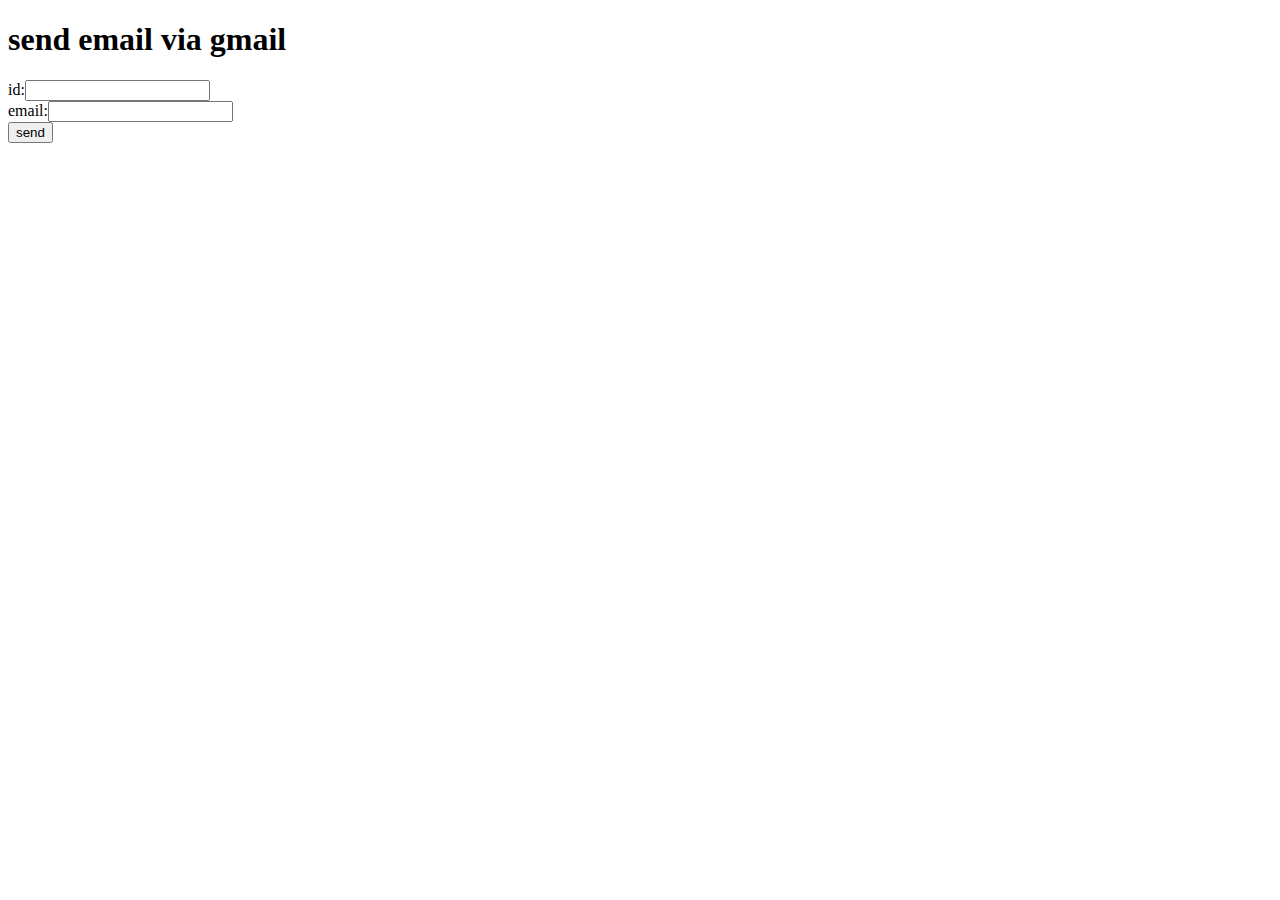
<file: src/main/resources/backend/page/demo/email.html>
<!DOCTYPE html>
<html lang="en">
<head>
    <meta charset="UTF-8">
    <title>send mail here</title>
</head>
<body>
<h1>send email via gmail</h1>
<form action="http://localhost:8080/user/mail" method="post">
    id:<input name="id" type="text"><br>
    email:<input name="mail" type="text"><br>
    <input type="submit" value="send">
</form>
</body>
</html>
</file>
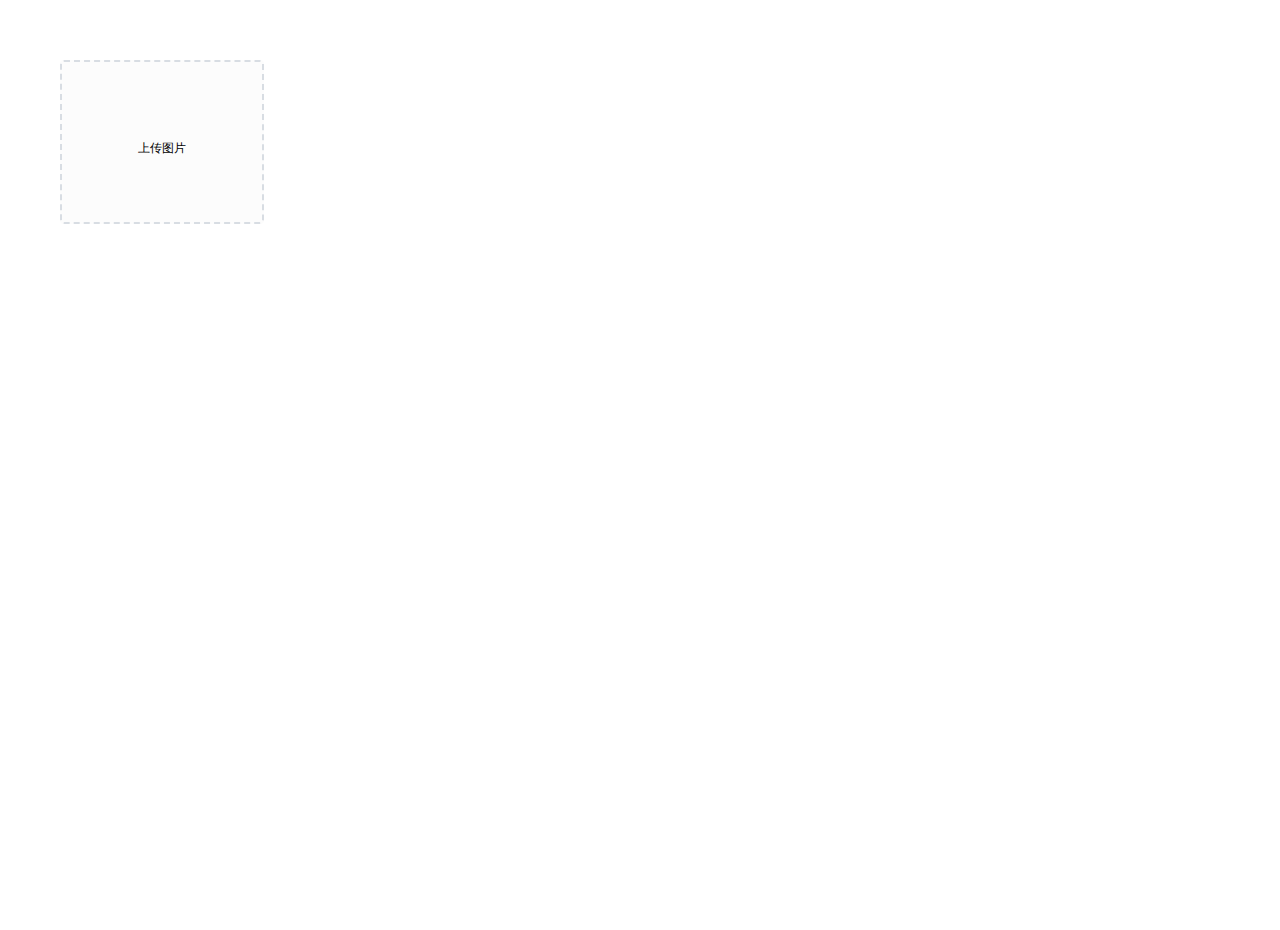
<file: src/main/resources/backend/page/demo/upload.html>
<!DOCTYPE html>
<html lang="en">
<head>
    <meta charset="UTF-8">
    <meta content="IE=edge" http-equiv="X-UA-Compatible">
    <meta content="width=device-width, initial-scale=1.0" name="viewport">
    <title>アップロード</title>
    <!-- 引入样式 -->
    <link href="../../plugins/element-ui/index.css" rel="stylesheet"/>
    <link href="../../styles/common.css" rel="stylesheet"/>
    <link href="../../styles/page.css" rel="stylesheet"/>
</head>
<body>
<div class="addBrand-container" id="food-add-app">
    <div class="container">
        <el-upload class="avatar-uploader"
                   :before-upload="beforeUpload"
                   :on-success="handleAvatarSuccess"
                   :show-file-list="false"
                   action="/common/upload"
                   ref="upload">
            <img v-if="imageUrl" :src="imageUrl" class="avatar"></img>
            <i v-else class="el-icon-plus avatar-uploader-icon"></i>
        </el-upload>
    </div>
</div>
<!-- 开发环境版本，包含了有帮助的命令行警告 -->
<script src="../../plugins/vue/vue.js"></script>
<!-- 引入组件库 -->
<script src="../../plugins/element-ui/index.js"></script>
<!-- 引入axios -->
<script src="../../plugins/axios/axios.min.js"></script>
<script src="../../js/index.js"></script>
<script>
    new Vue({
        el: '#food-add-app',
        data() {
            return {
                imageUrl: ''
            }
        },
        methods: {
            handleAvatarSuccess(response, file, fileList) {
                this.imageUrl = `/common/download?name=${response.data}`
            },
            beforeUpload(file) {
                if (file) {
                    const suffix = file.name.split('.')[1]
                    const size = file.size / 1024 / 1024 < 2
                    if (['png', 'jpeg', 'jpg'].indexOf(suffix) < 0) {
                        this.$message.error('only support png、jpeg、jpg ！')
                        this.$refs.upload.clearFiles()
                        return false
                    }
                    if (!size) {
                        this.$message.error('2MB over!')
                        return false
                    }
                    return file
                }
            }
        }
    })
</script>
</body>
</html>
</file>
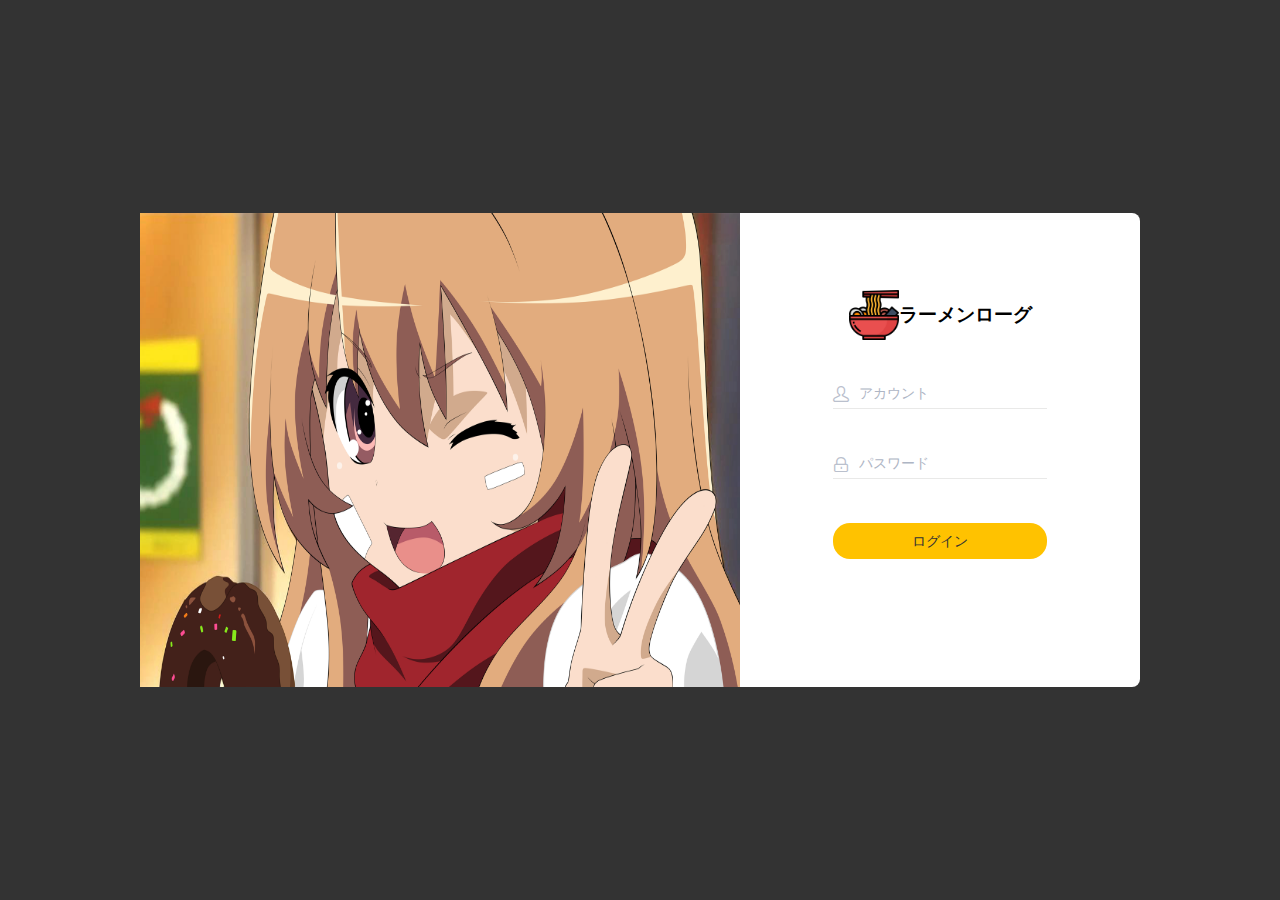
<file: src/main/resources/backend/page/login/login.html>
<!DOCTYPE html>
<html lang="en">

<head>
    <meta charset="UTF-8">
    <meta http-equiv="X-UA-Compatible" content="IE=edge">
    <meta name="viewport" content="width=device-width, initial-scale=1.0">
    <title>ラーメンローグ管理ポータル</title>
    <link rel="shortcut icon" href="../../favicon.ico">
    <!-- 引入样式 -->
    <link rel="stylesheet" href="../../plugins/element-ui/index.css"/>
    <link rel="stylesheet" href="../../styles/common.css">
    <link rel="stylesheet" href="../../styles/login.css">
    <link rel="stylesheet" href="../../styles/icon/iconfont.css"/>

</head>

<body>
<div class="login" id="login-app">
    <div class="login-box">
        <img src="../../images/login/4vok18.png" alt="">
        <div class="login-form">
            <el-form ref="loginForm" :model="loginForm" :rules="loginRules">
                <div class="login-form-title">
                    <img src="../../images/login/logo.png" style="width:50px;height:50px;" alt=""/>
                    <h3>ラーメンローグ</h3>
                </div>
                <el-form-item prop="username">
                    <el-input v-model="loginForm.username" type="text" placeholder="アカウント" maxlength="20"
                              prefix-icon="iconfont icon-user"/>
                </el-form-item>
                <el-form-item prop="password">
                    <el-input v-model="loginForm.password" type="password" placeholder="パスワード"
                              prefix-icon="iconfont icon-lock" maxlength="20"
                              @keyup.enter.native="handleLogin"/>
                </el-form-item>
                <el-form-item style="width:100%;">
                    <el-button :loading="loading" class="login-btn" size="medium" type="primary" style="width:100%;"
                               @click.native.prevent="handleLogin">
                        <span v-if="!loading">ログイン</span>
                        <span v-else>ログイン中...</span>
                    </el-button>
                </el-form-item>
            </el-form>
        </div>
    </div>
</div>


<script src="../../plugins/vue/vue.js"></script>
<script src="../../plugins/element-ui/index.js"></script>
<!-- axios -->
<script src="../../plugins/axios/axios.min.js"></script>
<script src="../../js/request.js"></script>
<script src="../../js/validate.js"></script>
<script src="../../api/login.js"></script>

<script>
    new Vue({
        el: '#login-app',
        data() {
            return {
                loginForm: {},
                loading: false
            }
        },
        computed: {
            loginRules() {
                const validateUsername = (rule, value, callback) => {
                    if (value.length < 1) {
                        callback(new Error('ユーザー名を入力してください'))
                    } else {
                        callback()
                    }
                }
                const validatePassword = (rule, value, callback) => {
                    if (value.length < 6) {
                        callback(new Error('パスワードは6桁以上'))
                    } else {
                        callback()
                    }
                }
                return {
                    'username': [{'validator': validateUsername, 'trigger': 'blur'}],
                    'password': [{'validator': validatePassword, 'trigger': 'blur'}]
                }
            }
        },
        created() {
        },
        methods: {
            async handleLogin() {
                this.$refs.loginForm.validate(async (valid) => {
                    if (valid) {
                        this.loading = true
                        let res = await loginApi(this.loginForm)
                        if (String(res.code) === '1') {
                            localStorage.setItem('userInfo', JSON.stringify(res.data))
                            window.location.href = '/backend/index.html'
                        } else {
                            this.$message.error(res.msg)
                            this.loading = false
                        }
                    }
                })
            }
        }
    })
</script>
</body>

</html>
</file>
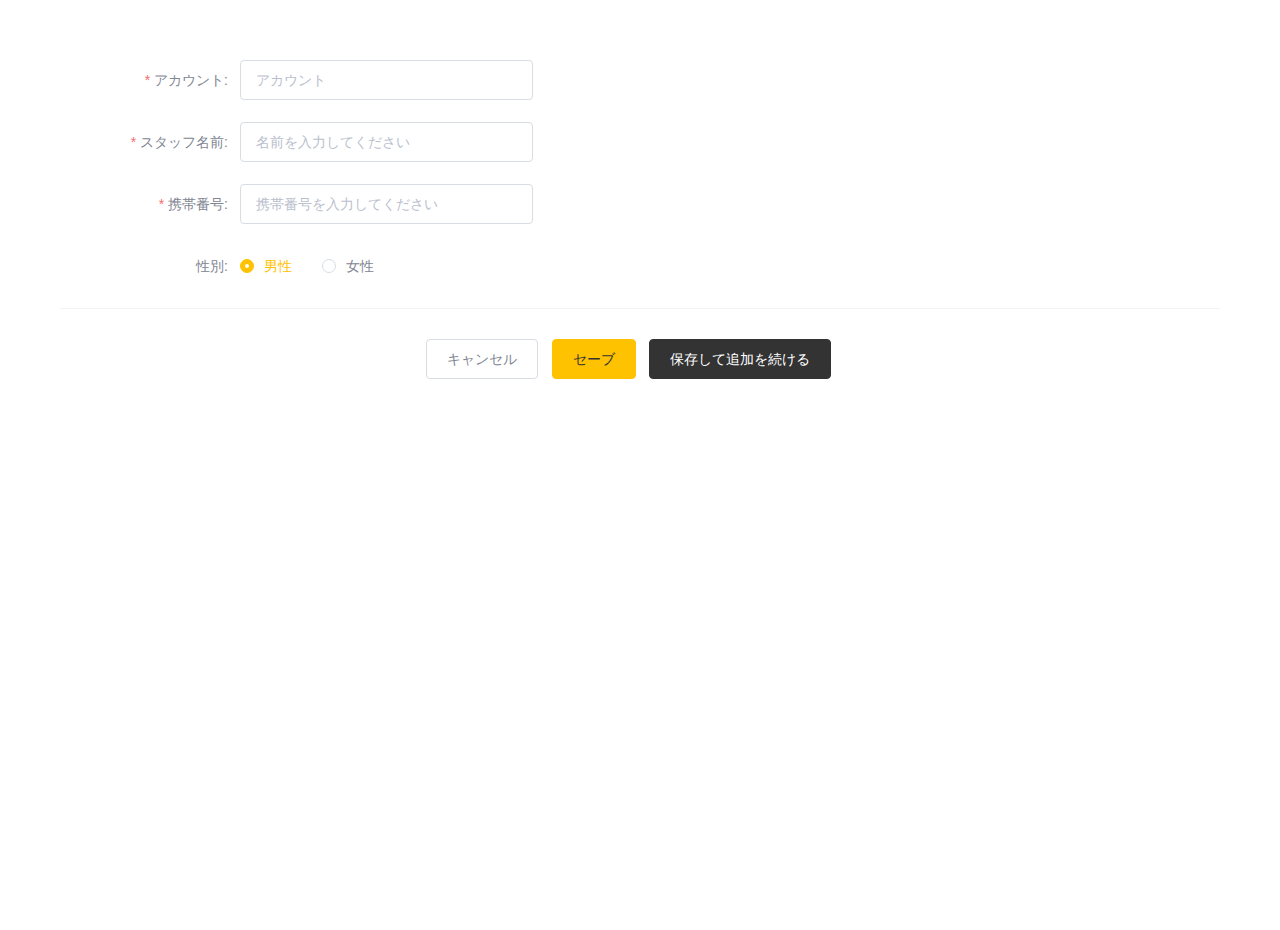
<file: src/main/resources/backend/page/member/add.html>
<!DOCTYPE html>
<html lang="en">
<head>
    <meta charset="UTF-8">
    <meta content="IE=edge" http-equiv="X-UA-Compatible">
    <meta content="width=device-width, initial-scale=1.0" name="viewport">
    <title>Document</title>

    <link href="../../plugins/element-ui/index.css" rel="stylesheet"/>
    <link href="../../styles/common.css" rel="stylesheet"/>
    <link href="../../styles/page.css" rel="stylesheet"/>
</head>
<body>
<div class="addBrand-container" id="member-add-app">
    <div class="container">
        <el-form
                :inline="false"
                :model="ruleForm"
                :rules="rules"
                class="demo-ruleForm"
                label-width="180px"
                ref="ruleForm"
        >
            <el-form-item label="アカウント:" prop="username">
                <el-input maxlength="20" placeholder="アカウント" v-model="ruleForm.username"/>
            </el-form-item>
            <el-form-item
                    label="スタッフ名前:"
                    prop="name"
            >
                <el-input
                        maxlength="20"
                        placeholder="名前を入力してください"
                        v-model="ruleForm.name"
                />
            </el-form-item>

            <el-form-item
                    label="携帯番号:"
                    prop="phone"
            >
                <el-input
                        maxlength="20"
                        placeholder="携帯番号を入力してください"
                        v-model="ruleForm.phone"
                />
            </el-form-item>
            <el-form-item
                    label="性別:"
                    prop="sex"
            >
                <el-radio-group v-model="ruleForm.sex">
                    <el-radio label="男性"></el-radio>
                    <el-radio label="女性"></el-radio>
                </el-radio-group>
            </el-form-item>

            <div class="subBox address">
                <el-form-item>
                    <el-button @click="goBack()">
                        キャンセル
                    </el-button>
                    <el-button
                            @click="submitForm('ruleForm', false)"
                            type="primary"
                    >
                        セーブ
                    </el-button>
                    <el-button
                            @click="submitForm('ruleForm', true)"
                            class="continue"
                            type="primary"
                            v-if="actionType == 'add'"
                    >
                        保存して追加を続ける
                    </el-button>
                </el-form-item>
            </div>
        </el-form>
    </div>
</div>

<script src="../../plugins/vue/vue.js"></script>
<script src="../../plugins/element-ui/index.js"></script>
<script src="../../plugins/axios/axios.min.js"></script>
<script src="../../js/request.js"></script>
<script src="../../api/member.js"></script>
<script src="../../js/validate.js"></script>
<script src="../../js/index.js"></script>
<script>
    new Vue({
        el: '#member-add-app',
        data() {
            return {
                id: '',
                actionType: '',
                ruleForm: {
                    'name': '',
                    'phone': '',
                    'sex': '男性',
                    username: ''
                }
            }
        },
        computed: {
            rules() {
                return {

                    username: [
                        {
                            required: true, 'validator': checkUserName, trigger: 'blur'
                        }
                    ],

                    name: [{required: true}],
                    'phone': [{'required': true}]
                    //       'phone': [{ 'required': true, 'validator': checkPhone, 'trigger': 'blur' }]
                }
            }
        },
        created() {
            this.id = requestUrlParam('id')
            this.actionType = this.id ? 'edit' : 'add'
            if (this.id) {
                this.init()
            }
        },
        mounted() {
        },
        methods: {
            async init() {
                queryEmployeeById(this.id).then(res => {
                    console.log(res)
                    if (String(res.code) === '1') {
                        console.log(res.data)
                        this.ruleForm = res.data
                        this.ruleForm.sex = res.data.sex === '0' ? '女性' : '男性'
                        // this.ruleForm.password = ''
                    } else {
                        this.$message.error(res.msg || '操作失敗した')
                    }
                })
            },
            submitForm(formName, st) {
                this.$refs[formName].validate((valid) => {
                    if (valid) {
                        if (this.actionType === 'add') {
                            const params = {
                                ...this.ruleForm,
                                sex: this.ruleForm.sex === '女性' ? '0' : '1'
                            }
                            addEmployee(params).then(res => {
                                if (res.code === 1) {
                                    this.$message.success('スタッフadd成功！')
                                    if (!st) {
                                        this.goBack()
                                    } else {
                                        this.ruleForm = {
                                            username: '',
                                            'name': '',
                                            'phone': '',
                                            // 'password': '',
                                            // 'rePassword': '',/
                                            'sex': '男性',
                                        }
                                    }
                                } else {
                                    this.$message.error(res.msg || '操作失敗した')
                                }
                            }).catch(err => {
                                this.$message.error('リクエスト エラー:' + err)
                            })
                        } else {
                            const params = {
                                ...this.ruleForm,
                                sex: this.ruleForm.sex === '女性' ? '0' : '1'
                            }
                            editEmployee(params).then(res => {
                                if (res.code === 1) {
                                    this.$message.success('スタッフ情報修正成功！')
                                    this.goBack()
                                } else {
                                    this.$message.error(res.msg || '操作失敗した')
                                }
                            }).catch(err => {
                                this.$message.error('リクエスト エラー:' + err)
                            })
                        }
                    } else {
                        console.log('error submit!!')
                        return false
                    }
                })
            },
            goBack() {
                window.parent.menuHandle({
                    id: '2',
                    url: '/backend/page/member/list.html',
                    name: 'スタッフ管理'
                }, false)
            }
        }
    })
</script>
</body>
</html>
</file>
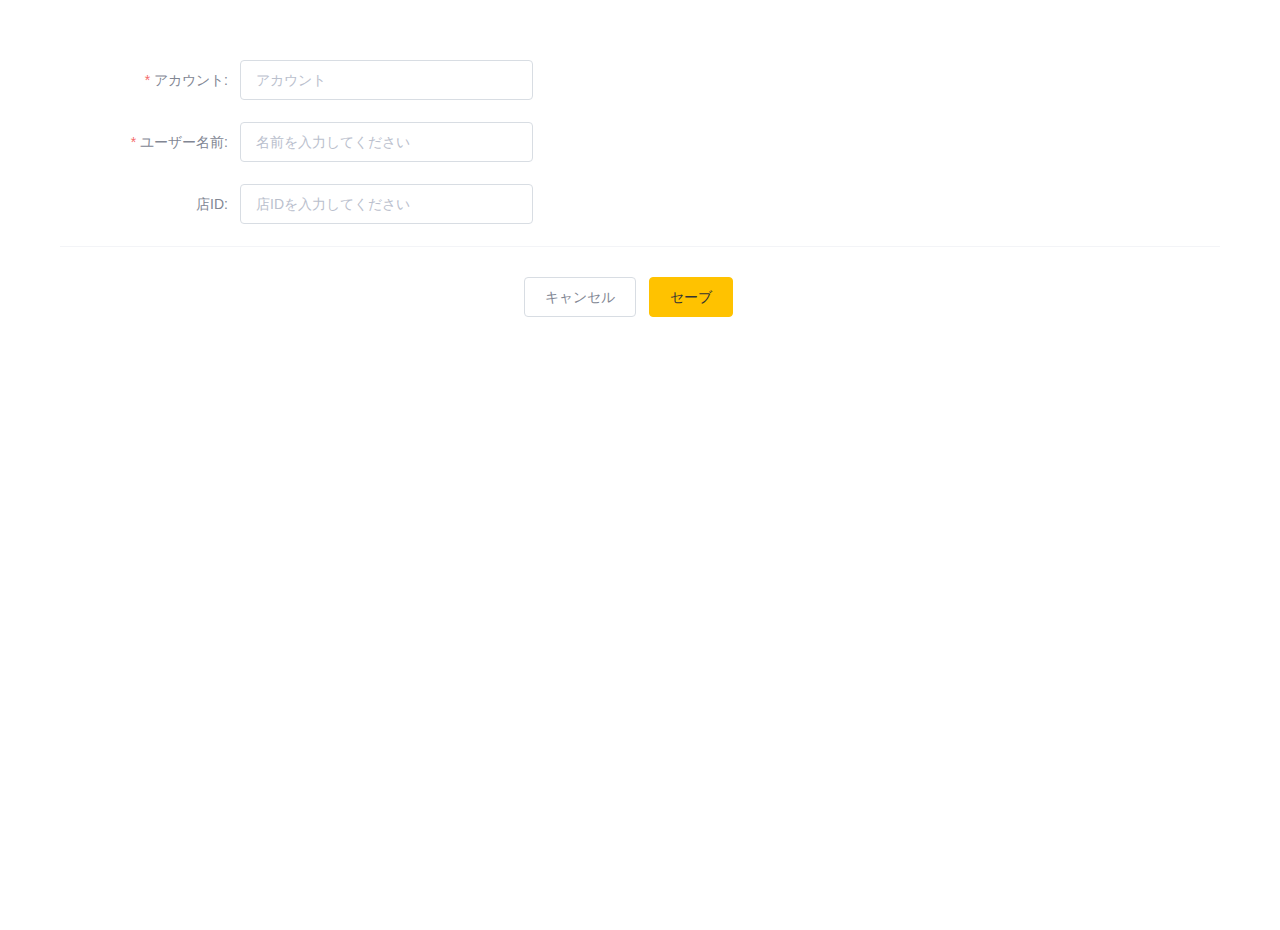
<file: src/main/resources/backend/page/user/add.html>
<!DOCTYPE html>
<html lang="en">
<head>
    <meta charset="UTF-8">
    <meta content="IE=edge" http-equiv="X-UA-Compatible">
    <meta content="width=device-width, initial-scale=1.0" name="viewport">
    <title>Document</title>

    <link href="../../plugins/element-ui/index.css" rel="stylesheet"/>
    <link href="../../styles/common.css" rel="stylesheet"/>
    <link href="../../styles/page.css" rel="stylesheet"/>
</head>
<body>
<div class="addBrand-container" id="member-add-app">
    <div class="container">
        <el-form
                :inline="false"
                :model="ruleForm"
                :rules="rules"
                class="demo-ruleForm"
                label-width="180px"
                ref="ruleForm"
        >
            <el-form-item label="アカウント:" prop="account">
                <el-input maxlength="20" placeholder="アカウント" v-model="ruleForm.account"/>
            </el-form-item>
            <el-form-item
                    label="ユーザー名前:"
                    prop="name"
            >
                <el-input
                        maxlength="20"
                        placeholder="名前を入力してください"
                        v-model="ruleForm.name"
                />
            </el-form-item>

            <el-form-item
                    label="店ID:"
                    prop="shopId"
            >
                <el-input
                        maxlength="20"
                        placeholder="店IDを入力してください"
                        v-model="ruleForm.shopId"
                />
            </el-form-item>


            <div class="subBox address">
                <el-form-item>
                    <el-button @click="goBack()">
                        キャンセル
                    </el-button>
                    <el-button
                            @click="submitForm('ruleForm', false)"
                            type="primary"
                    >
                        セーブ
                    </el-button>
                </el-form-item>
            </div>
        </el-form>
    </div>
</div>

<script src="../../plugins/vue/vue.js"></script>
<script src="../../plugins/element-ui/index.js"></script>
<script src="../../plugins/axios/axios.min.js"></script>
<script src="../../js/request.js"></script>
<script src="../../api/user.js"></script>
<script src="../../js/validate.js"></script>
<script src="../../js/index.js"></script>
<script>
    new Vue({
        el: '#member-add-app',
        data() {
            return {
                id: '',
                actionType: '',
                ruleForm: {
                    'name': '',
                    'account': '',
                    'profile': '',
                    'shopId': ''
                }
            }
        },
        computed: {
            rules() {
                return {
                    name: [{required: true, trigger: 'blur'}],
                    account: [{required: true}],
                    shopId: [{
                        'validator': checkShopId,
                        trigger: 'blur'
                    }]

                }
            }
        },
        created() {
            this.id = requestUrlParam('id')
            this.actionType = this.id ? 'edit' : 'add'
            if (this.id) {
                this.init()
            }
        },
        mounted() {
        },
        methods: {
            async init() {
                queryEmployeeById(this.id).then(res => {
                    console.log(res)
                    if (String(res.code) === '1') {
                        console.log(res.data)
                        this.ruleForm = res.data
                    } else {
                        this.$message.error(res.msg || '操作失敗した')
                    }
                })
            },
            submitForm(formName, st) {
                this.$refs[formName].validate((valid) => {
                    if (valid) {
                        if (this.actionType === 'add') {
                            const params = {
                                ...this.ruleForm,
                            }
                            addEmployee(params).then(res => {
                                if (res.code === 1) {
                                    this.$message.success('スタッフadd成功！')
                                    if (!st) {
                                        this.goBack()
                                    } else {
                                        this.ruleForm = {
                                            'name': '',
                                            'account': '',
                                            'shopId': '',
                                            'profile': ''
                                        }
                                    }
                                } else {
                                    this.$message.error(res.msg || '操作失敗した')
                                }
                            }).catch(err => {
                                this.$message.error('リクエスト エラー:' + err)
                            })
                        } else {
                            this.ruleForm.password = null;
                            this.ruleForm.mail = null;
                            const params = {
                                ...this.ruleForm,
                            }
                            editEmployee(params).then(res => {
                                if (res.code === 1) {
                                    this.$message.success('ユーザー情報修正成功！')
                                    this.goBack()
                                } else {
                                    this.$message.error(res.msg || '操作失敗した')
                                }
                            }).catch(err => {
                                this.$message.error('リクエスト エラー:' + err)
                            })
                        }
                    } else {
                        console.log('error submit!!')
                        return false
                    }
                })
            },
            goBack() {
                window.parent.menuHandle({
                    id: '6',
                    url: '/backend/page/user/list.html',
                    name: 'ユーザー管理'
                }, false)
            }
        }
    })
</script>
</body>
</html>
</file>
<file: src/main/resources/backend/plugins/element-ui/index.css>
@charset "UTF-8";.el-pagination--small .arrow.disabled,.el-table .hidden-columns,.el-table td.is-hidden>*,.el-table th.is-hidden>*,.el-table--hidden{visibility:hidden}.el-input__suffix,.el-tree.is-dragging .el-tree-node__content *{pointer-events:none}.el-dropdown .el-dropdown-selfdefine:focus:active,.el-dropdown .el-dropdown-selfdefine:focus:not(.focusing),.el-message__closeBtn:focus,.el-message__content:focus,.el-popover:focus,.el-popover:focus:active,.el-popover__reference:focus:hover,.el-popover__reference:focus:not(.focusing),.el-rate:active,.el-rate:focus,.el-tooltip:focus:hover,.el-tooltip:focus:not(.focusing),.el-upload-list__item.is-success:active,.el-upload-list__item.is-success:not(.focusing):focus{outline-width:0}@font-face{font-family:element-icons;src:url(fonts/element-icons.woff) format("woff"),url(fonts/element-icons.ttf) format("truetype");font-weight:400;font-display:"auto";font-style:normal}[class*=" el-icon-"],[class^=el-icon-]{font-family:element-icons!important;speak:none;font-style:normal;font-weight:400;font-variant:normal;text-transform:none;line-height:1;vertical-align:baseline;display:inline-block;-webkit-font-smoothing:antialiased;-moz-osx-font-smoothing:grayscale}.el-icon-ice-cream-round:before{content:"\e6a0"}.el-icon-ice-cream-square:before{content:"\e6a3"}.el-icon-lollipop:before{content:"\e6a4"}.el-icon-potato-strips:before{content:"\e6a5"}.el-icon-milk-tea:before{content:"\e6a6"}.el-icon-ice-drink:before{content:"\e6a7"}.el-icon-ice-tea:before{content:"\e6a9"}.el-icon-coffee:before{content:"\e6aa"}.el-icon-orange:before{content:"\e6ab"}.el-icon-pear:before{content:"\e6ac"}.el-icon-apple:before{content:"\e6ad"}.el-icon-cherry:before{content:"\e6ae"}.el-icon-watermelon:before{content:"\e6af"}.el-icon-grape:before{content:"\e6b0"}.el-icon-refrigerator:before{content:"\e6b1"}.el-icon-goblet-square-full:before{content:"\e6b2"}.el-icon-goblet-square:before{content:"\e6b3"}.el-icon-goblet-full:before{content:"\e6b4"}.el-icon-goblet:before{content:"\e6b5"}.el-icon-cold-drink:before{content:"\e6b6"}.el-icon-coffee-cup:before{content:"\e6b8"}.el-icon-water-cup:before{content:"\e6b9"}.el-icon-hot-water:before{content:"\e6ba"}.el-icon-ice-cream:before{content:"\e6bb"}.el-icon-dessert:before{content:"\e6bc"}.el-icon-sugar:before{content:"\e6bd"}.el-icon-tableware:before{content:"\e6be"}.el-icon-burger:before{content:"\e6bf"}.el-icon-knife-fork:before{content:"\e6c1"}.el-icon-fork-spoon:before{content:"\e6c2"}.el-icon-chicken:before{content:"\e6c3"}.el-icon-food:before{content:"\e6c4"}.el-icon-dish-1:before{content:"\e6c5"}.el-icon-dish:before{content:"\e6c6"}.el-icon-moon-night:before{content:"\e6ee"}.el-icon-moon:before{content:"\e6f0"}.el-icon-cloudy-and-sunny:before{content:"\e6f1"}.el-icon-partly-cloudy:before{content:"\e6f2"}.el-icon-cloudy:before{content:"\e6f3"}.el-icon-sunny:before{content:"\e6f6"}.el-icon-sunset:before{content:"\e6f7"}.el-icon-sunrise-1:before{content:"\e6f8"}.el-icon-sunrise:before{content:"\e6f9"}.el-icon-heavy-rain:before{content:"\e6fa"}.el-icon-lightning:before{content:"\e6fb"}.el-icon-light-rain:before{content:"\e6fc"}.el-icon-wind-power:before{content:"\e6fd"}.el-icon-baseball:before{content:"\e712"}.el-icon-soccer:before{content:"\e713"}.el-icon-football:before{content:"\e715"}.el-icon-basketball:before{content:"\e716"}.el-icon-ship:before{content:"\e73f"}.el-icon-truck:before{content:"\e740"}.el-icon-bicycle:before{content:"\e741"}.el-icon-mobile-phone:before{content:"\e6d3"}.el-icon-service:before{content:"\e6d4"}.el-icon-key:before{content:"\e6e2"}.el-icon-unlock:before{content:"\e6e4"}.el-icon-lock:before{content:"\e6e5"}.el-icon-watch:before{content:"\e6fe"}.el-icon-watch-1:before{content:"\e6ff"}.el-icon-timer:before{content:"\e702"}.el-icon-alarm-clock:before{content:"\e703"}.el-icon-map-location:before{content:"\e704"}.el-icon-delete-location:before{content:"\e705"}.el-icon-add-location:before{content:"\e706"}.el-icon-location-information:before{content:"\e707"}.el-icon-location-outline:before{content:"\e708"}.el-icon-location:before{content:"\e79e"}.el-icon-place:before{content:"\e709"}.el-icon-discover:before{content:"\e70a"}.el-icon-first-aid-kit:before{content:"\e70b"}.el-icon-trophy-1:before{content:"\e70c"}.el-icon-trophy:before{content:"\e70d"}.el-icon-medal:before{content:"\e70e"}.el-icon-medal-1:before{content:"\e70f"}.el-icon-stopwatch:before{content:"\e710"}.el-icon-mic:before{content:"\e711"}.el-icon-copy-document:before{content:"\e718"}.el-icon-full-screen:before{content:"\e719"}.el-icon-switch-button:before{content:"\e71b"}.el-icon-aim:before{content:"\e71c"}.el-icon-crop:before{content:"\e71d"}.el-icon-odometer:before{content:"\e71e"}.el-icon-time:before{content:"\e71f"}.el-icon-bangzhu:before{content:"\e724"}.el-icon-close-notification:before{content:"\e726"}.el-icon-microphone:before{content:"\e727"}.el-icon-turn-off-microphone:before{content:"\e728"}.el-icon-position:before{content:"\e729"}.el-icon-postcard:before{content:"\e72a"}.el-icon-message:before{content:"\e72b"}.el-icon-chat-line-square:before{content:"\e72d"}.el-icon-chat-dot-square:before{content:"\e72e"}.el-icon-chat-dot-round:before{content:"\e72f"}.el-icon-chat-square:before{content:"\e730"}.el-icon-chat-line-round:before{content:"\e731"}.el-icon-chat-round:before{content:"\e732"}.el-icon-set-up:before{content:"\e733"}.el-icon-turn-off:before{content:"\e734"}.el-icon-open:before{content:"\e735"}.el-icon-connection:before{content:"\e736"}.el-icon-link:before{content:"\e737"}.el-icon-cpu:before{content:"\e738"}.el-icon-thumb:before{content:"\e739"}.el-icon-female:before{content:"\e73a"}.el-icon-male:before{content:"\e73b"}.el-icon-guide:before{content:"\e73c"}.el-icon-news:before{content:"\e73e"}.el-icon-price-tag:before{content:"\e744"}.el-icon-discount:before{content:"\e745"}.el-icon-wallet:before{content:"\e747"}.el-icon-coin:before{content:"\e748"}.el-icon-money:before{content:"\e749"}.el-icon-bank-card:before{content:"\e74a"}.el-icon-box:before{content:"\e74b"}.el-icon-present:before{content:"\e74c"}.el-icon-sell:before{content:"\e6d5"}.el-icon-sold-out:before{content:"\e6d6"}.el-icon-shopping-bag-2:before{content:"\e74d"}.el-icon-shopping-bag-1:before{content:"\e74e"}.el-icon-shopping-cart-2:before{content:"\e74f"}.el-icon-shopping-cart-1:before{content:"\e750"}.el-icon-shopping-cart-full:before{content:"\e751"}.el-icon-smoking:before{content:"\e752"}.el-icon-no-smoking:before{content:"\e753"}.el-icon-house:before{content:"\e754"}.el-icon-table-lamp:before{content:"\e755"}.el-icon-school:before{content:"\e756"}.el-icon-office-building:before{content:"\e757"}.el-icon-toilet-paper:before{content:"\e758"}.el-icon-notebook-2:before{content:"\e759"}.el-icon-notebook-1:before{content:"\e75a"}.el-icon-files:before{content:"\e75b"}.el-icon-collection:before{content:"\e75c"}.el-icon-receiving:before{content:"\e75d"}.el-icon-suitcase-1:before{content:"\e760"}.el-icon-suitcase:before{content:"\e761"}.el-icon-film:before{content:"\e763"}.el-icon-collection-tag:before{content:"\e765"}.el-icon-data-analysis:before{content:"\e766"}.el-icon-pie-chart:before{content:"\e767"}.el-icon-data-board:before{content:"\e768"}.el-icon-data-line:before{content:"\e76d"}.el-icon-reading:before{content:"\e769"}.el-icon-magic-stick:before{content:"\e76a"}.el-icon-coordinate:before{content:"\e76b"}.el-icon-mouse:before{content:"\e76c"}.el-icon-brush:before{content:"\e76e"}.el-icon-headset:before{content:"\e76f"}.el-icon-umbrella:before{content:"\e770"}.el-icon-scissors:before{content:"\e771"}.el-icon-mobile:before{content:"\e773"}.el-icon-attract:before{content:"\e774"}.el-icon-monitor:before{content:"\e775"}.el-icon-search:before{content:"\e778"}.el-icon-takeaway-box:before{content:"\e77a"}.el-icon-paperclip:before{content:"\e77d"}.el-icon-printer:before{content:"\e77e"}.el-icon-document-add:before{content:"\e782"}.el-icon-document:before{content:"\e785"}.el-icon-document-checked:before{content:"\e786"}.el-icon-document-copy:before{content:"\e787"}.el-icon-document-delete:before{content:"\e788"}.el-icon-document-remove:before{content:"\e789"}.el-icon-tickets:before{content:"\e78b"}.el-icon-folder-checked:before{content:"\e77f"}.el-icon-folder-delete:before{content:"\e780"}.el-icon-folder-remove:before{content:"\e781"}.el-icon-folder-add:before{content:"\e783"}.el-icon-folder-opened:before{content:"\e784"}.el-icon-folder:before{content:"\e78a"}.el-icon-edit-outline:before{content:"\e764"}.el-icon-edit:before{content:"\e78c"}.el-icon-date:before{content:"\e78e"}.el-icon-c-scale-to-original:before{content:"\e7c6"}.el-icon-view:before{content:"\e6ce"}.el-icon-loading:before{content:"\e6cf"}.el-icon-rank:before{content:"\e6d1"}.el-icon-sort-down:before{content:"\e7c4"}.el-icon-sort-up:before{content:"\e7c5"}.el-icon-sort:before{content:"\e6d2"}.el-icon-finished:before{content:"\e6cd"}.el-icon-refresh-left:before{content:"\e6c7"}.el-icon-refresh-right:before{content:"\e6c8"}.el-icon-refresh:before{content:"\e6d0"}.el-icon-video-play:before{content:"\e7c0"}.el-icon-video-pause:before{content:"\e7c1"}.el-icon-d-arrow-right:before{content:"\e6dc"}.el-icon-d-arrow-left:before{content:"\e6dd"}.el-icon-arrow-up:before{content:"\e6e1"}.el-icon-arrow-down:before{content:"\e6df"}.el-icon-arrow-right:before{content:"\e6e0"}.el-icon-arrow-left:before{content:"\e6de"}.el-icon-top-right:before{content:"\e6e7"}.el-icon-top-left:before{content:"\e6e8"}.el-icon-top:before{content:"\e6e6"}.el-icon-bottom:before{content:"\e6eb"}.el-icon-right:before{content:"\e6e9"}.el-icon-back:before{content:"\e6ea"}.el-icon-bottom-right:before{content:"\e6ec"}.el-icon-bottom-left:before{content:"\e6ed"}.el-icon-caret-top:before{content:"\e78f"}.el-icon-caret-bottom:before{content:"\e790"}.el-icon-caret-right:before{content:"\e791"}.el-icon-caret-left:before{content:"\e792"}.el-icon-d-caret:before{content:"\e79a"}.el-icon-share:before{content:"\e793"}.el-icon-menu:before{content:"\e798"}.el-icon-s-grid:before{content:"\e7a6"}.el-icon-s-check:before{content:"\e7a7"}.el-icon-s-data:before{content:"\e7a8"}.el-icon-s-opportunity:before{content:"\e7aa"}.el-icon-s-custom:before{content:"\e7ab"}.el-icon-s-claim:before{content:"\e7ad"}.el-icon-s-finance:before{content:"\e7ae"}.el-icon-s-comment:before{content:"\e7af"}.el-icon-s-flag:before{content:"\e7b0"}.el-icon-s-marketing:before{content:"\e7b1"}.el-icon-s-shop:before{content:"\e7b4"}.el-icon-s-open:before{content:"\e7b5"}.el-icon-s-management:before{content:"\e7b6"}.el-icon-s-ticket:before{content:"\e7b7"}.el-icon-s-release:before{content:"\e7b8"}.el-icon-s-home:before{content:"\e7b9"}.el-icon-s-promotion:before{content:"\e7ba"}.el-icon-s-operation:before{content:"\e7bb"}.el-icon-s-unfold:before{content:"\e7bc"}.el-icon-s-fold:before{content:"\e7a9"}.el-icon-s-platform:before{content:"\e7bd"}.el-icon-s-order:before{content:"\e7be"}.el-icon-s-cooperation:before{content:"\e7bf"}.el-icon-bell:before{content:"\e725"}.el-icon-message-solid:before{content:"\e799"}.el-icon-video-camera:before{content:"\e772"}.el-icon-video-camera-solid:before{content:"\e796"}.el-icon-camera:before{content:"\e779"}.el-icon-camera-solid:before{content:"\e79b"}.el-icon-download:before{content:"\e77c"}.el-icon-upload2:before{content:"\e77b"}.el-icon-upload:before{content:"\e7c3"}.el-icon-picture-outline-round:before{content:"\e75f"}.el-icon-picture-outline:before{content:"\e75e"}.el-icon-picture:before{content:"\e79f"}.el-icon-close:before{content:"\e6db"}.el-icon-check:before{content:"\e6da"}.el-icon-plus:before{content:"\e6d9"}.el-icon-minus:before{content:"\e6d8"}.el-icon-help:before{content:"\e73d"}.el-icon-s-help:before{content:"\e7b3"}.el-icon-circle-close:before{content:"\e78d"}.el-icon-circle-check:before{content:"\e720"}.el-icon-circle-plus-outline:before{content:"\e723"}.el-icon-remove-outline:before{content:"\e722"}.el-icon-zoom-out:before{content:"\e776"}.el-icon-zoom-in:before{content:"\e777"}.el-icon-error:before{content:"\e79d"}.el-icon-success:before{content:"\e79c"}.el-icon-circle-plus:before{content:"\e7a0"}.el-icon-remove:before{content:"\e7a2"}.el-icon-info:before{content:"\e7a1"}.el-icon-question:before{content:"\e7a4"}.el-icon-warning-outline:before{content:"\e6c9"}.el-icon-warning:before{content:"\e7a3"}.el-icon-goods:before{content:"\e7c2"}.el-icon-s-goods:before{content:"\e7b2"}.el-icon-star-off:before{content:"\e717"}.el-icon-star-on:before{content:"\e797"}.el-icon-more-outline:before{content:"\e6cc"}.el-icon-more:before{content:"\e794"}.el-icon-phone-outline:before{content:"\e6cb"}.el-icon-phone:before{content:"\e795"}.el-icon-user:before{content:"\e6e3"}.el-icon-user-solid:before{content:"\e7a5"}.el-icon-setting:before{content:"\e6ca"}.el-icon-s-tools:before{content:"\e7ac"}.el-icon-delete:before{content:"\e6d7"}.el-icon-delete-solid:before{content:"\e7c9"}.el-icon-eleme:before{content:"\e7c7"}.el-icon-platform-eleme:before{content:"\e7ca"}.el-icon-loading{-webkit-animation:rotating 2s linear infinite;animation:rotating 2s linear infinite}.el-icon--right{margin-left:5px}.el-icon--left{margin-right:5px}@-webkit-keyframes rotating{0%{-webkit-transform:rotateZ(0);transform:rotateZ(0)}100%{-webkit-transform:rotateZ(360deg);transform:rotateZ(360deg)}}@keyframes rotating{0%{-webkit-transform:rotateZ(0);transform:rotateZ(0)}100%{-webkit-transform:rotateZ(360deg);transform:rotateZ(360deg)}}.el-pagination{white-space:nowrap;padding:2px 5px;color:#303133;font-weight:700}.el-pagination::after,.el-pagination::before{display:table;content:""}.el-pagination::after{clear:both}.el-pagination button,.el-pagination span:not([class*=suffix]){display:inline-block;font-size:13px;min-width:35.5px;height:28px;line-height:28px;vertical-align:top;-webkit-box-sizing:border-box;box-sizing:border-box}.el-pagination .el-input__inner{text-align:center;-moz-appearance:textfield;line-height:normal}.el-pagination .el-input__suffix{right:0;-webkit-transform:scale(.8);transform:scale(.8)}.el-pagination .el-select .el-input{width:100px;margin:0 5px}.el-pagination .el-select .el-input .el-input__inner{padding-right:25px;border-radius:3px}.el-pagination button{border:none;padding:0 6px;background:0 0}.el-pagination button:focus{outline:0}.el-pagination button:hover{color:#409EFF}.el-pagination button:disabled{color:#C0C4CC;background-color:#FFF;cursor:not-allowed}.el-pagination .btn-next,.el-pagination .btn-prev{background:center center no-repeat #FFF;background-size:16px;cursor:pointer;margin:0;color:#303133}.el-pagination .btn-next .el-icon,.el-pagination .btn-prev .el-icon{display:block;font-size:12px;font-weight:700}.el-pagination .btn-prev{padding-right:12px}.el-pagination .btn-next{padding-left:12px}.el-pagination .el-pager li.disabled{color:#C0C4CC;cursor:not-allowed}.el-pager li,.el-pager li.btn-quicknext:hover,.el-pager li.btn-quickprev:hover{cursor:pointer}.el-pagination--small .btn-next,.el-pagination--small .btn-prev,.el-pagination--small .el-pager li,.el-pagination--small .el-pager li.btn-quicknext,.el-pagination--small .el-pager li.btn-quickprev,.el-pagination--small .el-pager li:last-child{border-color:transparent;font-size:12px;line-height:22px;height:22px;min-width:22px}.el-pagination--small .more::before,.el-pagination--small li.more::before{line-height:24px}.el-pagination--small button,.el-pagination--small span:not([class*=suffix]){height:22px;line-height:22px}.el-pagination--small .el-pagination__editor,.el-pagination--small .el-pagination__editor.el-input .el-input__inner{height:22px}.el-pagination__sizes{margin:0 10px 0 0;font-weight:400;color:#606266}.el-pagination__sizes .el-input .el-input__inner{font-size:13px;padding-left:8px}.el-pagination__sizes .el-input .el-input__inner:hover{border-color:#409EFF}.el-pagination__total{margin-right:10px;font-weight:400;color:#606266}.el-pagination__jump{margin-left:24px;font-weight:400;color:#606266}.el-pagination__jump .el-input__inner{padding:0 3px}.el-pagination__rightwrapper{float:right}.el-pagination__editor{line-height:18px;padding:0 2px;height:28px;text-align:center;margin:0 2px;-webkit-box-sizing:border-box;box-sizing:border-box;border-radius:3px}.el-pager,.el-pagination.is-background .btn-next,.el-pagination.is-background .btn-prev{padding:0}.el-pagination__editor.el-input{width:50px}.el-pagination__editor.el-input .el-input__inner{height:28px}.el-pagination__editor .el-input__inner::-webkit-inner-spin-button,.el-pagination__editor .el-input__inner::-webkit-outer-spin-button{-webkit-appearance:none;margin:0}.el-pagination.is-background .btn-next,.el-pagination.is-background .btn-prev,.el-pagination.is-background .el-pager li{margin:0 5px;background-color:#f4f4f5;color:#606266;min-width:30px;border-radius:2px}.el-pagination.is-background .btn-next.disabled,.el-pagination.is-background .btn-next:disabled,.el-pagination.is-background .btn-prev.disabled,.el-pagination.is-background .btn-prev:disabled,.el-pagination.is-background .el-pager li.disabled{color:#C0C4CC}.el-pagination.is-background .el-pager li:not(.disabled):hover{color:#409EFF}.el-pagination.is-background .el-pager li:not(.disabled).active{background-color:#409EFF;color:#FFF}.el-dialog,.el-pager li{background:#FFF;-webkit-box-sizing:border-box}.el-pagination.is-background.el-pagination--small .btn-next,.el-pagination.is-background.el-pagination--small .btn-prev,.el-pagination.is-background.el-pagination--small .el-pager li{margin:0 3px;min-width:22px}.el-pager,.el-pager li{vertical-align:top;margin:0;display:inline-block}.el-pager{-webkit-user-select:none;-moz-user-select:none;-ms-user-select:none;user-select:none;list-style:none;font-size:0}.el-date-table,.el-table th{-webkit-user-select:none;-moz-user-select:none}.el-pager .more::before{line-height:30px}.el-pager li{padding:0 4px;font-size:13px;min-width:35.5px;height:28px;line-height:28px;box-sizing:border-box;text-align:center}.el-menu--collapse .el-menu .el-submenu,.el-menu--popup{min-width:200px}.el-pager li.btn-quicknext,.el-pager li.btn-quickprev{line-height:28px;color:#303133}.el-pager li.btn-quicknext.disabled,.el-pager li.btn-quickprev.disabled{color:#C0C4CC}.el-pager li.active+li{border-left:0}.el-pager li:hover{color:#409EFF}.el-pager li.active{color:#409EFF;cursor:default}@-webkit-keyframes v-modal-in{0%{opacity:0}}@-webkit-keyframes v-modal-out{100%{opacity:0}}.el-dialog{position:relative;margin:0 auto 50px;border-radius:2px;-webkit-box-shadow:0 1px 3px rgba(0,0,0,.3);box-shadow:0 1px 3px rgba(0,0,0,.3);box-sizing:border-box;width:50%}.el-dialog.is-fullscreen{width:100%;margin-top:0;margin-bottom:0;height:100%;overflow:auto}.el-dialog__wrapper{position:fixed;top:0;right:0;bottom:0;left:0;overflow:auto;margin:0}.el-dialog__header{padding:20px 20px 10px}.el-dialog__headerbtn{position:absolute;top:20px;right:20px;padding:0;background:0 0;border:none;outline:0;cursor:pointer;font-size:16px}.el-dialog__headerbtn .el-dialog__close{color:#909399}.el-dialog__headerbtn:focus .el-dialog__close,.el-dialog__headerbtn:hover .el-dialog__close{color:#409EFF}.el-dialog__title{line-height:24px;font-size:18px;color:#303133}.el-dialog__body{padding:30px 20px;color:#606266;font-size:14px;word-break:break-all}.el-dialog__footer{padding:10px 20px 20px;text-align:right;-webkit-box-sizing:border-box;box-sizing:border-box}.el-dialog--center{text-align:center}.el-dialog--center .el-dialog__body{text-align:initial;padding:25px 25px 30px}.el-dialog--center .el-dialog__footer{text-align:inherit}.dialog-fade-enter-active{-webkit-animation:dialog-fade-in .3s;animation:dialog-fade-in .3s}.dialog-fade-leave-active{-webkit-animation:dialog-fade-out .3s;animation:dialog-fade-out .3s}@-webkit-keyframes dialog-fade-in{0%{-webkit-transform:translate3d(0,-20px,0);transform:translate3d(0,-20px,0);opacity:0}100%{-webkit-transform:translate3d(0,0,0);transform:translate3d(0,0,0);opacity:1}}@keyframes dialog-fade-in{0%{-webkit-transform:translate3d(0,-20px,0);transform:translate3d(0,-20px,0);opacity:0}100%{-webkit-transform:translate3d(0,0,0);transform:translate3d(0,0,0);opacity:1}}@-webkit-keyframes dialog-fade-out{0%{-webkit-transform:translate3d(0,0,0);transform:translate3d(0,0,0);opacity:1}100%{-webkit-transform:translate3d(0,-20px,0);transform:translate3d(0,-20px,0);opacity:0}}@keyframes dialog-fade-out{0%{-webkit-transform:translate3d(0,0,0);transform:translate3d(0,0,0);opacity:1}100%{-webkit-transform:translate3d(0,-20px,0);transform:translate3d(0,-20px,0);opacity:0}}.el-autocomplete{position:relative;display:inline-block}.el-autocomplete-suggestion{margin:5px 0;-webkit-box-shadow:0 2px 12px 0 rgba(0,0,0,.1);box-shadow:0 2px 12px 0 rgba(0,0,0,.1);border-radius:4px;border:1px solid #E4E7ED;-webkit-box-sizing:border-box;box-sizing:border-box;background-color:#FFF}.el-dropdown-menu,.el-menu--collapse .el-submenu .el-menu{z-index:10;-webkit-box-shadow:0 2px 12px 0 rgba(0,0,0,.1)}.el-autocomplete-suggestion__wrap{max-height:280px;padding:10px 0;-webkit-box-sizing:border-box;box-sizing:border-box}.el-autocomplete-suggestion__list{margin:0;padding:0}.el-autocomplete-suggestion li{padding:0 20px;margin:0;line-height:34px;cursor:pointer;color:#606266;font-size:14px;list-style:none;white-space:nowrap;overflow:hidden;text-overflow:ellipsis}.el-autocomplete-suggestion li.highlighted,.el-autocomplete-suggestion li:hover{background-color:#F5F7FA}.el-autocomplete-suggestion li.divider{margin-top:6px;border-top:1px solid #000}.el-autocomplete-suggestion li.divider:last-child{margin-bottom:-6px}.el-autocomplete-suggestion.is-loading li{text-align:center;height:100px;line-height:100px;font-size:20px;color:#999}.el-autocomplete-suggestion.is-loading li::after{display:inline-block;content:"";height:100%;vertical-align:middle}.el-autocomplete-suggestion.is-loading li:hover{background-color:#FFF}.el-autocomplete-suggestion.is-loading .el-icon-loading{vertical-align:middle}.el-dropdown{display:inline-block;position:relative;color:#606266;font-size:14px}.el-dropdown .el-button-group{display:block}.el-dropdown .el-button-group .el-button{float:none}.el-dropdown .el-dropdown__caret-button{padding-left:5px;padding-right:5px;position:relative;border-left:none}.el-dropdown .el-dropdown__caret-button::before{content:'';position:absolute;display:block;width:1px;top:5px;bottom:5px;left:0;background:rgba(255,255,255,.5)}.el-dropdown .el-dropdown__caret-button.el-button--default::before{background:rgba(220,223,230,.5)}.el-dropdown .el-dropdown__caret-button:hover::before{top:0;bottom:0}.el-dropdown .el-dropdown__caret-button .el-dropdown__icon{padding-left:0}.el-dropdown__icon{font-size:12px;margin:0 3px}.el-dropdown-menu{position:absolute;top:0;left:0;padding:10px 0;margin:5px 0;background-color:#FFF;border:1px solid #EBEEF5;border-radius:4px;box-shadow:0 2px 12px 0 rgba(0,0,0,.1)}.el-dropdown-menu__item{list-style:none;line-height:36px;padding:0 20px;margin:0;font-size:14px;color:#606266;cursor:pointer;outline:0}.el-dropdown-menu__item:focus,.el-dropdown-menu__item:not(.is-disabled):hover{background-color:#ecf5ff;color:#66b1ff}.el-dropdown-menu__item i{margin-right:5px}.el-dropdown-menu__item--divided{position:relative;margin-top:6px;border-top:1px solid #EBEEF5}.el-dropdown-menu__item--divided:before{content:'';height:6px;display:block;margin:0 -20px;background-color:#FFF}.el-dropdown-menu__item.is-disabled{cursor:default;color:#bbb;pointer-events:none}.el-dropdown-menu--medium{padding:6px 0}.el-dropdown-menu--medium .el-dropdown-menu__item{line-height:30px;padding:0 17px;font-size:14px}.el-dropdown-menu--medium .el-dropdown-menu__item.el-dropdown-menu__item--divided{margin-top:6px}.el-dropdown-menu--medium .el-dropdown-menu__item.el-dropdown-menu__item--divided:before{height:6px;margin:0 -17px}.el-dropdown-menu--small{padding:6px 0}.el-dropdown-menu--small .el-dropdown-menu__item{line-height:27px;padding:0 15px;font-size:13px}.el-dropdown-menu--small .el-dropdown-menu__item.el-dropdown-menu__item--divided{margin-top:4px}.el-dropdown-menu--small .el-dropdown-menu__item.el-dropdown-menu__item--divided:before{height:4px;margin:0 -15px}.el-dropdown-menu--mini{padding:3px 0}.el-dropdown-menu--mini .el-dropdown-menu__item{line-height:24px;padding:0 10px;font-size:12px}.el-dropdown-menu--mini .el-dropdown-menu__item.el-dropdown-menu__item--divided{margin-top:3px}.el-dropdown-menu--mini .el-dropdown-menu__item.el-dropdown-menu__item--divided:before{height:3px;margin:0 -10px}.el-menu{border-right:solid 1px #e6e6e6;list-style:none;position:relative;margin:0;padding-left:0;background-color:#FFF}.el-menu--horizontal>.el-menu-item:not(.is-disabled):focus,.el-menu--horizontal>.el-menu-item:not(.is-disabled):hover,.el-menu--horizontal>.el-submenu .el-submenu__title:hover{background-color:#fff}.el-menu::after,.el-menu::before{display:table;content:""}.el-menu::after{clear:both}.el-menu.el-menu--horizontal{border-bottom:solid 1px #e6e6e6}.el-menu--horizontal{border-right:none}.el-menu--horizontal>.el-menu-item{float:left;height:60px;line-height:60px;margin:0;border-bottom:2px solid transparent;color:#909399}.el-menu--horizontal>.el-menu-item a,.el-menu--horizontal>.el-menu-item a:hover{color:inherit}.el-menu--horizontal>.el-submenu{float:left}.el-menu--horizontal>.el-submenu:focus,.el-menu--horizontal>.el-submenu:hover{outline:0}.el-menu--horizontal>.el-submenu:focus .el-submenu__title,.el-menu--horizontal>.el-submenu:hover .el-submenu__title{color:#303133}.el-menu--horizontal>.el-submenu.is-active .el-submenu__title{border-bottom:2px solid #409EFF;color:#303133}.el-menu--horizontal>.el-submenu .el-submenu__title{height:60px;line-height:60px;border-bottom:2px solid transparent;color:#909399}.el-menu--horizontal>.el-submenu .el-submenu__icon-arrow{position:static;vertical-align:middle;margin-left:8px;margin-top:-3px}.el-menu--horizontal .el-menu .el-menu-item,.el-menu--horizontal .el-menu .el-submenu__title{background-color:#FFF;float:none;height:36px;line-height:36px;padding:0 10px;color:#909399}.el-menu--horizontal .el-menu .el-menu-item.is-active,.el-menu--horizontal .el-menu .el-submenu.is-active>.el-submenu__title{color:#303133}.el-menu--horizontal .el-menu-item:not(.is-disabled):focus,.el-menu--horizontal .el-menu-item:not(.is-disabled):hover{outline:0;color:#303133}.el-menu--horizontal>.el-menu-item.is-active{border-bottom:2px solid #409EFF;color:#303133}.el-menu--collapse{width:64px}.el-menu--collapse>.el-menu-item [class^=el-icon-],.el-menu--collapse>.el-submenu>.el-submenu__title [class^=el-icon-]{margin:0;vertical-align:middle;width:24px;text-align:center}.el-menu--collapse>.el-menu-item .el-submenu__icon-arrow,.el-menu--collapse>.el-submenu>.el-submenu__title .el-submenu__icon-arrow{display:none}.el-menu--collapse>.el-menu-item span,.el-menu--collapse>.el-submenu>.el-submenu__title span{height:0;width:0;overflow:hidden;visibility:hidden;display:inline-block}.el-menu--collapse>.el-menu-item.is-active i{color:inherit}.el-menu--collapse .el-submenu{position:relative}.el-menu--collapse .el-submenu .el-menu{position:absolute;margin-left:5px;top:0;left:100%;border:1px solid #E4E7ED;border-radius:2px;box-shadow:0 2px 12px 0 rgba(0,0,0,.1)}.el-menu-item,.el-submenu__title{height:56px;line-height:56px;position:relative;-webkit-box-sizing:border-box;white-space:nowrap;list-style:none}.el-menu--collapse .el-submenu.is-opened>.el-submenu__title .el-submenu__icon-arrow{-webkit-transform:none;transform:none}.el-menu--popup{z-index:100;border:none;padding:5px 0;border-radius:2px;-webkit-box-shadow:0 2px 12px 0 rgba(0,0,0,.1);box-shadow:0 2px 12px 0 rgba(0,0,0,.1)}.el-menu--popup-bottom-start{margin-top:5px}.el-menu--popup-right-start{margin-left:5px;margin-right:5px}.el-menu-item{font-size:14px;color:#303133;padding:0 20px;cursor:pointer;-webkit-transition:border-color .3s,background-color .3s,color .3s;transition:border-color .3s,background-color .3s,color .3s;box-sizing:border-box}.el-menu-item *{vertical-align:middle}.el-menu-item i{color:#909399}.el-menu-item:focus,.el-menu-item:hover{outline:0;background-color:#ecf5ff}.el-menu-item.is-disabled{opacity:.25;cursor:not-allowed;background:0 0!important}.el-menu-item [class^=el-icon-]{margin-right:5px;width:24px;text-align:center;font-size:18px;vertical-align:middle}.el-menu-item.is-active{color:#409EFF}.el-menu-item.is-active i{color:inherit}.el-submenu{list-style:none;margin:0;padding-left:0}.el-submenu__title{font-size:14px;color:#303133;padding:0 20px;cursor:pointer;-webkit-transition:border-color .3s,background-color .3s,color .3s;transition:border-color .3s,background-color .3s,color .3s;box-sizing:border-box}.el-submenu__title *{vertical-align:middle}.el-submenu__title i{color:#909399}.el-submenu__title:focus,.el-submenu__title:hover{outline:0;background-color:#ecf5ff}.el-submenu__title.is-disabled{opacity:.25;cursor:not-allowed;background:0 0!important}.el-submenu__title:hover{background-color:#ecf5ff}.el-submenu .el-menu{border:none}.el-submenu .el-menu-item{height:50px;line-height:50px;padding:0 45px;min-width:200px}.el-submenu__icon-arrow{position:absolute;top:50%;right:20px;margin-top:-7px;-webkit-transition:-webkit-transform .3s;transition:-webkit-transform .3s;transition:transform .3s;transition:transform .3s,-webkit-transform .3s;font-size:12px}.el-submenu.is-active .el-submenu__title{border-bottom-color:#409EFF}.el-submenu.is-opened>.el-submenu__title .el-submenu__icon-arrow{-webkit-transform:rotateZ(180deg);transform:rotateZ(180deg)}.el-submenu.is-disabled .el-menu-item,.el-submenu.is-disabled .el-submenu__title{opacity:.25;cursor:not-allowed;background:0 0!important}.el-submenu [class^=el-icon-]{vertical-align:middle;margin-right:5px;width:24px;text-align:center;font-size:18px}.el-menu-item-group>ul{padding:0}.el-menu-item-group__title{padding:7px 0 7px 20px;line-height:normal;font-size:12px;color:#909399}.el-radio-button__inner,.el-radio-group{display:inline-block;line-height:1;vertical-align:middle}.horizontal-collapse-transition .el-submenu__title .el-submenu__icon-arrow{-webkit-transition:.2s;transition:.2s;opacity:0}.el-radio-group{font-size:0}.el-radio-button{position:relative;display:inline-block;outline:0}.el-radio-button__inner{white-space:nowrap;background:#FFF;border:1px solid #DCDFE6;font-weight:500;border-left:0;color:#606266;-webkit-appearance:none;text-align:center;-webkit-box-sizing:border-box;box-sizing:border-box;outline:0;margin:0;position:relative;cursor:pointer;-webkit-transition:all .3s cubic-bezier(.645,.045,.355,1);transition:all .3s cubic-bezier(.645,.045,.355,1);padding:12px 20px;font-size:14px;border-radius:0}.el-radio-button__inner.is-round{padding:12px 20px}.el-radio-button__inner:hover{color:#409EFF}.el-radio-button__inner [class*=el-icon-]{line-height:.9}.el-radio-button__inner [class*=el-icon-]+span{margin-left:5px}.el-radio-button:first-child .el-radio-button__inner{border-left:1px solid #DCDFE6;border-radius:4px 0 0 4px;-webkit-box-shadow:none!important;box-shadow:none!important}.el-radio-button__orig-radio{opacity:0;outline:0;position:absolute;z-index:-1}.el-radio-button__orig-radio:checked+.el-radio-button__inner{color:#FFF;background-color:#409EFF;border-color:#409EFF;-webkit-box-shadow:-1px 0 0 0 #409EFF;box-shadow:-1px 0 0 0 #409EFF}.el-radio-button__orig-radio:disabled+.el-radio-button__inner{color:#C0C4CC;cursor:not-allowed;background-image:none;background-color:#FFF;border-color:#EBEEF5;-webkit-box-shadow:none;box-shadow:none}.el-radio-button__orig-radio:disabled:checked+.el-radio-button__inner{background-color:#F2F6FC}.el-radio-button:last-child .el-radio-button__inner{border-radius:0 4px 4px 0}.el-popover,.el-radio-button:first-child:last-child .el-radio-button__inner{border-radius:4px}.el-radio-button--medium .el-radio-button__inner{padding:10px 20px;font-size:14px;border-radius:0}.el-radio-button--medium .el-radio-button__inner.is-round{padding:10px 20px}.el-radio-button--small .el-radio-button__inner{padding:9px 15px;font-size:12px;border-radius:0}.el-radio-button--small .el-radio-button__inner.is-round{padding:9px 15px}.el-radio-button--mini .el-radio-button__inner{padding:7px 15px;font-size:12px;border-radius:0}.el-radio-button--mini .el-radio-button__inner.is-round{padding:7px 15px}.el-radio-button:focus:not(.is-focus):not(:active):not(.is-disabled){-webkit-box-shadow:0 0 2px 2px #409EFF;box-shadow:0 0 2px 2px #409EFF}.el-switch{display:-webkit-inline-box;display:-ms-inline-flexbox;display:inline-flex;-webkit-box-align:center;-ms-flex-align:center;align-items:center;position:relative;font-size:14px;line-height:20px;height:20px;vertical-align:middle}.el-switch__core,.el-switch__label{display:inline-block;cursor:pointer}.el-switch.is-disabled .el-switch__core,.el-switch.is-disabled .el-switch__label{cursor:not-allowed}.el-switch__label{-webkit-transition:.2s;transition:.2s;height:20px;font-size:14px;font-weight:500;vertical-align:middle;color:#303133}.el-switch__label.is-active{color:#409EFF}.el-switch__label--left{margin-right:10px}.el-switch__label--right{margin-left:10px}.el-switch__label *{line-height:1;font-size:14px;display:inline-block}.el-switch__input{position:absolute;width:0;height:0;opacity:0;margin:0}.el-switch__core{margin:0;position:relative;width:40px;height:20px;border:1px solid #DCDFE6;outline:0;border-radius:10px;-webkit-box-sizing:border-box;box-sizing:border-box;background:#DCDFE6;-webkit-transition:border-color .3s,background-color .3s;transition:border-color .3s,background-color .3s;vertical-align:middle}.el-switch__core:after{content:"";position:absolute;top:1px;left:1px;border-radius:100%;-webkit-transition:all .3s;transition:all .3s;width:16px;height:16px;background-color:#FFF}.el-switch.is-checked .el-switch__core{border-color:#409EFF;background-color:#409EFF}.el-switch.is-checked .el-switch__core::after{left:100%;margin-left:-17px}.el-switch.is-disabled{opacity:.6}.el-switch--wide .el-switch__label.el-switch__label--left span{left:10px}.el-switch--wide .el-switch__label.el-switch__label--right span{right:10px}.el-switch .label-fade-enter,.el-switch .label-fade-leave-active{opacity:0}.el-select-dropdown{position:absolute;z-index:1001;border:1px solid #E4E7ED;border-radius:4px;background-color:#FFF;-webkit-box-shadow:0 2px 12px 0 rgba(0,0,0,.1);box-shadow:0 2px 12px 0 rgba(0,0,0,.1);-webkit-box-sizing:border-box;box-sizing:border-box;margin:5px 0}.el-select-dropdown.is-multiple .el-select-dropdown__item.selected{color:#409EFF;background-color:#FFF}.el-select-dropdown.is-multiple .el-select-dropdown__item.selected.hover{background-color:#F5F7FA}.el-select-dropdown.is-multiple .el-select-dropdown__item.selected::after{position:absolute;right:20px;font-family:element-icons;content:"\e6da";font-size:12px;font-weight:700;-webkit-font-smoothing:antialiased;-moz-osx-font-smoothing:grayscale}.el-select-dropdown .el-scrollbar.is-empty .el-select-dropdown__list{padding:0}.el-select-dropdown__empty{padding:10px 0;margin:0;text-align:center;color:#999;font-size:14px}.el-select-dropdown__wrap{max-height:274px}.el-select-dropdown__list{list-style:none;padding:6px 0;margin:0;-webkit-box-sizing:border-box;box-sizing:border-box}.el-select-dropdown__item{font-size:14px;padding:0 20px;position:relative;white-space:nowrap;overflow:hidden;text-overflow:ellipsis;color:#606266;height:34px;line-height:34px;-webkit-box-sizing:border-box;box-sizing:border-box;cursor:pointer}.el-select-dropdown__item.is-disabled{color:#C0C4CC;cursor:not-allowed}.el-select-dropdown__item.is-disabled:hover{background-color:#FFF}.el-select-dropdown__item.hover,.el-select-dropdown__item:hover{background-color:#F5F7FA}.el-select-dropdown__item.selected{color:#409EFF;font-weight:700}.el-select-group{margin:0;padding:0}.el-select-group__wrap{position:relative;list-style:none;margin:0;padding:0}.el-select-group__wrap:not(:last-of-type){padding-bottom:24px}.el-select-group__wrap:not(:last-of-type)::after{content:'';position:absolute;display:block;left:20px;right:20px;bottom:12px;height:1px;background:#E4E7ED}.el-select-group__title{padding-left:20px;font-size:12px;color:#909399;line-height:30px}.el-select-group .el-select-dropdown__item{padding-left:20px}.el-select{display:inline-block;position:relative}.el-select .el-select__tags>span{display:contents}.el-select:hover .el-input__inner{border-color:#C0C4CC}.el-select .el-input__inner{cursor:pointer;padding-right:35px}.el-select .el-input__inner:focus{border-color:#409EFF}.el-select .el-input .el-select__caret{color:#C0C4CC;font-size:14px;-webkit-transition:-webkit-transform .3s;transition:-webkit-transform .3s;transition:transform .3s;transition:transform .3s,-webkit-transform .3s;-webkit-transform:rotateZ(180deg);transform:rotateZ(180deg);cursor:pointer}.el-select .el-input .el-select__caret.is-reverse{-webkit-transform:rotateZ(0);transform:rotateZ(0)}.el-select .el-input .el-select__caret.is-show-close{font-size:14px;text-align:center;-webkit-transform:rotateZ(180deg);transform:rotateZ(180deg);border-radius:100%;color:#C0C4CC;-webkit-transition:color .2s cubic-bezier(.645,.045,.355,1);transition:color .2s cubic-bezier(.645,.045,.355,1)}.el-select .el-input .el-select__caret.is-show-close:hover{color:#909399}.el-select .el-input.is-disabled .el-input__inner{cursor:not-allowed}.el-select .el-input.is-disabled .el-input__inner:hover{border-color:#E4E7ED}.el-select .el-input.is-focus .el-input__inner{border-color:#409EFF}.el-select>.el-input{display:block}.el-select__input{border:none;outline:0;padding:0;margin-left:15px;color:#666;font-size:14px;-webkit-appearance:none;-moz-appearance:none;appearance:none;height:28px;background-color:transparent}.el-select__input.is-mini{height:14px}.el-select__close{cursor:pointer;position:absolute;top:8px;z-index:1000;right:25px;color:#C0C4CC;line-height:18px;font-size:14px}.el-select__close:hover{color:#909399}.el-select__tags{position:absolute;line-height:normal;white-space:normal;z-index:1;top:50%;-webkit-transform:translateY(-50%);transform:translateY(-50%);display:-webkit-box;display:-ms-flexbox;display:flex;-webkit-box-align:center;-ms-flex-align:center;align-items:center;-ms-flex-wrap:wrap;flex-wrap:wrap}.el-select .el-tag__close{margin-top:-2px}.el-select .el-tag{-webkit-box-sizing:border-box;box-sizing:border-box;border-color:transparent;margin:2px 0 2px 6px;background-color:#f0f2f5}.el-select .el-tag__close.el-icon-close{background-color:#C0C4CC;right:-7px;top:0;color:#FFF}.el-select .el-tag__close.el-icon-close:hover{background-color:#909399}.el-table,.el-table__expanded-cell{background-color:#FFF}.el-select .el-tag__close.el-icon-close::before{display:block;-webkit-transform:translate(0,.5px);transform:translate(0,.5px)}.el-table{position:relative;overflow:hidden;-webkit-box-sizing:border-box;box-sizing:border-box;-webkit-box-flex:1;-ms-flex:1;flex:1;width:100%;max-width:100%;font-size:14px;color:#606266}.el-table--mini,.el-table--small,.el-table__expand-icon{font-size:12px}.el-table__empty-block{min-height:60px;text-align:center;width:100%;display:-webkit-box;display:-ms-flexbox;display:flex;-webkit-box-pack:center;-ms-flex-pack:center;justify-content:center;-webkit-box-align:center;-ms-flex-align:center;align-items:center}.el-table__empty-text{line-height:60px;width:50%;color:#909399}.el-table__expand-column .cell{padding:0;text-align:center}.el-table__expand-icon{position:relative;cursor:pointer;color:#666;-webkit-transition:-webkit-transform .2s ease-in-out;transition:-webkit-transform .2s ease-in-out;transition:transform .2s ease-in-out;transition:transform .2s ease-in-out,-webkit-transform .2s ease-in-out;height:20px}.el-table__expand-icon--expanded{-webkit-transform:rotate(90deg);transform:rotate(90deg)}.el-table__expand-icon>.el-icon{position:absolute;left:50%;top:50%;margin-left:-5px;margin-top:-5px}.el-table__expanded-cell[class*=cell]{padding:20px 50px}.el-table__expanded-cell:hover{background-color:transparent!important}.el-table__placeholder{display:inline-block;width:20px}.el-table__append-wrapper{overflow:hidden}.el-table--fit{border-right:0;border-bottom:0}.el-table--fit td.gutter,.el-table--fit th.gutter{border-right-width:1px}.el-table--scrollable-x .el-table__body-wrapper{overflow-x:auto}.el-table--scrollable-y .el-table__body-wrapper{overflow-y:auto}.el-table thead{color:#909399;font-weight:500}.el-table thead.is-group th{background:#F5F7FA}.el-table th,.el-table tr{background-color:#FFF}.el-table td,.el-table th{padding:12px 0;min-width:0;-webkit-box-sizing:border-box;box-sizing:border-box;text-overflow:ellipsis;vertical-align:middle;position:relative;text-align:left}.el-table td.is-center,.el-table th.is-center{text-align:center}.el-table td.is-right,.el-table th.is-right{text-align:right}.el-table td.gutter,.el-table th.gutter{width:15px;border-right-width:0;border-bottom-width:0;padding:0}.el-table--medium td,.el-table--medium th{padding:10px 0}.el-table--small td,.el-table--small th{padding:8px 0}.el-table--mini td,.el-table--mini th{padding:6px 0}.el-table .cell,.el-table--border td:first-child .cell,.el-table--border th:first-child .cell{padding-left:10px}.el-table tr input[type=checkbox]{margin:0}.el-table td,.el-table th.is-leaf{border-bottom:1px solid #EBEEF5}.el-table th.is-sortable{cursor:pointer}.el-table th{overflow:hidden;-ms-user-select:none;user-select:none}.el-table th>.cell{display:inline-block;-webkit-box-sizing:border-box;box-sizing:border-box;position:relative;vertical-align:middle;padding-left:10px;padding-right:10px;width:100%}.el-table th>.cell.highlight{color:#409EFF}.el-table th.required>div::before{display:inline-block;content:"";width:8px;height:8px;border-radius:50%;background:#ff4d51;margin-right:5px;vertical-align:middle}.el-table td div{-webkit-box-sizing:border-box;box-sizing:border-box}.el-table td.gutter{width:0}.el-table .cell{-webkit-box-sizing:border-box;box-sizing:border-box;overflow:hidden;text-overflow:ellipsis;white-space:normal;word-break:break-all;line-height:23px;padding-right:10px}.el-table .cell.el-tooltip{white-space:nowrap;min-width:50px}.el-table--border,.el-table--group{border:1px solid #EBEEF5}.el-table--border::after,.el-table--group::after,.el-table::before{content:'';position:absolute;background-color:#EBEEF5;z-index:1}.el-table--border::after,.el-table--group::after{top:0;right:0;width:1px;height:100%}.el-table::before{left:0;bottom:0;width:100%;height:1px}.el-table--border{border-right:none;border-bottom:none}.el-table--border.el-loading-parent--relative{border-color:transparent}.el-table--border td,.el-table--border th,.el-table__body-wrapper .el-table--border.is-scrolling-left~.el-table__fixed{border-right:1px solid #EBEEF5}.el-table--border th.gutter:last-of-type{border-bottom:1px solid #EBEEF5;border-bottom-width:1px}.el-table--border th,.el-table__fixed-right-patch{border-bottom:1px solid #EBEEF5}.el-table__fixed,.el-table__fixed-right{position:absolute;top:0;left:0;overflow-x:hidden;overflow-y:hidden;-webkit-box-shadow:0 0 10px rgba(0,0,0,.12);box-shadow:0 0 10px rgba(0,0,0,.12)}.el-table__fixed-right::before,.el-table__fixed::before{content:'';position:absolute;left:0;bottom:0;width:100%;height:1px;background-color:#EBEEF5;z-index:4}.el-table__fixed-right-patch{position:absolute;top:-1px;right:0;background-color:#FFF}.el-table__fixed-right{top:0;left:auto;right:0}.el-table__fixed-right .el-table__fixed-body-wrapper,.el-table__fixed-right .el-table__fixed-footer-wrapper,.el-table__fixed-right .el-table__fixed-header-wrapper{left:auto;right:0}.el-table__fixed-header-wrapper{position:absolute;left:0;top:0;z-index:3}.el-table__fixed-footer-wrapper{position:absolute;left:0;bottom:0;z-index:3}.el-table__fixed-footer-wrapper tbody td{border-top:1px solid #EBEEF5;background-color:#F5F7FA;color:#606266}.el-table__fixed-body-wrapper{position:absolute;left:0;top:37px;overflow:hidden;z-index:3}.el-table__body-wrapper,.el-table__footer-wrapper,.el-table__header-wrapper{width:100%}.el-table__footer-wrapper{margin-top:-1px}.el-table__footer-wrapper td{border-top:1px solid #EBEEF5}.el-table__body,.el-table__footer,.el-table__header{table-layout:fixed;border-collapse:separate}.el-table__footer-wrapper,.el-table__header-wrapper{overflow:hidden}.el-table__footer-wrapper tbody td,.el-table__header-wrapper tbody td{background-color:#F5F7FA;color:#606266}.el-table__body-wrapper{overflow:hidden;position:relative}.el-table__body-wrapper.is-scrolling-left~.el-table__fixed,.el-table__body-wrapper.is-scrolling-none~.el-table__fixed,.el-table__body-wrapper.is-scrolling-none~.el-table__fixed-right,.el-table__body-wrapper.is-scrolling-right~.el-table__fixed-right{-webkit-box-shadow:none;box-shadow:none}.el-picker-panel,.el-table-filter{-webkit-box-shadow:0 2px 12px 0 rgba(0,0,0,.1)}.el-table__body-wrapper .el-table--border.is-scrolling-right~.el-table__fixed-right{border-left:1px solid #EBEEF5}.el-table .caret-wrapper{display:-webkit-inline-box;display:-ms-inline-flexbox;display:inline-flex;-webkit-box-orient:vertical;-webkit-box-direction:normal;-ms-flex-direction:column;flex-direction:column;-webkit-box-align:center;-ms-flex-align:center;align-items:center;height:34px;width:24px;vertical-align:middle;cursor:pointer;overflow:initial;position:relative}.el-table .sort-caret{width:0;height:0;border:5px solid transparent;position:absolute;left:7px}.el-table .sort-caret.ascending{border-bottom-color:#C0C4CC;top:5px}.el-table .sort-caret.descending{border-top-color:#C0C4CC;bottom:7px}.el-table .ascending .sort-caret.ascending{border-bottom-color:#409EFF}.el-table .descending .sort-caret.descending{border-top-color:#409EFF}.el-table .hidden-columns{position:absolute;z-index:-1}.el-table--striped .el-table__body tr.el-table__row--striped td{background:#FAFAFA}.el-table--striped .el-table__body tr.el-table__row--striped.current-row td{background-color:#ecf5ff}.el-table__body tr.hover-row.current-row>td,.el-table__body tr.hover-row.el-table__row--striped.current-row>td,.el-table__body tr.hover-row.el-table__row--striped>td,.el-table__body tr.hover-row>td{background-color:#F5F7FA}.el-table__body tr.current-row>td{background-color:#ecf5ff}.el-table__column-resize-proxy{position:absolute;left:200px;top:0;bottom:0;width:0;border-left:1px solid #EBEEF5;z-index:10}.el-table__column-filter-trigger{display:inline-block;line-height:34px;cursor:pointer}.el-table__column-filter-trigger i{color:#909399;font-size:12px;-webkit-transform:scale(.75);transform:scale(.75)}.el-table--enable-row-transition .el-table__body td{-webkit-transition:background-color .25s ease;transition:background-color .25s ease}.el-table--enable-row-hover .el-table__body tr:hover>td{background-color:#F5F7FA}.el-table--fluid-height .el-table__fixed,.el-table--fluid-height .el-table__fixed-right{bottom:0;overflow:hidden}.el-table [class*=el-table__row--level] .el-table__expand-icon{display:inline-block;width:20px;line-height:20px;height:20px;text-align:center;margin-right:3px}.el-table-column--selection .cell{padding-left:14px;padding-right:14px}.el-table-filter{border:1px solid #EBEEF5;border-radius:2px;background-color:#FFF;box-shadow:0 2px 12px 0 rgba(0,0,0,.1);-webkit-box-sizing:border-box;box-sizing:border-box;margin:2px 0}.el-date-table td,.el-date-table td div{height:30px;-webkit-box-sizing:border-box}.el-table-filter__list{padding:5px 0;margin:0;list-style:none;min-width:100px}.el-table-filter__list-item{line-height:36px;padding:0 10px;cursor:pointer;font-size:14px}.el-table-filter__list-item:hover{background-color:#ecf5ff;color:#66b1ff}.el-table-filter__list-item.is-active{background-color:#409EFF;color:#FFF}.el-table-filter__content{min-width:100px}.el-table-filter__bottom{border-top:1px solid #EBEEF5;padding:8px}.el-table-filter__bottom button{background:0 0;border:none;color:#606266;cursor:pointer;font-size:13px;padding:0 3px}.el-date-table td.in-range div,.el-date-table td.in-range div:hover,.el-date-table.is-week-mode .el-date-table__row.current div,.el-date-table.is-week-mode .el-date-table__row:hover div{background-color:#F2F6FC}.el-table-filter__bottom button:hover{color:#409EFF}.el-table-filter__bottom button:focus{outline:0}.el-table-filter__bottom button.is-disabled{color:#C0C4CC;cursor:not-allowed}.el-table-filter__wrap{max-height:280px}.el-table-filter__checkbox-group{padding:10px}.el-table-filter__checkbox-group label.el-checkbox{display:block;margin-right:5px;margin-bottom:8px;margin-left:5px}.el-table-filter__checkbox-group .el-checkbox:last-child{margin-bottom:0}.el-date-table{font-size:12px;-ms-user-select:none;user-select:none}.el-date-table.is-week-mode .el-date-table__row:hover td.available:hover{color:#606266}.el-date-table.is-week-mode .el-date-table__row:hover td:first-child div{margin-left:5px;border-top-left-radius:15px;border-bottom-left-radius:15px}.el-date-table.is-week-mode .el-date-table__row:hover td:last-child div{margin-right:5px;border-top-right-radius:15px;border-bottom-right-radius:15px}.el-date-table td{width:32px;padding:4px 0;box-sizing:border-box;text-align:center;cursor:pointer;position:relative}.el-date-table td div{padding:3px 0;box-sizing:border-box}.el-date-table td span{width:24px;height:24px;display:block;margin:0 auto;line-height:24px;position:absolute;left:50%;-webkit-transform:translateX(-50%);transform:translateX(-50%);border-radius:50%}.el-date-table td.next-month,.el-date-table td.prev-month{color:#C0C4CC}.el-date-table td.today{position:relative}.el-date-table td.today span{color:#409EFF;font-weight:700}.el-date-table td.today.end-date span,.el-date-table td.today.start-date span{color:#FFF}.el-date-table td.available:hover{color:#409EFF}.el-date-table td.current:not(.disabled) span{color:#FFF;background-color:#409EFF}.el-date-table td.end-date div,.el-date-table td.start-date div{color:#FFF}.el-date-table td.end-date span,.el-date-table td.start-date span{background-color:#409EFF}.el-date-table td.start-date div{margin-left:5px;border-top-left-radius:15px;border-bottom-left-radius:15px}.el-date-table td.end-date div{margin-right:5px;border-top-right-radius:15px;border-bottom-right-radius:15px}.el-date-table td.disabled div{background-color:#F5F7FA;opacity:1;cursor:not-allowed;color:#C0C4CC}.el-date-table td.selected div{margin-left:5px;margin-right:5px;background-color:#F2F6FC;border-radius:15px}.el-date-table td.selected div:hover{background-color:#F2F6FC}.el-date-table td.selected span{background-color:#409EFF;color:#FFF;border-radius:15px}.el-date-table td.week{font-size:80%;color:#606266}.el-month-table,.el-year-table{font-size:12px;border-collapse:collapse}.el-date-table th{padding:5px;color:#606266;font-weight:400;border-bottom:solid 1px #EBEEF5}.el-month-table{margin:-1px}.el-month-table td{text-align:center;padding:8px 0;cursor:pointer}.el-month-table td div{height:48px;padding:6px 0;-webkit-box-sizing:border-box;box-sizing:border-box}.el-month-table td.today .cell{color:#409EFF;font-weight:700}.el-month-table td.today.end-date .cell,.el-month-table td.today.start-date .cell{color:#FFF}.el-month-table td.disabled .cell{background-color:#F5F7FA;cursor:not-allowed;color:#C0C4CC}.el-month-table td.disabled .cell:hover{color:#C0C4CC}.el-month-table td .cell{width:60px;height:36px;display:block;line-height:36px;color:#606266;margin:0 auto;border-radius:18px}.el-month-table td .cell:hover{color:#409EFF}.el-month-table td.in-range div,.el-month-table td.in-range div:hover{background-color:#F2F6FC}.el-month-table td.end-date div,.el-month-table td.start-date div{color:#FFF}.el-month-table td.end-date .cell,.el-month-table td.start-date .cell{color:#FFF;background-color:#409EFF}.el-month-table td.start-date div{border-top-left-radius:24px;border-bottom-left-radius:24px}.el-month-table td.end-date div{border-top-right-radius:24px;border-bottom-right-radius:24px}.el-month-table td.current:not(.disabled) .cell{color:#409EFF}.el-year-table{margin:-1px}.el-year-table .el-icon{color:#303133}.el-year-table td{text-align:center;padding:20px 3px;cursor:pointer}.el-year-table td.today .cell{color:#409EFF;font-weight:700}.el-year-table td.disabled .cell{background-color:#F5F7FA;cursor:not-allowed;color:#C0C4CC}.el-year-table td.disabled .cell:hover{color:#C0C4CC}.el-year-table td .cell{width:48px;height:32px;display:block;line-height:32px;color:#606266;margin:0 auto}.el-year-table td .cell:hover,.el-year-table td.current:not(.disabled) .cell{color:#409EFF}.el-date-range-picker{width:646px}.el-date-range-picker.has-sidebar{width:756px}.el-date-range-picker table{table-layout:fixed;width:100%}.el-date-range-picker .el-picker-panel__body{min-width:513px}.el-date-range-picker .el-picker-panel__content{margin:0}.el-date-range-picker__header{position:relative;text-align:center;height:28px}.el-date-range-picker__header [class*=arrow-left]{float:left}.el-date-range-picker__header [class*=arrow-right]{float:right}.el-date-range-picker__header div{font-size:16px;font-weight:500;margin-right:50px}.el-date-range-picker__content{float:left;width:50%;-webkit-box-sizing:border-box;box-sizing:border-box;margin:0;padding:16px}.el-date-range-picker__content.is-left{border-right:1px solid #e4e4e4}.el-date-range-picker__content .el-date-range-picker__header div{margin-left:50px;margin-right:50px}.el-date-range-picker__editors-wrap{-webkit-box-sizing:border-box;box-sizing:border-box;display:table-cell}.el-date-range-picker__editors-wrap.is-right{text-align:right}.el-date-range-picker__time-header{position:relative;border-bottom:1px solid #e4e4e4;font-size:12px;padding:8px 5px 5px;display:table;width:100%;-webkit-box-sizing:border-box;box-sizing:border-box}.el-date-range-picker__time-header>.el-icon-arrow-right{font-size:20px;vertical-align:middle;display:table-cell;color:#303133}.el-date-range-picker__time-picker-wrap{position:relative;display:table-cell;padding:0 5px}.el-date-range-picker__time-picker-wrap .el-picker-panel{position:absolute;top:13px;right:0;z-index:1;background:#FFF}.el-date-picker{width:322px}.el-date-picker.has-sidebar.has-time{width:434px}.el-date-picker.has-sidebar{width:438px}.el-date-picker.has-time .el-picker-panel__body-wrapper{position:relative}.el-date-picker .el-picker-panel__content{width:292px}.el-date-picker table{table-layout:fixed;width:100%}.el-date-picker__editor-wrap{position:relative;display:table-cell;padding:0 5px}.el-date-picker__time-header{position:relative;border-bottom:1px solid #e4e4e4;font-size:12px;padding:8px 5px 5px;display:table;width:100%;-webkit-box-sizing:border-box;box-sizing:border-box}.el-date-picker__header{margin:12px;text-align:center}.el-date-picker__header--bordered{margin-bottom:0;padding-bottom:12px;border-bottom:solid 1px #EBEEF5}.el-date-picker__header--bordered+.el-picker-panel__content{margin-top:0}.el-date-picker__header-label{font-size:16px;font-weight:500;padding:0 5px;line-height:22px;text-align:center;cursor:pointer;color:#606266}.el-date-picker__header-label.active,.el-date-picker__header-label:hover{color:#409EFF}.el-date-picker__prev-btn{float:left}.el-date-picker__next-btn{float:right}.el-date-picker__time-wrap{padding:10px;text-align:center}.el-date-picker__time-label{float:left;cursor:pointer;line-height:30px;margin-left:10px}.time-select{margin:5px 0;min-width:0}.time-select .el-picker-panel__content{max-height:200px;margin:0}.time-select-item{padding:8px 10px;font-size:14px;line-height:20px}.time-select-item.selected:not(.disabled){color:#409EFF;font-weight:700}.time-select-item.disabled{color:#E4E7ED;cursor:not-allowed}.time-select-item:hover{background-color:#F5F7FA;font-weight:700;cursor:pointer}.el-date-editor{position:relative;display:inline-block;text-align:left}.el-date-editor.el-input,.el-date-editor.el-input__inner{width:220px}.el-date-editor--monthrange.el-input,.el-date-editor--monthrange.el-input__inner{width:300px}.el-date-editor--daterange.el-input,.el-date-editor--daterange.el-input__inner,.el-date-editor--timerange.el-input,.el-date-editor--timerange.el-input__inner{width:350px}.el-date-editor--datetimerange.el-input,.el-date-editor--datetimerange.el-input__inner{width:400px}.el-date-editor--dates .el-input__inner{text-overflow:ellipsis;white-space:nowrap}.el-date-editor .el-icon-circle-close{cursor:pointer}.el-date-editor .el-range__icon{font-size:14px;margin-left:-5px;color:#C0C4CC;float:left;line-height:32px}.el-date-editor .el-range-input,.el-date-editor .el-range-separator{height:100%;margin:0;text-align:center;display:inline-block;font-size:14px}.el-date-editor .el-range-input{-webkit-appearance:none;-moz-appearance:none;appearance:none;border:none;outline:0;padding:0;width:39%;color:#606266}.el-date-editor .el-range-input::-webkit-input-placeholder{color:#C0C4CC}.el-date-editor .el-range-input:-ms-input-placeholder{color:#C0C4CC}.el-date-editor .el-range-input::-ms-input-placeholder{color:#C0C4CC}.el-date-editor .el-range-input::placeholder{color:#C0C4CC}.el-date-editor .el-range-separator{padding:0 5px;line-height:32px;width:5%;color:#303133}.el-date-editor .el-range__close-icon{font-size:14px;color:#C0C4CC;width:25px;display:inline-block;float:right;line-height:32px}.el-range-editor.el-input__inner{display:-webkit-inline-box;display:-ms-inline-flexbox;display:inline-flex;-webkit-box-align:center;-ms-flex-align:center;align-items:center;padding:3px 10px}.el-range-editor .el-range-input{line-height:1}.el-range-editor.is-active,.el-range-editor.is-active:hover{border-color:#409EFF}.el-range-editor--medium.el-input__inner{height:36px}.el-range-editor--medium .el-range-separator{line-height:28px;font-size:14px}.el-range-editor--medium .el-range-input{font-size:14px}.el-range-editor--medium .el-range__close-icon,.el-range-editor--medium .el-range__icon{line-height:28px}.el-range-editor--small.el-input__inner{height:32px}.el-range-editor--small .el-range-separator{line-height:24px;font-size:13px}.el-range-editor--small .el-range-input{font-size:13px}.el-range-editor--small .el-range__close-icon,.el-range-editor--small .el-range__icon{line-height:24px}.el-range-editor--mini.el-input__inner{height:28px}.el-range-editor--mini .el-range-separator{line-height:20px;font-size:12px}.el-range-editor--mini .el-range-input{font-size:12px}.el-range-editor--mini .el-range__close-icon,.el-range-editor--mini .el-range__icon{line-height:20px}.el-range-editor.is-disabled{background-color:#F5F7FA;border-color:#E4E7ED;color:#C0C4CC;cursor:not-allowed}.el-range-editor.is-disabled:focus,.el-range-editor.is-disabled:hover{border-color:#E4E7ED}.el-range-editor.is-disabled input{background-color:#F5F7FA;color:#C0C4CC;cursor:not-allowed}.el-range-editor.is-disabled input::-webkit-input-placeholder{color:#C0C4CC}.el-range-editor.is-disabled input:-ms-input-placeholder{color:#C0C4CC}.el-range-editor.is-disabled input::-ms-input-placeholder{color:#C0C4CC}.el-range-editor.is-disabled input::placeholder{color:#C0C4CC}.el-range-editor.is-disabled .el-range-separator{color:#C0C4CC}.el-picker-panel{color:#606266;border:1px solid #E4E7ED;box-shadow:0 2px 12px 0 rgba(0,0,0,.1);background:#FFF;border-radius:4px;line-height:30px;margin:5px 0}.el-popover,.el-time-panel{-webkit-box-shadow:0 2px 12px 0 rgba(0,0,0,.1)}.el-picker-panel__body-wrapper::after,.el-picker-panel__body::after{content:"";display:table;clear:both}.el-picker-panel__content{position:relative;margin:15px}.el-picker-panel__footer{border-top:1px solid #e4e4e4;padding:4px;text-align:right;background-color:#FFF;position:relative;font-size:0}.el-picker-panel__shortcut{display:block;width:100%;border:0;background-color:transparent;line-height:28px;font-size:14px;color:#606266;padding-left:12px;text-align:left;outline:0;cursor:pointer}.el-picker-panel__shortcut:hover{color:#409EFF}.el-picker-panel__shortcut.active{background-color:#e6f1fe;color:#409EFF}.el-picker-panel__btn{border:1px solid #dcdcdc;color:#333;line-height:24px;border-radius:2px;padding:0 20px;cursor:pointer;background-color:transparent;outline:0;font-size:12px}.el-picker-panel__btn[disabled]{color:#ccc;cursor:not-allowed}.el-picker-panel__icon-btn{font-size:12px;color:#303133;border:0;background:0 0;cursor:pointer;outline:0;margin-top:8px}.el-picker-panel__icon-btn:hover{color:#409EFF}.el-picker-panel__icon-btn.is-disabled{color:#bbb}.el-picker-panel__icon-btn.is-disabled:hover{cursor:not-allowed}.el-picker-panel__link-btn{vertical-align:middle}.el-picker-panel [slot=sidebar],.el-picker-panel__sidebar{position:absolute;top:0;bottom:0;width:110px;border-right:1px solid #e4e4e4;-webkit-box-sizing:border-box;box-sizing:border-box;padding-top:6px;background-color:#FFF;overflow:auto}.el-picker-panel [slot=sidebar]+.el-picker-panel__body,.el-picker-panel__sidebar+.el-picker-panel__body{margin-left:110px}.el-time-spinner.has-seconds .el-time-spinner__wrapper{width:33.3%}.el-time-spinner__wrapper{max-height:190px;overflow:auto;display:inline-block;width:50%;vertical-align:top;position:relative}.el-time-spinner__wrapper .el-scrollbar__wrap:not(.el-scrollbar__wrap--hidden-default){padding-bottom:15px}.el-time-spinner__input.el-input .el-input__inner,.el-time-spinner__list{padding:0;text-align:center}.el-time-spinner__wrapper.is-arrow{-webkit-box-sizing:border-box;box-sizing:border-box;text-align:center;overflow:hidden}.el-time-spinner__wrapper.is-arrow .el-time-spinner__list{-webkit-transform:translateY(-32px);transform:translateY(-32px)}.el-time-spinner__wrapper.is-arrow .el-time-spinner__item:hover:not(.disabled):not(.active){background:#FFF;cursor:default}.el-time-spinner__arrow{font-size:12px;color:#909399;position:absolute;left:0;width:100%;z-index:1;text-align:center;height:30px;line-height:30px;cursor:pointer}.el-time-spinner__arrow:hover{color:#409EFF}.el-time-spinner__arrow.el-icon-arrow-up{top:10px}.el-time-spinner__arrow.el-icon-arrow-down{bottom:10px}.el-time-spinner__input.el-input{width:70%}.el-time-spinner__list{margin:0;list-style:none}.el-time-spinner__list::after,.el-time-spinner__list::before{content:'';display:block;width:100%;height:80px}.el-time-spinner__item{height:32px;line-height:32px;font-size:12px;color:#606266}.el-time-spinner__item:hover:not(.disabled):not(.active){background:#F5F7FA;cursor:pointer}.el-time-spinner__item.active:not(.disabled){color:#303133;font-weight:700}.el-time-spinner__item.disabled{color:#C0C4CC;cursor:not-allowed}.el-time-panel{margin:5px 0;border:1px solid #E4E7ED;background-color:#FFF;box-shadow:0 2px 12px 0 rgba(0,0,0,.1);border-radius:2px;position:absolute;width:180px;left:0;z-index:1000;-webkit-user-select:none;-moz-user-select:none;-ms-user-select:none;user-select:none;-webkit-box-sizing:content-box;box-sizing:content-box}.el-slider__button,.el-slider__button-wrapper{-webkit-user-select:none;-moz-user-select:none;-ms-user-select:none}.el-time-panel__content{font-size:0;position:relative;overflow:hidden}.el-time-panel__content::after,.el-time-panel__content::before{content:"";top:50%;position:absolute;margin-top:-15px;height:32px;z-index:-1;left:0;right:0;-webkit-box-sizing:border-box;box-sizing:border-box;padding-top:6px;text-align:left;border-top:1px solid #E4E7ED;border-bottom:1px solid #E4E7ED}.el-time-panel__content::after{left:50%;margin-left:12%;margin-right:12%}.el-time-panel__content::before{padding-left:50%;margin-right:12%;margin-left:12%}.el-time-panel__content.has-seconds::after{left:calc(100% / 3 * 2)}.el-time-panel__content.has-seconds::before{padding-left:calc(100% / 3)}.el-time-panel__footer{border-top:1px solid #e4e4e4;padding:4px;height:36px;line-height:25px;text-align:right;-webkit-box-sizing:border-box;box-sizing:border-box}.el-time-panel__btn{border:none;line-height:28px;padding:0 5px;margin:0 5px;cursor:pointer;background-color:transparent;outline:0;font-size:12px;color:#303133}.el-time-panel__btn.confirm{font-weight:800;color:#409EFF}.el-time-range-picker{width:354px;overflow:visible}.el-time-range-picker__content{position:relative;text-align:center;padding:10px}.el-time-range-picker__cell{-webkit-box-sizing:border-box;box-sizing:border-box;margin:0;padding:4px 7px 7px;width:50%;display:inline-block}.el-time-range-picker__header{margin-bottom:5px;text-align:center;font-size:14px}.el-time-range-picker__body{border-radius:2px;border:1px solid #E4E7ED}.el-popover{position:absolute;background:#FFF;min-width:150px;border:1px solid #EBEEF5;padding:12px;z-index:2000;color:#606266;line-height:1.4;text-align:justify;font-size:14px;box-shadow:0 2px 12px 0 rgba(0,0,0,.1);word-break:break-all}.el-popover--plain{padding:18px 20px}.el-popover__title{color:#303133;font-size:16px;line-height:1;margin-bottom:12px}.v-modal-enter{-webkit-animation:v-modal-in .2s ease;animation:v-modal-in .2s ease}.v-modal-leave{-webkit-animation:v-modal-out .2s ease forwards;animation:v-modal-out .2s ease forwards}@keyframes v-modal-in{0%{opacity:0}}@keyframes v-modal-out{100%{opacity:0}}.v-modal{position:fixed;left:0;top:0;width:100%;height:100%;opacity:.5;background:#000}.el-popup-parent--hidden{overflow:hidden}.el-message-box{display:inline-block;width:420px;padding-bottom:10px;vertical-align:middle;background-color:#FFF;border-radius:4px;border:1px solid #EBEEF5;font-size:18px;-webkit-box-shadow:0 2px 12px 0 rgba(0,0,0,.1);box-shadow:0 2px 12px 0 rgba(0,0,0,.1);text-align:left;overflow:hidden;-webkit-backface-visibility:hidden;backface-visibility:hidden}.el-message-box__wrapper{position:fixed;top:0;bottom:0;left:0;right:0;text-align:center}.el-message-box__wrapper::after{content:"";display:inline-block;height:100%;width:0;vertical-align:middle}.el-message-box__header{position:relative;padding:15px 15px 10px}.el-message-box__title{padding-left:0;margin-bottom:0;font-size:18px;line-height:1;color:#303133}.el-message-box__headerbtn{position:absolute;top:15px;right:15px;padding:0;border:none;outline:0;background:0 0;font-size:16px;cursor:pointer}.el-form-item.is-error .el-input__inner,.el-form-item.is-error .el-input__inner:focus,.el-form-item.is-error .el-textarea__inner,.el-form-item.is-error .el-textarea__inner:focus,.el-message-box__input input.invalid,.el-message-box__input input.invalid:focus{border-color:#F56C6C}.el-message-box__headerbtn .el-message-box__close{color:#909399}.el-message-box__headerbtn:focus .el-message-box__close,.el-message-box__headerbtn:hover .el-message-box__close{color:#409EFF}.el-message-box__content{padding:10px 15px;color:#606266;font-size:14px}.el-message-box__container{position:relative}.el-message-box__input{padding-top:15px}.el-message-box__status{position:absolute;top:50%;-webkit-transform:translateY(-50%);transform:translateY(-50%);font-size:24px!important}.el-message-box__status::before{padding-left:1px}.el-message-box__status+.el-message-box__message{padding-left:36px;padding-right:12px}.el-message-box__status.el-icon-success{color:#67C23A}.el-message-box__status.el-icon-info{color:#909399}.el-message-box__status.el-icon-warning{color:#E6A23C}.el-message-box__status.el-icon-error{color:#F56C6C}.el-message-box__message{margin:0}.el-message-box__message p{margin:0;line-height:24px}.el-message-box__errormsg{color:#F56C6C;font-size:12px;min-height:18px;margin-top:2px}.el-message-box__btns{padding:5px 15px 0;text-align:right}.el-message-box__btns button:nth-child(2){margin-left:10px}.el-message-box__btns-reverse{-webkit-box-orient:horizontal;-webkit-box-direction:reverse;-ms-flex-direction:row-reverse;flex-direction:row-reverse}.el-message-box--center{padding-bottom:30px}.el-message-box--center .el-message-box__header{padding-top:30px}.el-message-box--center .el-message-box__title{position:relative;display:-webkit-box;display:-ms-flexbox;display:flex;-webkit-box-align:center;-ms-flex-align:center;align-items:center;-webkit-box-pack:center;-ms-flex-pack:center;justify-content:center}.el-message-box--center .el-message-box__status{position:relative;top:auto;padding-right:5px;text-align:center;-webkit-transform:translateY(-1px);transform:translateY(-1px)}.el-message-box--center .el-message-box__message{margin-left:0}.el-message-box--center .el-message-box__btns,.el-message-box--center .el-message-box__content{text-align:center}.el-message-box--center .el-message-box__content{padding-left:27px;padding-right:27px}.msgbox-fade-enter-active{-webkit-animation:msgbox-fade-in .3s;animation:msgbox-fade-in .3s}.msgbox-fade-leave-active{-webkit-animation:msgbox-fade-out .3s;animation:msgbox-fade-out .3s}@-webkit-keyframes msgbox-fade-in{0%{-webkit-transform:translate3d(0,-20px,0);transform:translate3d(0,-20px,0);opacity:0}100%{-webkit-transform:translate3d(0,0,0);transform:translate3d(0,0,0);opacity:1}}@keyframes msgbox-fade-in{0%{-webkit-transform:translate3d(0,-20px,0);transform:translate3d(0,-20px,0);opacity:0}100%{-webkit-transform:translate3d(0,0,0);transform:translate3d(0,0,0);opacity:1}}@-webkit-keyframes msgbox-fade-out{0%{-webkit-transform:translate3d(0,0,0);transform:translate3d(0,0,0);opacity:1}100%{-webkit-transform:translate3d(0,-20px,0);transform:translate3d(0,-20px,0);opacity:0}}@keyframes msgbox-fade-out{0%{-webkit-transform:translate3d(0,0,0);transform:translate3d(0,0,0);opacity:1}100%{-webkit-transform:translate3d(0,-20px,0);transform:translate3d(0,-20px,0);opacity:0}}.el-breadcrumb{font-size:14px;line-height:1}.el-breadcrumb::after,.el-breadcrumb::before{display:table;content:""}.el-breadcrumb::after{clear:both}.el-breadcrumb__separator{margin:0 9px;font-weight:700;color:#C0C4CC}.el-breadcrumb__separator[class*=icon]{margin:0 6px;font-weight:400}.el-breadcrumb__item{float:left}.el-breadcrumb__inner{color:#606266}.el-breadcrumb__inner a,.el-breadcrumb__inner.is-link{font-weight:700;text-decoration:none;-webkit-transition:color .2s cubic-bezier(.645,.045,.355,1);transition:color .2s cubic-bezier(.645,.045,.355,1);color:#303133}.el-breadcrumb__inner a:hover,.el-breadcrumb__inner.is-link:hover{color:#409EFF;cursor:pointer}.el-breadcrumb__item:last-child .el-breadcrumb__inner,.el-breadcrumb__item:last-child .el-breadcrumb__inner a,.el-breadcrumb__item:last-child .el-breadcrumb__inner a:hover,.el-breadcrumb__item:last-child .el-breadcrumb__inner:hover{font-weight:400;color:#606266;cursor:text}.el-breadcrumb__item:last-child .el-breadcrumb__separator{display:none}.el-form--label-left .el-form-item__label{text-align:left}.el-form--label-top .el-form-item__label{float:none;display:inline-block;text-align:left;padding:0 0 10px}.el-form--inline .el-form-item{display:inline-block;margin-right:10px;vertical-align:top}.el-form--inline .el-form-item__label{float:none;display:inline-block}.el-form--inline .el-form-item__content{display:inline-block;vertical-align:top}.el-form--inline.el-form--label-top .el-form-item__content{display:block}.el-form-item{margin-bottom:22px}.el-form-item::after,.el-form-item::before{display:table;content:""}.el-form-item::after{clear:both}.el-form-item .el-form-item{margin-bottom:0}.el-form-item--mini.el-form-item,.el-form-item--small.el-form-item{margin-bottom:18px}.el-form-item .el-input__validateIcon{display:none}.el-form-item--medium .el-form-item__content,.el-form-item--medium .el-form-item__label{line-height:36px}.el-form-item--small .el-form-item__content,.el-form-item--small .el-form-item__label{line-height:32px}.el-form-item--small .el-form-item__error{padding-top:2px}.el-form-item--mini .el-form-item__content,.el-form-item--mini .el-form-item__label{line-height:28px}.el-form-item--mini .el-form-item__error{padding-top:1px}.el-form-item__label-wrap{float:left}.el-form-item__label-wrap .el-form-item__label{display:inline-block;float:none}.el-form-item__label{text-align:right;vertical-align:middle;float:left;font-size:14px;color:#606266;line-height:40px;padding:0 12px 0 0;-webkit-box-sizing:border-box;box-sizing:border-box}.el-form-item__content{line-height:40px;position:relative;font-size:14px}.el-form-item__content::after,.el-form-item__content::before{display:table;content:""}.el-form-item__content::after{clear:both}.el-form-item__content .el-input-group{vertical-align:top}.el-form-item__error{color:#F56C6C;font-size:12px;line-height:1;padding-top:4px;position:absolute;top:100%;left:0}.el-form-item__error--inline{position:relative;top:auto;left:auto;display:inline-block;margin-left:10px}.el-form-item.is-required:not(.is-no-asterisk) .el-form-item__label-wrap>.el-form-item__label:before,.el-form-item.is-required:not(.is-no-asterisk)>.el-form-item__label:before{content:'*';color:#F56C6C;margin-right:4px}.el-form-item.is-error .el-input-group__append .el-input__inner,.el-form-item.is-error .el-input-group__prepend .el-input__inner{border-color:transparent}.el-form-item.is-error .el-input__validateIcon{color:#F56C6C}.el-form-item--feedback .el-input__validateIcon{display:inline-block}.el-tabs__header{padding:0;position:relative;margin:0 0 15px}.el-tabs__active-bar{position:absolute;bottom:0;left:0;height:2px;background-color:#409EFF;z-index:1;-webkit-transition:-webkit-transform .3s cubic-bezier(.645,.045,.355,1);transition:-webkit-transform .3s cubic-bezier(.645,.045,.355,1);transition:transform .3s cubic-bezier(.645,.045,.355,1);transition:transform .3s cubic-bezier(.645,.045,.355,1),-webkit-transform .3s cubic-bezier(.645,.045,.355,1);list-style:none}.el-tabs__new-tab{float:right;border:1px solid #d3dce6;height:18px;width:18px;line-height:18px;margin:12px 0 9px 10px;border-radius:3px;text-align:center;font-size:12px;color:#d3dce6;cursor:pointer;-webkit-transition:all .15s;transition:all .15s}.el-collapse-item__arrow,.el-tabs__nav{-webkit-transition:-webkit-transform .3s}.el-tabs__new-tab .el-icon-plus{-webkit-transform:scale(.8,.8);transform:scale(.8,.8)}.el-tabs__new-tab:hover{color:#409EFF}.el-tabs__nav-wrap{overflow:hidden;margin-bottom:-1px;position:relative}.el-tabs__nav-wrap::after{content:"";position:absolute;left:0;bottom:0;width:100%;height:2px;background-color:#E4E7ED;z-index:1}.el-tabs--border-card>.el-tabs__header .el-tabs__nav-wrap::after,.el-tabs--card>.el-tabs__header .el-tabs__nav-wrap::after{content:none}.el-tabs__nav-wrap.is-scrollable{padding:0 20px;-webkit-box-sizing:border-box;box-sizing:border-box}.el-tabs__nav-scroll{overflow:hidden}.el-tabs__nav-next,.el-tabs__nav-prev{position:absolute;cursor:pointer;line-height:44px;font-size:12px;color:#909399}.el-tabs__nav-next{right:0}.el-tabs__nav-prev{left:0}.el-tabs__nav{white-space:nowrap;position:relative;transition:-webkit-transform .3s;transition:transform .3s;transition:transform .3s,-webkit-transform .3s;float:left;z-index:2}.el-tabs__nav.is-stretch{min-width:100%;display:-webkit-box;display:-ms-flexbox;display:flex}.el-tabs__nav.is-stretch>*{-webkit-box-flex:1;-ms-flex:1;flex:1;text-align:center}.el-tabs__item{padding:0 20px;height:40px;-webkit-box-sizing:border-box;box-sizing:border-box;line-height:40px;display:inline-block;list-style:none;font-size:14px;font-weight:500;color:#303133;position:relative}.el-tabs__item:focus,.el-tabs__item:focus:active{outline:0}.el-tabs__item:focus.is-active.is-focus:not(:active){-webkit-box-shadow:0 0 2px 2px #409EFF inset;box-shadow:0 0 2px 2px #409EFF inset;border-radius:3px}.el-tabs__item .el-icon-close{border-radius:50%;text-align:center;-webkit-transition:all .3s cubic-bezier(.645,.045,.355,1);transition:all .3s cubic-bezier(.645,.045,.355,1);margin-left:5px}.el-tabs__item .el-icon-close:before{-webkit-transform:scale(.9);transform:scale(.9);display:inline-block}.el-tabs__item .el-icon-close:hover{background-color:#C0C4CC;color:#FFF}.el-tabs__item.is-active{color:#409EFF}.el-tabs__item:hover{color:#409EFF;cursor:pointer}.el-tabs__item.is-disabled{color:#C0C4CC;cursor:default}.el-tabs__content{overflow:hidden;position:relative}.el-tabs--card>.el-tabs__header{border-bottom:1px solid #E4E7ED}.el-tabs--card>.el-tabs__header .el-tabs__nav{border:1px solid #E4E7ED;border-bottom:none;border-radius:4px 4px 0 0;-webkit-box-sizing:border-box;box-sizing:border-box}.el-tabs--card>.el-tabs__header .el-tabs__active-bar{display:none}.el-tabs--card>.el-tabs__header .el-tabs__item .el-icon-close{position:relative;font-size:12px;width:0;height:14px;vertical-align:middle;line-height:15px;overflow:hidden;top:-1px;right:-2px;-webkit-transform-origin:100% 50%;transform-origin:100% 50%}.el-tabs--card>.el-tabs__header .el-tabs__item.is-active.is-closable .el-icon-close,.el-tabs--card>.el-tabs__header .el-tabs__item.is-closable:hover .el-icon-close{width:14px}.el-tabs--card>.el-tabs__header .el-tabs__item{border-bottom:1px solid transparent;border-left:1px solid #E4E7ED;-webkit-transition:color .3s cubic-bezier(.645,.045,.355,1),padding .3s cubic-bezier(.645,.045,.355,1);transition:color .3s cubic-bezier(.645,.045,.355,1),padding .3s cubic-bezier(.645,.045,.355,1)}.el-tabs--card>.el-tabs__header .el-tabs__item:first-child{border-left:none}.el-tabs--card>.el-tabs__header .el-tabs__item.is-closable:hover{padding-left:13px;padding-right:13px}.el-tabs--card>.el-tabs__header .el-tabs__item.is-active{border-bottom-color:#FFF}.el-tabs--card>.el-tabs__header .el-tabs__item.is-active.is-closable{padding-left:20px;padding-right:20px}.el-tabs--border-card{background:#FFF;border:1px solid #DCDFE6;-webkit-box-shadow:0 2px 4px 0 rgba(0,0,0,.12),0 0 6px 0 rgba(0,0,0,.04);box-shadow:0 2px 4px 0 rgba(0,0,0,.12),0 0 6px 0 rgba(0,0,0,.04)}.el-tabs--border-card>.el-tabs__content{padding:15px}.el-tabs--border-card>.el-tabs__header{background-color:#F5F7FA;border-bottom:1px solid #E4E7ED;margin:0}.el-tabs--border-card>.el-tabs__header .el-tabs__item{-webkit-transition:all .3s cubic-bezier(.645,.045,.355,1);transition:all .3s cubic-bezier(.645,.045,.355,1);border:1px solid transparent;margin-top:-1px;color:#909399}.el-tabs--border-card>.el-tabs__header .el-tabs__item+.el-tabs__item,.el-tabs--border-card>.el-tabs__header .el-tabs__item:first-child{margin-left:-1px}.el-tabs--border-card>.el-tabs__header .el-tabs__item.is-active{color:#409EFF;background-color:#FFF;border-right-color:#DCDFE6;border-left-color:#DCDFE6}.el-tabs--border-card>.el-tabs__header .el-tabs__item:not(.is-disabled):hover{color:#409EFF}.el-tabs--border-card>.el-tabs__header .el-tabs__item.is-disabled{color:#C0C4CC}.el-tabs--border-card>.el-tabs__header .is-scrollable .el-tabs__item:first-child{margin-left:0}.el-tabs--bottom .el-tabs__item.is-bottom:nth-child(2),.el-tabs--bottom .el-tabs__item.is-top:nth-child(2),.el-tabs--top .el-tabs__item.is-bottom:nth-child(2),.el-tabs--top .el-tabs__item.is-top:nth-child(2){padding-left:0}.el-tabs--bottom .el-tabs__item.is-bottom:last-child,.el-tabs--bottom .el-tabs__item.is-top:last-child,.el-tabs--top .el-tabs__item.is-bottom:last-child,.el-tabs--top .el-tabs__item.is-top:last-child{padding-right:0}.el-tabs--bottom .el-tabs--left>.el-tabs__header .el-tabs__item:nth-child(2),.el-tabs--bottom .el-tabs--right>.el-tabs__header .el-tabs__item:nth-child(2),.el-tabs--bottom.el-tabs--border-card>.el-tabs__header .el-tabs__item:nth-child(2),.el-tabs--bottom.el-tabs--card>.el-tabs__header .el-tabs__item:nth-child(2),.el-tabs--top .el-tabs--left>.el-tabs__header .el-tabs__item:nth-child(2),.el-tabs--top .el-tabs--right>.el-tabs__header .el-tabs__item:nth-child(2),.el-tabs--top.el-tabs--border-card>.el-tabs__header .el-tabs__item:nth-child(2),.el-tabs--top.el-tabs--card>.el-tabs__header .el-tabs__item:nth-child(2){padding-left:20px}.el-tabs--bottom .el-tabs--left>.el-tabs__header .el-tabs__item:last-child,.el-tabs--bottom .el-tabs--right>.el-tabs__header .el-tabs__item:last-child,.el-tabs--bottom.el-tabs--border-card>.el-tabs__header .el-tabs__item:last-child,.el-tabs--bottom.el-tabs--card>.el-tabs__header .el-tabs__item:last-child,.el-tabs--top .el-tabs--left>.el-tabs__header .el-tabs__item:last-child,.el-tabs--top .el-tabs--right>.el-tabs__header .el-tabs__item:last-child,.el-tabs--top.el-tabs--border-card>.el-tabs__header .el-tabs__item:last-child,.el-tabs--top.el-tabs--card>.el-tabs__header .el-tabs__item:last-child{padding-right:20px}.el-tabs--bottom .el-tabs__header.is-bottom{margin-bottom:0;margin-top:10px}.el-tabs--bottom.el-tabs--border-card .el-tabs__header.is-bottom{border-bottom:0;border-top:1px solid #DCDFE6}.el-tabs--bottom.el-tabs--border-card .el-tabs__nav-wrap.is-bottom{margin-top:-1px;margin-bottom:0}.el-tabs--bottom.el-tabs--border-card .el-tabs__item.is-bottom:not(.is-active){border:1px solid transparent}.el-tabs--bottom.el-tabs--border-card .el-tabs__item.is-bottom{margin:0 -1px -1px}.el-tabs--left,.el-tabs--right{overflow:hidden}.el-tabs--left .el-tabs__header.is-left,.el-tabs--left .el-tabs__header.is-right,.el-tabs--left .el-tabs__nav-scroll,.el-tabs--left .el-tabs__nav-wrap.is-left,.el-tabs--left .el-tabs__nav-wrap.is-right,.el-tabs--right .el-tabs__header.is-left,.el-tabs--right .el-tabs__header.is-right,.el-tabs--right .el-tabs__nav-scroll,.el-tabs--right .el-tabs__nav-wrap.is-left,.el-tabs--right .el-tabs__nav-wrap.is-right{height:100%}.el-tabs--left .el-tabs__active-bar.is-left,.el-tabs--left .el-tabs__active-bar.is-right,.el-tabs--right .el-tabs__active-bar.is-left,.el-tabs--right .el-tabs__active-bar.is-right{top:0;bottom:auto;width:2px;height:auto}.el-tabs--left .el-tabs__nav-wrap.is-left,.el-tabs--left .el-tabs__nav-wrap.is-right,.el-tabs--right .el-tabs__nav-wrap.is-left,.el-tabs--right .el-tabs__nav-wrap.is-right{margin-bottom:0}.el-tabs--left .el-tabs__nav-wrap.is-left>.el-tabs__nav-next,.el-tabs--left .el-tabs__nav-wrap.is-left>.el-tabs__nav-prev,.el-tabs--left .el-tabs__nav-wrap.is-right>.el-tabs__nav-next,.el-tabs--left .el-tabs__nav-wrap.is-right>.el-tabs__nav-prev,.el-tabs--right .el-tabs__nav-wrap.is-left>.el-tabs__nav-next,.el-tabs--right .el-tabs__nav-wrap.is-left>.el-tabs__nav-prev,.el-tabs--right .el-tabs__nav-wrap.is-right>.el-tabs__nav-next,.el-tabs--right .el-tabs__nav-wrap.is-right>.el-tabs__nav-prev{height:30px;line-height:30px;width:100%;text-align:center;cursor:pointer}.el-tabs--left .el-tabs__nav-wrap.is-left>.el-tabs__nav-next i,.el-tabs--left .el-tabs__nav-wrap.is-left>.el-tabs__nav-prev i,.el-tabs--left .el-tabs__nav-wrap.is-right>.el-tabs__nav-next i,.el-tabs--left .el-tabs__nav-wrap.is-right>.el-tabs__nav-prev i,.el-tabs--right .el-tabs__nav-wrap.is-left>.el-tabs__nav-next i,.el-tabs--right .el-tabs__nav-wrap.is-left>.el-tabs__nav-prev i,.el-tabs--right .el-tabs__nav-wrap.is-right>.el-tabs__nav-next i,.el-tabs--right .el-tabs__nav-wrap.is-right>.el-tabs__nav-prev i{-webkit-transform:rotateZ(90deg);transform:rotateZ(90deg)}.el-tabs--left .el-tabs__nav-wrap.is-left>.el-tabs__nav-prev,.el-tabs--left .el-tabs__nav-wrap.is-right>.el-tabs__nav-prev,.el-tabs--right .el-tabs__nav-wrap.is-left>.el-tabs__nav-prev,.el-tabs--right .el-tabs__nav-wrap.is-right>.el-tabs__nav-prev{left:auto;top:0}.el-tabs--left .el-tabs__nav-wrap.is-left>.el-tabs__nav-next,.el-tabs--left .el-tabs__nav-wrap.is-right>.el-tabs__nav-next,.el-tabs--right .el-tabs__nav-wrap.is-left>.el-tabs__nav-next,.el-tabs--right .el-tabs__nav-wrap.is-right>.el-tabs__nav-next{right:auto;bottom:0}.el-tabs--left .el-tabs__active-bar.is-left,.el-tabs--left .el-tabs__nav-wrap.is-left::after{right:0;left:auto}.el-tabs--left .el-tabs__nav-wrap.is-left.is-scrollable,.el-tabs--left .el-tabs__nav-wrap.is-right.is-scrollable,.el-tabs--right .el-tabs__nav-wrap.is-left.is-scrollable,.el-tabs--right .el-tabs__nav-wrap.is-right.is-scrollable{padding:30px 0}.el-tabs--left .el-tabs__nav-wrap.is-left::after,.el-tabs--left .el-tabs__nav-wrap.is-right::after,.el-tabs--right .el-tabs__nav-wrap.is-left::after,.el-tabs--right .el-tabs__nav-wrap.is-right::after{height:100%;width:2px;bottom:auto;top:0}.el-tabs--left .el-tabs__nav.is-left,.el-tabs--left .el-tabs__nav.is-right,.el-tabs--right .el-tabs__nav.is-left,.el-tabs--right .el-tabs__nav.is-right{float:none}.el-tabs--left .el-tabs__item.is-left,.el-tabs--left .el-tabs__item.is-right,.el-tabs--right .el-tabs__item.is-left,.el-tabs--right .el-tabs__item.is-right{display:block}.el-tabs--left.el-tabs--card .el-tabs__active-bar.is-left,.el-tabs--right.el-tabs--card .el-tabs__active-bar.is-right{display:none}.el-tabs--left .el-tabs__header.is-left{float:left;margin-bottom:0;margin-right:10px}.el-tabs--left .el-tabs__nav-wrap.is-left{margin-right:-1px}.el-tabs--left .el-tabs__item.is-left{text-align:right}.el-tabs--left.el-tabs--card .el-tabs__item.is-left{border-left:none;border-right:1px solid #E4E7ED;border-bottom:none;border-top:1px solid #E4E7ED;text-align:left}.el-tabs--left.el-tabs--card .el-tabs__item.is-left:first-child{border-right:1px solid #E4E7ED;border-top:none}.el-tabs--left.el-tabs--card .el-tabs__item.is-left.is-active{border:1px solid #E4E7ED;border-right-color:#fff;border-left:none;border-bottom:none}.el-tabs--left.el-tabs--card .el-tabs__item.is-left.is-active:first-child{border-top:none}.el-tabs--left.el-tabs--card .el-tabs__item.is-left.is-active:last-child{border-bottom:none}.el-tabs--left.el-tabs--card .el-tabs__nav{border-radius:4px 0 0 4px;border-bottom:1px solid #E4E7ED;border-right:none}.el-tabs--left.el-tabs--card .el-tabs__new-tab{float:none}.el-tabs--left.el-tabs--border-card .el-tabs__header.is-left{border-right:1px solid #dfe4ed}.el-tabs--left.el-tabs--border-card .el-tabs__item.is-left{border:1px solid transparent;margin:-1px 0 -1px -1px}.el-tabs--left.el-tabs--border-card .el-tabs__item.is-left.is-active{border-color:#d1dbe5 transparent}.el-tabs--right .el-tabs__header.is-right{float:right;margin-bottom:0;margin-left:10px}.el-tabs--right .el-tabs__nav-wrap.is-right{margin-left:-1px}.el-tabs--right .el-tabs__nav-wrap.is-right::after{left:0;right:auto}.el-tabs--right .el-tabs__active-bar.is-right{left:0}.el-tabs--right.el-tabs--card .el-tabs__item.is-right{border-bottom:none;border-top:1px solid #E4E7ED}.el-tabs--right.el-tabs--card .el-tabs__item.is-right:first-child{border-left:1px solid #E4E7ED;border-top:none}.el-tabs--right.el-tabs--card .el-tabs__item.is-right.is-active{border:1px solid #E4E7ED;border-left-color:#fff;border-right:none;border-bottom:none}.el-tabs--right.el-tabs--card .el-tabs__item.is-right.is-active:first-child{border-top:none}.el-tabs--right.el-tabs--card .el-tabs__item.is-right.is-active:last-child{border-bottom:none}.el-tabs--right.el-tabs--card .el-tabs__nav{border-radius:0 4px 4px 0;border-bottom:1px solid #E4E7ED;border-left:none}.el-tabs--right.el-tabs--border-card .el-tabs__header.is-right{border-left:1px solid #dfe4ed}.el-tabs--right.el-tabs--border-card .el-tabs__item.is-right{border:1px solid transparent;margin:-1px -1px -1px 0}.el-tabs--right.el-tabs--border-card .el-tabs__item.is-right.is-active{border-color:#d1dbe5 transparent}.slideInLeft-transition,.slideInRight-transition{display:inline-block}.slideInRight-enter{-webkit-animation:slideInRight-enter .3s;animation:slideInRight-enter .3s}.slideInRight-leave{position:absolute;left:0;right:0;-webkit-animation:slideInRight-leave .3s;animation:slideInRight-leave .3s}.slideInLeft-enter{-webkit-animation:slideInLeft-enter .3s;animation:slideInLeft-enter .3s}.slideInLeft-leave{position:absolute;left:0;right:0;-webkit-animation:slideInLeft-leave .3s;animation:slideInLeft-leave .3s}@-webkit-keyframes slideInRight-enter{0%{opacity:0;-webkit-transform-origin:0 0;transform-origin:0 0;-webkit-transform:translateX(100%);transform:translateX(100%)}to{opacity:1;-webkit-transform-origin:0 0;transform-origin:0 0;-webkit-transform:translateX(0);transform:translateX(0)}}@keyframes slideInRight-enter{0%{opacity:0;-webkit-transform-origin:0 0;transform-origin:0 0;-webkit-transform:translateX(100%);transform:translateX(100%)}to{opacity:1;-webkit-transform-origin:0 0;transform-origin:0 0;-webkit-transform:translateX(0);transform:translateX(0)}}@-webkit-keyframes slideInRight-leave{0%{-webkit-transform-origin:0 0;transform-origin:0 0;-webkit-transform:translateX(0);transform:translateX(0);opacity:1}100%{-webkit-transform-origin:0 0;transform-origin:0 0;-webkit-transform:translateX(100%);transform:translateX(100%);opacity:0}}@keyframes slideInRight-leave{0%{-webkit-transform-origin:0 0;transform-origin:0 0;-webkit-transform:translateX(0);transform:translateX(0);opacity:1}100%{-webkit-transform-origin:0 0;transform-origin:0 0;-webkit-transform:translateX(100%);transform:translateX(100%);opacity:0}}@-webkit-keyframes slideInLeft-enter{0%{opacity:0;-webkit-transform-origin:0 0;transform-origin:0 0;-webkit-transform:translateX(-100%);transform:translateX(-100%)}to{opacity:1;-webkit-transform-origin:0 0;transform-origin:0 0;-webkit-transform:translateX(0);transform:translateX(0)}}@keyframes slideInLeft-enter{0%{opacity:0;-webkit-transform-origin:0 0;transform-origin:0 0;-webkit-transform:translateX(-100%);transform:translateX(-100%)}to{opacity:1;-webkit-transform-origin:0 0;transform-origin:0 0;-webkit-transform:translateX(0);transform:translateX(0)}}@-webkit-keyframes slideInLeft-leave{0%{-webkit-transform-origin:0 0;transform-origin:0 0;-webkit-transform:translateX(0);transform:translateX(0);opacity:1}100%{-webkit-transform-origin:0 0;transform-origin:0 0;-webkit-transform:translateX(-100%);transform:translateX(-100%);opacity:0}}@keyframes slideInLeft-leave{0%{-webkit-transform-origin:0 0;transform-origin:0 0;-webkit-transform:translateX(0);transform:translateX(0);opacity:1}100%{-webkit-transform-origin:0 0;transform-origin:0 0;-webkit-transform:translateX(-100%);transform:translateX(-100%);opacity:0}}.el-tree{position:relative;cursor:default;background:#FFF;color:#606266}.el-tree__empty-block{position:relative;min-height:60px;text-align:center;width:100%;height:100%}.el-tree__empty-text{position:absolute;left:50%;top:50%;-webkit-transform:translate(-50%,-50%);transform:translate(-50%,-50%);color:#909399;font-size:14px}.el-tree__drop-indicator{position:absolute;left:0;right:0;height:1px;background-color:#409EFF}.el-tree-node{white-space:nowrap;outline:0}.el-tree-node:focus>.el-tree-node__content{background-color:#F5F7FA}.el-tree-node.is-drop-inner>.el-tree-node__content .el-tree-node__label{background-color:#409EFF;color:#fff}.el-tree-node__content{display:-webkit-box;display:-ms-flexbox;display:flex;-webkit-box-align:center;-ms-flex-align:center;align-items:center;height:26px;cursor:pointer}.el-tree-node__content>.el-tree-node__expand-icon{padding:6px}.el-tree-node__content>label.el-checkbox{margin-right:8px}.el-tree-node__content:hover{background-color:#F5F7FA}.el-tree.is-dragging .el-tree-node__content{cursor:move}.el-tree.is-dragging.is-drop-not-allow .el-tree-node__content{cursor:not-allowed}.el-tree-node__expand-icon{cursor:pointer;color:#C0C4CC;font-size:12px;-webkit-transform:rotate(0);transform:rotate(0);-webkit-transition:-webkit-transform .3s ease-in-out;transition:-webkit-transform .3s ease-in-out;transition:transform .3s ease-in-out;transition:transform .3s ease-in-out,-webkit-transform .3s ease-in-out}.el-tree-node__expand-icon.expanded{-webkit-transform:rotate(90deg);transform:rotate(90deg)}.el-tree-node__expand-icon.is-leaf{color:transparent;cursor:default}.el-tree-node__label{font-size:14px}.el-tree-node__loading-icon{margin-right:8px;font-size:14px;color:#C0C4CC}.el-tree-node>.el-tree-node__children{overflow:hidden;background-color:transparent}.el-tree-node.is-expanded>.el-tree-node__children{display:block}.el-tree--highlight-current .el-tree-node.is-current>.el-tree-node__content{background-color:#f0f7ff}.el-alert{width:100%;padding:8px 16px;margin:0;-webkit-box-sizing:border-box;box-sizing:border-box;border-radius:4px;position:relative;background-color:#FFF;overflow:hidden;opacity:1;display:-webkit-box;display:-ms-flexbox;display:flex;-webkit-box-align:center;-ms-flex-align:center;align-items:center;-webkit-transition:opacity .2s;transition:opacity .2s}.el-alert.is-light .el-alert__closebtn{color:#C0C4CC}.el-alert.is-dark .el-alert__closebtn,.el-alert.is-dark .el-alert__description{color:#FFF}.el-alert.is-center{-webkit-box-pack:center;-ms-flex-pack:center;justify-content:center}.el-alert--success.is-light{background-color:#f0f9eb;color:#67C23A}.el-alert--success.is-light .el-alert__description{color:#67C23A}.el-alert--success.is-dark{background-color:#67C23A;color:#FFF}.el-alert--info.is-light{background-color:#f4f4f5;color:#909399}.el-alert--info.is-dark{background-color:#909399;color:#FFF}.el-alert--info .el-alert__description{color:#909399}.el-alert--warning.is-light{background-color:#fdf6ec;color:#E6A23C}.el-alert--warning.is-light .el-alert__description{color:#E6A23C}.el-alert--warning.is-dark{background-color:#E6A23C;color:#FFF}.el-alert--error.is-light{background-color:#fef0f0;color:#F56C6C}.el-alert--error.is-light .el-alert__description{color:#F56C6C}.el-alert--error.is-dark{background-color:#F56C6C;color:#FFF}.el-alert__content{display:table-cell;padding:0 8px}.el-alert__icon{font-size:16px;width:16px}.el-alert__icon.is-big{font-size:28px;width:28px}.el-alert__title{font-size:13px;line-height:18px}.el-alert__title.is-bold{font-weight:700}.el-alert .el-alert__description{font-size:12px;margin:5px 0 0}.el-alert__closebtn{font-size:12px;opacity:1;position:absolute;top:12px;right:15px;cursor:pointer}.el-alert-fade-enter,.el-alert-fade-leave-active,.el-loading-fade-enter,.el-loading-fade-leave-active,.el-notification-fade-leave-active{opacity:0}.el-alert__closebtn.is-customed{font-style:normal;font-size:13px;top:9px}.el-notification{display:-webkit-box;display:-ms-flexbox;display:flex;width:330px;padding:14px 26px 14px 13px;border-radius:8px;-webkit-box-sizing:border-box;box-sizing:border-box;border:1px solid #EBEEF5;position:fixed;background-color:#FFF;-webkit-box-shadow:0 2px 12px 0 rgba(0,0,0,.1);box-shadow:0 2px 12px 0 rgba(0,0,0,.1);-webkit-transition:opacity .3s,left .3s,right .3s,top .4s,bottom .3s,-webkit-transform .3s;transition:opacity .3s,left .3s,right .3s,top .4s,bottom .3s,-webkit-transform .3s;transition:opacity .3s,transform .3s,left .3s,right .3s,top .4s,bottom .3s;transition:opacity .3s,transform .3s,left .3s,right .3s,top .4s,bottom .3s,-webkit-transform .3s;overflow:hidden}.el-notification.right{right:16px}.el-notification.left{left:16px}.el-notification__group{margin-left:13px;margin-right:8px}.el-notification__title{font-weight:700;font-size:16px;color:#303133;margin:0}.el-notification__content{font-size:14px;line-height:21px;margin:6px 0 0;color:#606266;text-align:justify}.el-notification__content p{margin:0}.el-notification__icon{height:24px;width:24px;font-size:24px}.el-notification__closeBtn{position:absolute;top:18px;right:15px;cursor:pointer;color:#909399;font-size:16px}.el-notification__closeBtn:hover{color:#606266}.el-notification .el-icon-success{color:#67C23A}.el-notification .el-icon-error{color:#F56C6C}.el-notification .el-icon-info{color:#909399}.el-notification .el-icon-warning{color:#E6A23C}.el-notification-fade-enter.right{right:0;-webkit-transform:translateX(100%);transform:translateX(100%)}.el-notification-fade-enter.left{left:0;-webkit-transform:translateX(-100%);transform:translateX(-100%)}.el-input-number{position:relative;display:inline-block;width:180px;line-height:38px}.el-input-number .el-input{display:block}.el-input-number .el-input__inner{-webkit-appearance:none;padding-left:50px;padding-right:50px;text-align:center}.el-input-number__decrease,.el-input-number__increase{position:absolute;z-index:1;top:1px;width:40px;height:auto;text-align:center;background:#F5F7FA;color:#606266;cursor:pointer;font-size:13px}.el-input-number__decrease:hover,.el-input-number__increase:hover{color:#409EFF}.el-input-number__decrease:hover:not(.is-disabled)~.el-input .el-input__inner:not(.is-disabled),.el-input-number__increase:hover:not(.is-disabled)~.el-input .el-input__inner:not(.is-disabled){border-color:#409EFF}.el-input-number__decrease.is-disabled,.el-input-number__increase.is-disabled{color:#C0C4CC;cursor:not-allowed}.el-input-number__increase{right:1px;border-radius:0 4px 4px 0;border-left:1px solid #DCDFE6}.el-input-number__decrease{left:1px;border-radius:4px 0 0 4px;border-right:1px solid #DCDFE6}.el-input-number.is-disabled .el-input-number__decrease,.el-input-number.is-disabled .el-input-number__increase{border-color:#E4E7ED;color:#E4E7ED}.el-input-number.is-disabled .el-input-number__decrease:hover,.el-input-number.is-disabled .el-input-number__increase:hover{color:#E4E7ED;cursor:not-allowed}.el-input-number--medium{width:200px;line-height:34px}.el-input-number--medium .el-input-number__decrease,.el-input-number--medium .el-input-number__increase{width:36px;font-size:14px}.el-input-number--medium .el-input__inner{padding-left:43px;padding-right:43px}.el-input-number--small{width:130px;line-height:30px}.el-input-number--small .el-input-number__decrease,.el-input-number--small .el-input-number__increase{width:32px;font-size:13px}.el-input-number--small .el-input-number__decrease [class*=el-icon],.el-input-number--small .el-input-number__increase [class*=el-icon]{-webkit-transform:scale(.9);transform:scale(.9)}.el-input-number--small .el-input__inner{padding-left:39px;padding-right:39px}.el-input-number--mini{width:130px;line-height:26px}.el-input-number--mini .el-input-number__decrease,.el-input-number--mini .el-input-number__increase{width:28px;font-size:12px}.el-input-number--mini .el-input-number__decrease [class*=el-icon],.el-input-number--mini .el-input-number__increase [class*=el-icon]{-webkit-transform:scale(.8);transform:scale(.8)}.el-input-number--mini .el-input__inner{padding-left:35px;padding-right:35px}.el-input-number.is-without-controls .el-input__inner{padding-left:15px;padding-right:15px}.el-input-number.is-controls-right .el-input__inner{padding-left:15px;padding-right:50px}.el-input-number.is-controls-right .el-input-number__decrease,.el-input-number.is-controls-right .el-input-number__increase{height:auto;line-height:19px}.el-input-number.is-controls-right .el-input-number__decrease [class*=el-icon],.el-input-number.is-controls-right .el-input-number__increase [class*=el-icon]{-webkit-transform:scale(.8);transform:scale(.8)}.el-input-number.is-controls-right .el-input-number__increase{border-radius:0 4px 0 0;border-bottom:1px solid #DCDFE6}.el-input-number.is-controls-right .el-input-number__decrease{right:1px;bottom:1px;top:auto;left:auto;border-right:none;border-left:1px solid #DCDFE6;border-radius:0 0 4px}.el-input-number.is-controls-right[class*=medium] [class*=decrease],.el-input-number.is-controls-right[class*=medium] [class*=increase]{line-height:17px}.el-input-number.is-controls-right[class*=small] [class*=decrease],.el-input-number.is-controls-right[class*=small] [class*=increase]{line-height:15px}.el-input-number.is-controls-right[class*=mini] [class*=decrease],.el-input-number.is-controls-right[class*=mini] [class*=increase]{line-height:13px}.el-tooltip__popper{position:absolute;border-radius:4px;padding:10px;z-index:2000;font-size:12px;line-height:1.2;min-width:10px;word-wrap:break-word}.el-tooltip__popper .popper__arrow,.el-tooltip__popper .popper__arrow::after{position:absolute;display:block;width:0;height:0;border-color:transparent;border-style:solid}.el-tooltip__popper .popper__arrow{border-width:6px}.el-tooltip__popper .popper__arrow::after{content:" ";border-width:5px}.el-progress-bar__inner::after,.el-row::after,.el-row::before,.el-slider::after,.el-slider::before,.el-slider__button-wrapper::after,.el-upload-cover::after{content:""}.el-tooltip__popper[x-placement^=top]{margin-bottom:12px}.el-tooltip__popper[x-placement^=top] .popper__arrow{bottom:-6px;border-top-color:#303133;border-bottom-width:0}.el-tooltip__popper[x-placement^=top] .popper__arrow::after{bottom:1px;margin-left:-5px;border-top-color:#303133;border-bottom-width:0}.el-tooltip__popper[x-placement^=bottom]{margin-top:12px}.el-tooltip__popper[x-placement^=bottom] .popper__arrow{top:-6px;border-top-width:0;border-bottom-color:#303133}.el-tooltip__popper[x-placement^=bottom] .popper__arrow::after{top:1px;margin-left:-5px;border-top-width:0;border-bottom-color:#303133}.el-tooltip__popper[x-placement^=right]{margin-left:12px}.el-tooltip__popper[x-placement^=right] .popper__arrow{left:-6px;border-right-color:#303133;border-left-width:0}.el-tooltip__popper[x-placement^=right] .popper__arrow::after{bottom:-5px;left:1px;border-right-color:#303133;border-left-width:0}.el-tooltip__popper[x-placement^=left]{margin-right:12px}.el-tooltip__popper[x-placement^=left] .popper__arrow{right:-6px;border-right-width:0;border-left-color:#303133}.el-tooltip__popper[x-placement^=left] .popper__arrow::after{right:1px;bottom:-5px;margin-left:-5px;border-right-width:0;border-left-color:#303133}.el-tooltip__popper.is-dark{background:#303133;color:#FFF}.el-tooltip__popper.is-light{background:#FFF;border:1px solid #303133}.el-tooltip__popper.is-light[x-placement^=top] .popper__arrow{border-top-color:#303133}.el-tooltip__popper.is-light[x-placement^=top] .popper__arrow::after{border-top-color:#FFF}.el-tooltip__popper.is-light[x-placement^=bottom] .popper__arrow{border-bottom-color:#303133}.el-tooltip__popper.is-light[x-placement^=bottom] .popper__arrow::after{border-bottom-color:#FFF}.el-tooltip__popper.is-light[x-placement^=left] .popper__arrow{border-left-color:#303133}.el-tooltip__popper.is-light[x-placement^=left] .popper__arrow::after{border-left-color:#FFF}.el-tooltip__popper.is-light[x-placement^=right] .popper__arrow{border-right-color:#303133}.el-tooltip__popper.is-light[x-placement^=right] .popper__arrow::after{border-right-color:#FFF}.el-slider::after,.el-slider::before{display:table}.el-slider__button-wrapper .el-tooltip,.el-slider__button-wrapper::after{vertical-align:middle;display:inline-block}.el-slider::after{clear:both}.el-slider__runway{width:100%;height:6px;margin:16px 0;background-color:#E4E7ED;border-radius:3px;position:relative;cursor:pointer;vertical-align:middle}.el-slider__runway.show-input{margin-right:160px;width:auto}.el-slider__runway.disabled{cursor:default}.el-slider__runway.disabled .el-slider__bar{background-color:#C0C4CC}.el-slider__runway.disabled .el-slider__button{border-color:#C0C4CC}.el-slider__runway.disabled .el-slider__button-wrapper.dragging,.el-slider__runway.disabled .el-slider__button-wrapper.hover,.el-slider__runway.disabled .el-slider__button-wrapper:hover{cursor:not-allowed}.el-slider__runway.disabled .el-slider__button.dragging,.el-slider__runway.disabled .el-slider__button.hover,.el-slider__runway.disabled .el-slider__button:hover{-webkit-transform:scale(1);transform:scale(1);cursor:not-allowed}.el-slider__button-wrapper,.el-slider__stop{-webkit-transform:translateX(-50%);position:absolute}.el-slider__input{float:right;margin-top:3px;width:130px}.el-slider__input.el-input-number--mini{margin-top:5px}.el-slider__input.el-input-number--medium{margin-top:0}.el-slider__input.el-input-number--large{margin-top:-2px}.el-slider__bar{height:6px;background-color:#409EFF;border-top-left-radius:3px;border-bottom-left-radius:3px;position:absolute}.el-slider__button-wrapper{height:36px;width:36px;z-index:1001;top:-15px;transform:translateX(-50%);background-color:transparent;text-align:center;user-select:none;line-height:normal}.el-slider__button-wrapper::after{height:100%}.el-slider__button-wrapper.hover,.el-slider__button-wrapper:hover{cursor:-webkit-grab;cursor:grab}.el-slider__button-wrapper.dragging{cursor:-webkit-grabbing;cursor:grabbing}.el-slider__button{width:16px;height:16px;border:2px solid #409EFF;background-color:#FFF;border-radius:50%;-webkit-transition:.2s;transition:.2s;user-select:none}.el-image-viewer__btn,.el-step__icon-inner{-webkit-user-select:none;-moz-user-select:none;-ms-user-select:none}.el-slider__button.dragging,.el-slider__button.hover,.el-slider__button:hover{-webkit-transform:scale(1.2);transform:scale(1.2)}.el-slider__button.hover,.el-slider__button:hover{cursor:-webkit-grab;cursor:grab}.el-slider__button.dragging{cursor:-webkit-grabbing;cursor:grabbing}.el-slider__stop{height:6px;width:6px;border-radius:100%;background-color:#FFF;transform:translateX(-50%)}.el-slider__marks{top:0;left:12px;width:18px;height:100%}.el-slider__marks-text{position:absolute;-webkit-transform:translateX(-50%);transform:translateX(-50%);font-size:14px;color:#909399;margin-top:15px}.el-slider.is-vertical{position:relative}.el-slider.is-vertical .el-slider__runway{width:6px;height:100%;margin:0 16px}.el-slider.is-vertical .el-slider__bar{width:6px;height:auto;border-radius:0 0 3px 3px}.el-slider.is-vertical .el-slider__button-wrapper{top:auto;left:-15px;-webkit-transform:translateY(50%);transform:translateY(50%)}.el-slider.is-vertical .el-slider__stop{-webkit-transform:translateY(50%);transform:translateY(50%)}.el-slider.is-vertical.el-slider--with-input{padding-bottom:58px}.el-slider.is-vertical.el-slider--with-input .el-slider__input{overflow:visible;float:none;position:absolute;bottom:22px;width:36px;margin-top:15px}.el-slider.is-vertical.el-slider--with-input .el-slider__input .el-input__inner{text-align:center;padding-left:5px;padding-right:5px}.el-slider.is-vertical.el-slider--with-input .el-slider__input .el-input-number__decrease,.el-slider.is-vertical.el-slider--with-input .el-slider__input .el-input-number__increase{top:32px;margin-top:-1px;border:1px solid #DCDFE6;line-height:20px;-webkit-box-sizing:border-box;box-sizing:border-box;-webkit-transition:border-color .2s cubic-bezier(.645,.045,.355,1);transition:border-color .2s cubic-bezier(.645,.045,.355,1)}.el-slider.is-vertical.el-slider--with-input .el-slider__input .el-input-number__decrease{width:18px;right:18px;border-bottom-left-radius:4px}.el-slider.is-vertical.el-slider--with-input .el-slider__input .el-input-number__increase{width:19px;border-bottom-right-radius:4px}.el-slider.is-vertical.el-slider--with-input .el-slider__input .el-input-number__increase~.el-input .el-input__inner{border-bottom-left-radius:0;border-bottom-right-radius:0}.el-slider.is-vertical.el-slider--with-input .el-slider__input:hover .el-input-number__decrease,.el-slider.is-vertical.el-slider--with-input .el-slider__input:hover .el-input-number__increase{border-color:#C0C4CC}.el-slider.is-vertical.el-slider--with-input .el-slider__input:active .el-input-number__decrease,.el-slider.is-vertical.el-slider--with-input .el-slider__input:active .el-input-number__increase{border-color:#409EFF}.el-slider.is-vertical .el-slider__marks-text{margin-top:0;left:15px;-webkit-transform:translateY(50%);transform:translateY(50%)}.el-loading-parent--relative{position:relative!important}.el-loading-parent--hidden{overflow:hidden!important}.el-loading-mask{position:absolute;z-index:2000;background-color:rgba(255,255,255,.9);margin:0;top:0;right:0;bottom:0;left:0;-webkit-transition:opacity .3s;transition:opacity .3s}.el-loading-mask.is-fullscreen{position:fixed}.el-loading-mask.is-fullscreen .el-loading-spinner{margin-top:-25px}.el-loading-mask.is-fullscreen .el-loading-spinner .circular{height:50px;width:50px}.el-loading-spinner{top:50%;margin-top:-21px;width:100%;text-align:center;position:absolute}.el-col-pull-0,.el-col-pull-1,.el-col-pull-10,.el-col-pull-11,.el-col-pull-13,.el-col-pull-14,.el-col-pull-15,.el-col-pull-16,.el-col-pull-17,.el-col-pull-18,.el-col-pull-19,.el-col-pull-2,.el-col-pull-20,.el-col-pull-21,.el-col-pull-22,.el-col-pull-23,.el-col-pull-24,.el-col-pull-3,.el-col-pull-4,.el-col-pull-5,.el-col-pull-6,.el-col-pull-7,.el-col-pull-8,.el-col-pull-9,.el-col-push-0,.el-col-push-1,.el-col-push-10,.el-col-push-11,.el-col-push-12,.el-col-push-13,.el-col-push-14,.el-col-push-15,.el-col-push-16,.el-col-push-17,.el-col-push-18,.el-col-push-19,.el-col-push-2,.el-col-push-20,.el-col-push-21,.el-col-push-22,.el-col-push-23,.el-col-push-24,.el-col-push-3,.el-col-push-4,.el-col-push-5,.el-col-push-6,.el-col-push-7,.el-col-push-8,.el-col-push-9,.el-row{position:relative}.el-loading-spinner .el-loading-text{color:#409EFF;margin:3px 0;font-size:14px}.el-loading-spinner .circular{height:42px;width:42px;-webkit-animation:loading-rotate 2s linear infinite;animation:loading-rotate 2s linear infinite}.el-loading-spinner .path{-webkit-animation:loading-dash 1.5s ease-in-out infinite;animation:loading-dash 1.5s ease-in-out infinite;stroke-dasharray:90,150;stroke-dashoffset:0;stroke-width:2;stroke:#409EFF;stroke-linecap:round}.el-loading-spinner i{color:#409EFF}@-webkit-keyframes loading-rotate{100%{-webkit-transform:rotate(360deg);transform:rotate(360deg)}}@keyframes loading-rotate{100%{-webkit-transform:rotate(360deg);transform:rotate(360deg)}}@-webkit-keyframes loading-dash{0%{stroke-dasharray:1,200;stroke-dashoffset:0}50%{stroke-dasharray:90,150;stroke-dashoffset:-40px}100%{stroke-dasharray:90,150;stroke-dashoffset:-120px}}@keyframes loading-dash{0%{stroke-dasharray:1,200;stroke-dashoffset:0}50%{stroke-dasharray:90,150;stroke-dashoffset:-40px}100%{stroke-dasharray:90,150;stroke-dashoffset:-120px}}.el-row{-webkit-box-sizing:border-box;box-sizing:border-box}.el-row::after,.el-row::before{display:table}.el-row::after{clear:both}.el-row--flex{display:-webkit-box;display:-ms-flexbox;display:flex}.el-col-0,.el-row--flex:after,.el-row--flex:before{display:none}.el-row--flex.is-justify-center{-webkit-box-pack:center;-ms-flex-pack:center;justify-content:center}.el-row--flex.is-justify-end{-webkit-box-pack:end;-ms-flex-pack:end;justify-content:flex-end}.el-row--flex.is-justify-space-between{-webkit-box-pack:justify;-ms-flex-pack:justify;justify-content:space-between}.el-row--flex.is-justify-space-around{-ms-flex-pack:distribute;justify-content:space-around}.el-row--flex.is-align-middle{-webkit-box-align:center;-ms-flex-align:center;align-items:center}.el-row--flex.is-align-bottom{-webkit-box-align:end;-ms-flex-align:end;align-items:flex-end}[class*=el-col-]{float:left;-webkit-box-sizing:border-box;box-sizing:border-box}.el-upload--picture-card,.el-upload-dragger{-webkit-box-sizing:border-box;cursor:pointer}.el-col-0{width:0%}.el-col-offset-0{margin-left:0}.el-col-pull-0{right:0}.el-col-push-0{left:0}.el-col-1{width:4.16667%}.el-col-offset-1{margin-left:4.16667%}.el-col-pull-1{right:4.16667%}.el-col-push-1{left:4.16667%}.el-col-2{width:8.33333%}.el-col-offset-2{margin-left:8.33333%}.el-col-pull-2{right:8.33333%}.el-col-push-2{left:8.33333%}.el-col-3{width:12.5%}.el-col-offset-3{margin-left:12.5%}.el-col-pull-3{right:12.5%}.el-col-push-3{left:12.5%}.el-col-4{width:16.66667%}.el-col-offset-4{margin-left:16.66667%}.el-col-pull-4{right:16.66667%}.el-col-push-4{left:16.66667%}.el-col-5{width:20.83333%}.el-col-offset-5{margin-left:20.83333%}.el-col-pull-5{right:20.83333%}.el-col-push-5{left:20.83333%}.el-col-6{width:25%}.el-col-offset-6{margin-left:25%}.el-col-pull-6{right:25%}.el-col-push-6{left:25%}.el-col-7{width:29.16667%}.el-col-offset-7{margin-left:29.16667%}.el-col-pull-7{right:29.16667%}.el-col-push-7{left:29.16667%}.el-col-8{width:33.33333%}.el-col-offset-8{margin-left:33.33333%}.el-col-pull-8{right:33.33333%}.el-col-push-8{left:33.33333%}.el-col-9{width:37.5%}.el-col-offset-9{margin-left:37.5%}.el-col-pull-9{right:37.5%}.el-col-push-9{left:37.5%}.el-col-10{width:41.66667%}.el-col-offset-10{margin-left:41.66667%}.el-col-pull-10{right:41.66667%}.el-col-push-10{left:41.66667%}.el-col-11{width:45.83333%}.el-col-offset-11{margin-left:45.83333%}.el-col-pull-11{right:45.83333%}.el-col-push-11{left:45.83333%}.el-col-12{width:50%}.el-col-offset-12{margin-left:50%}.el-col-pull-12{position:relative;right:50%}.el-col-push-12{left:50%}.el-col-13{width:54.16667%}.el-col-offset-13{margin-left:54.16667%}.el-col-pull-13{right:54.16667%}.el-col-push-13{left:54.16667%}.el-col-14{width:58.33333%}.el-col-offset-14{margin-left:58.33333%}.el-col-pull-14{right:58.33333%}.el-col-push-14{left:58.33333%}.el-col-15{width:62.5%}.el-col-offset-15{margin-left:62.5%}.el-col-pull-15{right:62.5%}.el-col-push-15{left:62.5%}.el-col-16{width:66.66667%}.el-col-offset-16{margin-left:66.66667%}.el-col-pull-16{right:66.66667%}.el-col-push-16{left:66.66667%}.el-col-17{width:70.83333%}.el-col-offset-17{margin-left:70.83333%}.el-col-pull-17{right:70.83333%}.el-col-push-17{left:70.83333%}.el-col-18{width:75%}.el-col-offset-18{margin-left:75%}.el-col-pull-18{right:75%}.el-col-push-18{left:75%}.el-col-19{width:79.16667%}.el-col-offset-19{margin-left:79.16667%}.el-col-pull-19{right:79.16667%}.el-col-push-19{left:79.16667%}.el-col-20{width:83.33333%}.el-col-offset-20{margin-left:83.33333%}.el-col-pull-20{right:83.33333%}.el-col-push-20{left:83.33333%}.el-col-21{width:87.5%}.el-col-offset-21{margin-left:87.5%}.el-col-pull-21{right:87.5%}.el-col-push-21{left:87.5%}.el-col-22{width:91.66667%}.el-col-offset-22{margin-left:91.66667%}.el-col-pull-22{right:91.66667%}.el-col-push-22{left:91.66667%}.el-col-23{width:95.83333%}.el-col-offset-23{margin-left:95.83333%}.el-col-pull-23{right:95.83333%}.el-col-push-23{left:95.83333%}.el-col-24{width:100%}.el-col-offset-24{margin-left:100%}.el-col-pull-24{right:100%}.el-col-push-24{left:100%}@media only screen and (max-width:767px){.el-col-xs-0{display:none;width:0%}.el-col-xs-offset-0{margin-left:0}.el-col-xs-pull-0{position:relative;right:0}.el-col-xs-push-0{position:relative;left:0}.el-col-xs-1{width:4.16667%}.el-col-xs-offset-1{margin-left:4.16667%}.el-col-xs-pull-1{position:relative;right:4.16667%}.el-col-xs-push-1{position:relative;left:4.16667%}.el-col-xs-2{width:8.33333%}.el-col-xs-offset-2{margin-left:8.33333%}.el-col-xs-pull-2{position:relative;right:8.33333%}.el-col-xs-push-2{position:relative;left:8.33333%}.el-col-xs-3{width:12.5%}.el-col-xs-offset-3{margin-left:12.5%}.el-col-xs-pull-3{position:relative;right:12.5%}.el-col-xs-push-3{position:relative;left:12.5%}.el-col-xs-4{width:16.66667%}.el-col-xs-offset-4{margin-left:16.66667%}.el-col-xs-pull-4{position:relative;right:16.66667%}.el-col-xs-push-4{position:relative;left:16.66667%}.el-col-xs-5{width:20.83333%}.el-col-xs-offset-5{margin-left:20.83333%}.el-col-xs-pull-5{position:relative;right:20.83333%}.el-col-xs-push-5{position:relative;left:20.83333%}.el-col-xs-6{width:25%}.el-col-xs-offset-6{margin-left:25%}.el-col-xs-pull-6{position:relative;right:25%}.el-col-xs-push-6{position:relative;left:25%}.el-col-xs-7{width:29.16667%}.el-col-xs-offset-7{margin-left:29.16667%}.el-col-xs-pull-7{position:relative;right:29.16667%}.el-col-xs-push-7{position:relative;left:29.16667%}.el-col-xs-8{width:33.33333%}.el-col-xs-offset-8{margin-left:33.33333%}.el-col-xs-pull-8{position:relative;right:33.33333%}.el-col-xs-push-8{position:relative;left:33.33333%}.el-col-xs-9{width:37.5%}.el-col-xs-offset-9{margin-left:37.5%}.el-col-xs-pull-9{position:relative;right:37.5%}.el-col-xs-push-9{position:relative;left:37.5%}.el-col-xs-10{width:41.66667%}.el-col-xs-offset-10{margin-left:41.66667%}.el-col-xs-pull-10{position:relative;right:41.66667%}.el-col-xs-push-10{position:relative;left:41.66667%}.el-col-xs-11{width:45.83333%}.el-col-xs-offset-11{margin-left:45.83333%}.el-col-xs-pull-11{position:relative;right:45.83333%}.el-col-xs-push-11{position:relative;left:45.83333%}.el-col-xs-12{width:50%}.el-col-xs-offset-12{margin-left:50%}.el-col-xs-pull-12{position:relative;right:50%}.el-col-xs-push-12{position:relative;left:50%}.el-col-xs-13{width:54.16667%}.el-col-xs-offset-13{margin-left:54.16667%}.el-col-xs-pull-13{position:relative;right:54.16667%}.el-col-xs-push-13{position:relative;left:54.16667%}.el-col-xs-14{width:58.33333%}.el-col-xs-offset-14{margin-left:58.33333%}.el-col-xs-pull-14{position:relative;right:58.33333%}.el-col-xs-push-14{position:relative;left:58.33333%}.el-col-xs-15{width:62.5%}.el-col-xs-offset-15{margin-left:62.5%}.el-col-xs-pull-15{position:relative;right:62.5%}.el-col-xs-push-15{position:relative;left:62.5%}.el-col-xs-16{width:66.66667%}.el-col-xs-offset-16{margin-left:66.66667%}.el-col-xs-pull-16{position:relative;right:66.66667%}.el-col-xs-push-16{position:relative;left:66.66667%}.el-col-xs-17{width:70.83333%}.el-col-xs-offset-17{margin-left:70.83333%}.el-col-xs-pull-17{position:relative;right:70.83333%}.el-col-xs-push-17{position:relative;left:70.83333%}.el-col-xs-18{width:75%}.el-col-xs-offset-18{margin-left:75%}.el-col-xs-pull-18{position:relative;right:75%}.el-col-xs-push-18{position:relative;left:75%}.el-col-xs-19{width:79.16667%}.el-col-xs-offset-19{margin-left:79.16667%}.el-col-xs-pull-19{position:relative;right:79.16667%}.el-col-xs-push-19{position:relative;left:79.16667%}.el-col-xs-20{width:83.33333%}.el-col-xs-offset-20{margin-left:83.33333%}.el-col-xs-pull-20{position:relative;right:83.33333%}.el-col-xs-push-20{position:relative;left:83.33333%}.el-col-xs-21{width:87.5%}.el-col-xs-offset-21{margin-left:87.5%}.el-col-xs-pull-21{position:relative;right:87.5%}.el-col-xs-push-21{position:relative;left:87.5%}.el-col-xs-22{width:91.66667%}.el-col-xs-offset-22{margin-left:91.66667%}.el-col-xs-pull-22{position:relative;right:91.66667%}.el-col-xs-push-22{position:relative;left:91.66667%}.el-col-xs-23{width:95.83333%}.el-col-xs-offset-23{margin-left:95.83333%}.el-col-xs-pull-23{position:relative;right:95.83333%}.el-col-xs-push-23{position:relative;left:95.83333%}.el-col-xs-24{width:100%}.el-col-xs-offset-24{margin-left:100%}.el-col-xs-pull-24{position:relative;right:100%}.el-col-xs-push-24{position:relative;left:100%}}@media only screen and (min-width:768px){.el-col-sm-0{display:none;width:0%}.el-col-sm-offset-0{margin-left:0}.el-col-sm-pull-0{position:relative;right:0}.el-col-sm-push-0{position:relative;left:0}.el-col-sm-1{width:4.16667%}.el-col-sm-offset-1{margin-left:4.16667%}.el-col-sm-pull-1{position:relative;right:4.16667%}.el-col-sm-push-1{position:relative;left:4.16667%}.el-col-sm-2{width:8.33333%}.el-col-sm-offset-2{margin-left:8.33333%}.el-col-sm-pull-2{position:relative;right:8.33333%}.el-col-sm-push-2{position:relative;left:8.33333%}.el-col-sm-3{width:12.5%}.el-col-sm-offset-3{margin-left:12.5%}.el-col-sm-pull-3{position:relative;right:12.5%}.el-col-sm-push-3{position:relative;left:12.5%}.el-col-sm-4{width:16.66667%}.el-col-sm-offset-4{margin-left:16.66667%}.el-col-sm-pull-4{position:relative;right:16.66667%}.el-col-sm-push-4{position:relative;left:16.66667%}.el-col-sm-5{width:20.83333%}.el-col-sm-offset-5{margin-left:20.83333%}.el-col-sm-pull-5{position:relative;right:20.83333%}.el-col-sm-push-5{position:relative;left:20.83333%}.el-col-sm-6{width:25%}.el-col-sm-offset-6{margin-left:25%}.el-col-sm-pull-6{position:relative;right:25%}.el-col-sm-push-6{position:relative;left:25%}.el-col-sm-7{width:29.16667%}.el-col-sm-offset-7{margin-left:29.16667%}.el-col-sm-pull-7{position:relative;right:29.16667%}.el-col-sm-push-7{position:relative;left:29.16667%}.el-col-sm-8{width:33.33333%}.el-col-sm-offset-8{margin-left:33.33333%}.el-col-sm-pull-8{position:relative;right:33.33333%}.el-col-sm-push-8{position:relative;left:33.33333%}.el-col-sm-9{width:37.5%}.el-col-sm-offset-9{margin-left:37.5%}.el-col-sm-pull-9{position:relative;right:37.5%}.el-col-sm-push-9{position:relative;left:37.5%}.el-col-sm-10{width:41.66667%}.el-col-sm-offset-10{margin-left:41.66667%}.el-col-sm-pull-10{position:relative;right:41.66667%}.el-col-sm-push-10{position:relative;left:41.66667%}.el-col-sm-11{width:45.83333%}.el-col-sm-offset-11{margin-left:45.83333%}.el-col-sm-pull-11{position:relative;right:45.83333%}.el-col-sm-push-11{position:relative;left:45.83333%}.el-col-sm-12{width:50%}.el-col-sm-offset-12{margin-left:50%}.el-col-sm-pull-12{position:relative;right:50%}.el-col-sm-push-12{position:relative;left:50%}.el-col-sm-13{width:54.16667%}.el-col-sm-offset-13{margin-left:54.16667%}.el-col-sm-pull-13{position:relative;right:54.16667%}.el-col-sm-push-13{position:relative;left:54.16667%}.el-col-sm-14{width:58.33333%}.el-col-sm-offset-14{margin-left:58.33333%}.el-col-sm-pull-14{position:relative;right:58.33333%}.el-col-sm-push-14{position:relative;left:58.33333%}.el-col-sm-15{width:62.5%}.el-col-sm-offset-15{margin-left:62.5%}.el-col-sm-pull-15{position:relative;right:62.5%}.el-col-sm-push-15{position:relative;left:62.5%}.el-col-sm-16{width:66.66667%}.el-col-sm-offset-16{margin-left:66.66667%}.el-col-sm-pull-16{position:relative;right:66.66667%}.el-col-sm-push-16{position:relative;left:66.66667%}.el-col-sm-17{width:70.83333%}.el-col-sm-offset-17{margin-left:70.83333%}.el-col-sm-pull-17{position:relative;right:70.83333%}.el-col-sm-push-17{position:relative;left:70.83333%}.el-col-sm-18{width:75%}.el-col-sm-offset-18{margin-left:75%}.el-col-sm-pull-18{position:relative;right:75%}.el-col-sm-push-18{position:relative;left:75%}.el-col-sm-19{width:79.16667%}.el-col-sm-offset-19{margin-left:79.16667%}.el-col-sm-pull-19{position:relative;right:79.16667%}.el-col-sm-push-19{position:relative;left:79.16667%}.el-col-sm-20{width:83.33333%}.el-col-sm-offset-20{margin-left:83.33333%}.el-col-sm-pull-20{position:relative;right:83.33333%}.el-col-sm-push-20{position:relative;left:83.33333%}.el-col-sm-21{width:87.5%}.el-col-sm-offset-21{margin-left:87.5%}.el-col-sm-pull-21{position:relative;right:87.5%}.el-col-sm-push-21{position:relative;left:87.5%}.el-col-sm-22{width:91.66667%}.el-col-sm-offset-22{margin-left:91.66667%}.el-col-sm-pull-22{position:relative;right:91.66667%}.el-col-sm-push-22{position:relative;left:91.66667%}.el-col-sm-23{width:95.83333%}.el-col-sm-offset-23{margin-left:95.83333%}.el-col-sm-pull-23{position:relative;right:95.83333%}.el-col-sm-push-23{position:relative;left:95.83333%}.el-col-sm-24{width:100%}.el-col-sm-offset-24{margin-left:100%}.el-col-sm-pull-24{position:relative;right:100%}.el-col-sm-push-24{position:relative;left:100%}}@media only screen and (min-width:992px){.el-col-md-0{display:none;width:0%}.el-col-md-offset-0{margin-left:0}.el-col-md-pull-0{position:relative;right:0}.el-col-md-push-0{position:relative;left:0}.el-col-md-1{width:4.16667%}.el-col-md-offset-1{margin-left:4.16667%}.el-col-md-pull-1{position:relative;right:4.16667%}.el-col-md-push-1{position:relative;left:4.16667%}.el-col-md-2{width:8.33333%}.el-col-md-offset-2{margin-left:8.33333%}.el-col-md-pull-2{position:relative;right:8.33333%}.el-col-md-push-2{position:relative;left:8.33333%}.el-col-md-3{width:12.5%}.el-col-md-offset-3{margin-left:12.5%}.el-col-md-pull-3{position:relative;right:12.5%}.el-col-md-push-3{position:relative;left:12.5%}.el-col-md-4{width:16.66667%}.el-col-md-offset-4{margin-left:16.66667%}.el-col-md-pull-4{position:relative;right:16.66667%}.el-col-md-push-4{position:relative;left:16.66667%}.el-col-md-5{width:20.83333%}.el-col-md-offset-5{margin-left:20.83333%}.el-col-md-pull-5{position:relative;right:20.83333%}.el-col-md-push-5{position:relative;left:20.83333%}.el-col-md-6{width:25%}.el-col-md-offset-6{margin-left:25%}.el-col-md-pull-6{position:relative;right:25%}.el-col-md-push-6{position:relative;left:25%}.el-col-md-7{width:29.16667%}.el-col-md-offset-7{margin-left:29.16667%}.el-col-md-pull-7{position:relative;right:29.16667%}.el-col-md-push-7{position:relative;left:29.16667%}.el-col-md-8{width:33.33333%}.el-col-md-offset-8{margin-left:33.33333%}.el-col-md-pull-8{position:relative;right:33.33333%}.el-col-md-push-8{position:relative;left:33.33333%}.el-col-md-9{width:37.5%}.el-col-md-offset-9{margin-left:37.5%}.el-col-md-pull-9{position:relative;right:37.5%}.el-col-md-push-9{position:relative;left:37.5%}.el-col-md-10{width:41.66667%}.el-col-md-offset-10{margin-left:41.66667%}.el-col-md-pull-10{position:relative;right:41.66667%}.el-col-md-push-10{position:relative;left:41.66667%}.el-col-md-11{width:45.83333%}.el-col-md-offset-11{margin-left:45.83333%}.el-col-md-pull-11{position:relative;right:45.83333%}.el-col-md-push-11{position:relative;left:45.83333%}.el-col-md-12{width:50%}.el-col-md-offset-12{margin-left:50%}.el-col-md-pull-12{position:relative;right:50%}.el-col-md-push-12{position:relative;left:50%}.el-col-md-13{width:54.16667%}.el-col-md-offset-13{margin-left:54.16667%}.el-col-md-pull-13{position:relative;right:54.16667%}.el-col-md-push-13{position:relative;left:54.16667%}.el-col-md-14{width:58.33333%}.el-col-md-offset-14{margin-left:58.33333%}.el-col-md-pull-14{position:relative;right:58.33333%}.el-col-md-push-14{position:relative;left:58.33333%}.el-col-md-15{width:62.5%}.el-col-md-offset-15{margin-left:62.5%}.el-col-md-pull-15{position:relative;right:62.5%}.el-col-md-push-15{position:relative;left:62.5%}.el-col-md-16{width:66.66667%}.el-col-md-offset-16{margin-left:66.66667%}.el-col-md-pull-16{position:relative;right:66.66667%}.el-col-md-push-16{position:relative;left:66.66667%}.el-col-md-17{width:70.83333%}.el-col-md-offset-17{margin-left:70.83333%}.el-col-md-pull-17{position:relative;right:70.83333%}.el-col-md-push-17{position:relative;left:70.83333%}.el-col-md-18{width:75%}.el-col-md-offset-18{margin-left:75%}.el-col-md-pull-18{position:relative;right:75%}.el-col-md-push-18{position:relative;left:75%}.el-col-md-19{width:79.16667%}.el-col-md-offset-19{margin-left:79.16667%}.el-col-md-pull-19{position:relative;right:79.16667%}.el-col-md-push-19{position:relative;left:79.16667%}.el-col-md-20{width:83.33333%}.el-col-md-offset-20{margin-left:83.33333%}.el-col-md-pull-20{position:relative;right:83.33333%}.el-col-md-push-20{position:relative;left:83.33333%}.el-col-md-21{width:87.5%}.el-col-md-offset-21{margin-left:87.5%}.el-col-md-pull-21{position:relative;right:87.5%}.el-col-md-push-21{position:relative;left:87.5%}.el-col-md-22{width:91.66667%}.el-col-md-offset-22{margin-left:91.66667%}.el-col-md-pull-22{position:relative;right:91.66667%}.el-col-md-push-22{position:relative;left:91.66667%}.el-col-md-23{width:95.83333%}.el-col-md-offset-23{margin-left:95.83333%}.el-col-md-pull-23{position:relative;right:95.83333%}.el-col-md-push-23{position:relative;left:95.83333%}.el-col-md-24{width:100%}.el-col-md-offset-24{margin-left:100%}.el-col-md-pull-24{position:relative;right:100%}.el-col-md-push-24{position:relative;left:100%}}@media only screen and (min-width:1200px){.el-col-lg-0{display:none;width:0%}.el-col-lg-offset-0{margin-left:0}.el-col-lg-pull-0{position:relative;right:0}.el-col-lg-push-0{position:relative;left:0}.el-col-lg-1{width:4.16667%}.el-col-lg-offset-1{margin-left:4.16667%}.el-col-lg-pull-1{position:relative;right:4.16667%}.el-col-lg-push-1{position:relative;left:4.16667%}.el-col-lg-2{width:8.33333%}.el-col-lg-offset-2{margin-left:8.33333%}.el-col-lg-pull-2{position:relative;right:8.33333%}.el-col-lg-push-2{position:relative;left:8.33333%}.el-col-lg-3{width:12.5%}.el-col-lg-offset-3{margin-left:12.5%}.el-col-lg-pull-3{position:relative;right:12.5%}.el-col-lg-push-3{position:relative;left:12.5%}.el-col-lg-4{width:16.66667%}.el-col-lg-offset-4{margin-left:16.66667%}.el-col-lg-pull-4{position:relative;right:16.66667%}.el-col-lg-push-4{position:relative;left:16.66667%}.el-col-lg-5{width:20.83333%}.el-col-lg-offset-5{margin-left:20.83333%}.el-col-lg-pull-5{position:relative;right:20.83333%}.el-col-lg-push-5{position:relative;left:20.83333%}.el-col-lg-6{width:25%}.el-col-lg-offset-6{margin-left:25%}.el-col-lg-pull-6{position:relative;right:25%}.el-col-lg-push-6{position:relative;left:25%}.el-col-lg-7{width:29.16667%}.el-col-lg-offset-7{margin-left:29.16667%}.el-col-lg-pull-7{position:relative;right:29.16667%}.el-col-lg-push-7{position:relative;left:29.16667%}.el-col-lg-8{width:33.33333%}.el-col-lg-offset-8{margin-left:33.33333%}.el-col-lg-pull-8{position:relative;right:33.33333%}.el-col-lg-push-8{position:relative;left:33.33333%}.el-col-lg-9{width:37.5%}.el-col-lg-offset-9{margin-left:37.5%}.el-col-lg-pull-9{position:relative;right:37.5%}.el-col-lg-push-9{position:relative;left:37.5%}.el-col-lg-10{width:41.66667%}.el-col-lg-offset-10{margin-left:41.66667%}.el-col-lg-pull-10{position:relative;right:41.66667%}.el-col-lg-push-10{position:relative;left:41.66667%}.el-col-lg-11{width:45.83333%}.el-col-lg-offset-11{margin-left:45.83333%}.el-col-lg-pull-11{position:relative;right:45.83333%}.el-col-lg-push-11{position:relative;left:45.83333%}.el-col-lg-12{width:50%}.el-col-lg-offset-12{margin-left:50%}.el-col-lg-pull-12{position:relative;right:50%}.el-col-lg-push-12{position:relative;left:50%}.el-col-lg-13{width:54.16667%}.el-col-lg-offset-13{margin-left:54.16667%}.el-col-lg-pull-13{position:relative;right:54.16667%}.el-col-lg-push-13{position:relative;left:54.16667%}.el-col-lg-14{width:58.33333%}.el-col-lg-offset-14{margin-left:58.33333%}.el-col-lg-pull-14{position:relative;right:58.33333%}.el-col-lg-push-14{position:relative;left:58.33333%}.el-col-lg-15{width:62.5%}.el-col-lg-offset-15{margin-left:62.5%}.el-col-lg-pull-15{position:relative;right:62.5%}.el-col-lg-push-15{position:relative;left:62.5%}.el-col-lg-16{width:66.66667%}.el-col-lg-offset-16{margin-left:66.66667%}.el-col-lg-pull-16{position:relative;right:66.66667%}.el-col-lg-push-16{position:relative;left:66.66667%}.el-col-lg-17{width:70.83333%}.el-col-lg-offset-17{margin-left:70.83333%}.el-col-lg-pull-17{position:relative;right:70.83333%}.el-col-lg-push-17{position:relative;left:70.83333%}.el-col-lg-18{width:75%}.el-col-lg-offset-18{margin-left:75%}.el-col-lg-pull-18{position:relative;right:75%}.el-col-lg-push-18{position:relative;left:75%}.el-col-lg-19{width:79.16667%}.el-col-lg-offset-19{margin-left:79.16667%}.el-col-lg-pull-19{position:relative;right:79.16667%}.el-col-lg-push-19{position:relative;left:79.16667%}.el-col-lg-20{width:83.33333%}.el-col-lg-offset-20{margin-left:83.33333%}.el-col-lg-pull-20{position:relative;right:83.33333%}.el-col-lg-push-20{position:relative;left:83.33333%}.el-col-lg-21{width:87.5%}.el-col-lg-offset-21{margin-left:87.5%}.el-col-lg-pull-21{position:relative;right:87.5%}.el-col-lg-push-21{position:relative;left:87.5%}.el-col-lg-22{width:91.66667%}.el-col-lg-offset-22{margin-left:91.66667%}.el-col-lg-pull-22{position:relative;right:91.66667%}.el-col-lg-push-22{position:relative;left:91.66667%}.el-col-lg-23{width:95.83333%}.el-col-lg-offset-23{margin-left:95.83333%}.el-col-lg-pull-23{position:relative;right:95.83333%}.el-col-lg-push-23{position:relative;left:95.83333%}.el-col-lg-24{width:100%}.el-col-lg-offset-24{margin-left:100%}.el-col-lg-pull-24{position:relative;right:100%}.el-col-lg-push-24{position:relative;left:100%}}@media only screen and (min-width:1920px){.el-col-xl-0{display:none;width:0%}.el-col-xl-offset-0{margin-left:0}.el-col-xl-pull-0{position:relative;right:0}.el-col-xl-push-0{position:relative;left:0}.el-col-xl-1{width:4.16667%}.el-col-xl-offset-1{margin-left:4.16667%}.el-col-xl-pull-1{position:relative;right:4.16667%}.el-col-xl-push-1{position:relative;left:4.16667%}.el-col-xl-2{width:8.33333%}.el-col-xl-offset-2{margin-left:8.33333%}.el-col-xl-pull-2{position:relative;right:8.33333%}.el-col-xl-push-2{position:relative;left:8.33333%}.el-col-xl-3{width:12.5%}.el-col-xl-offset-3{margin-left:12.5%}.el-col-xl-pull-3{position:relative;right:12.5%}.el-col-xl-push-3{position:relative;left:12.5%}.el-col-xl-4{width:16.66667%}.el-col-xl-offset-4{margin-left:16.66667%}.el-col-xl-pull-4{position:relative;right:16.66667%}.el-col-xl-push-4{position:relative;left:16.66667%}.el-col-xl-5{width:20.83333%}.el-col-xl-offset-5{margin-left:20.83333%}.el-col-xl-pull-5{position:relative;right:20.83333%}.el-col-xl-push-5{position:relative;left:20.83333%}.el-col-xl-6{width:25%}.el-col-xl-offset-6{margin-left:25%}.el-col-xl-pull-6{position:relative;right:25%}.el-col-xl-push-6{position:relative;left:25%}.el-col-xl-7{width:29.16667%}.el-col-xl-offset-7{margin-left:29.16667%}.el-col-xl-pull-7{position:relative;right:29.16667%}.el-col-xl-push-7{position:relative;left:29.16667%}.el-col-xl-8{width:33.33333%}.el-col-xl-offset-8{margin-left:33.33333%}.el-col-xl-pull-8{position:relative;right:33.33333%}.el-col-xl-push-8{position:relative;left:33.33333%}.el-col-xl-9{width:37.5%}.el-col-xl-offset-9{margin-left:37.5%}.el-col-xl-pull-9{position:relative;right:37.5%}.el-col-xl-push-9{position:relative;left:37.5%}.el-col-xl-10{width:41.66667%}.el-col-xl-offset-10{margin-left:41.66667%}.el-col-xl-pull-10{position:relative;right:41.66667%}.el-col-xl-push-10{position:relative;left:41.66667%}.el-col-xl-11{width:45.83333%}.el-col-xl-offset-11{margin-left:45.83333%}.el-col-xl-pull-11{position:relative;right:45.83333%}.el-col-xl-push-11{position:relative;left:45.83333%}.el-col-xl-12{width:50%}.el-col-xl-offset-12{margin-left:50%}.el-col-xl-pull-12{position:relative;right:50%}.el-col-xl-push-12{position:relative;left:50%}.el-col-xl-13{width:54.16667%}.el-col-xl-offset-13{margin-left:54.16667%}.el-col-xl-pull-13{position:relative;right:54.16667%}.el-col-xl-push-13{position:relative;left:54.16667%}.el-col-xl-14{width:58.33333%}.el-col-xl-offset-14{margin-left:58.33333%}.el-col-xl-pull-14{position:relative;right:58.33333%}.el-col-xl-push-14{position:relative;left:58.33333%}.el-col-xl-15{width:62.5%}.el-col-xl-offset-15{margin-left:62.5%}.el-col-xl-pull-15{position:relative;right:62.5%}.el-col-xl-push-15{position:relative;left:62.5%}.el-col-xl-16{width:66.66667%}.el-col-xl-offset-16{margin-left:66.66667%}.el-col-xl-pull-16{position:relative;right:66.66667%}.el-col-xl-push-16{position:relative;left:66.66667%}.el-col-xl-17{width:70.83333%}.el-col-xl-offset-17{margin-left:70.83333%}.el-col-xl-pull-17{position:relative;right:70.83333%}.el-col-xl-push-17{position:relative;left:70.83333%}.el-col-xl-18{width:75%}.el-col-xl-offset-18{margin-left:75%}.el-col-xl-pull-18{position:relative;right:75%}.el-col-xl-push-18{position:relative;left:75%}.el-col-xl-19{width:79.16667%}.el-col-xl-offset-19{margin-left:79.16667%}.el-col-xl-pull-19{position:relative;right:79.16667%}.el-col-xl-push-19{position:relative;left:79.16667%}.el-col-xl-20{width:83.33333%}.el-col-xl-offset-20{margin-left:83.33333%}.el-col-xl-pull-20{position:relative;right:83.33333%}.el-col-xl-push-20{position:relative;left:83.33333%}.el-col-xl-21{width:87.5%}.el-col-xl-offset-21{margin-left:87.5%}.el-col-xl-pull-21{position:relative;right:87.5%}.el-col-xl-push-21{position:relative;left:87.5%}.el-col-xl-22{width:91.66667%}.el-col-xl-offset-22{margin-left:91.66667%}.el-col-xl-pull-22{position:relative;right:91.66667%}.el-col-xl-push-22{position:relative;left:91.66667%}.el-col-xl-23{width:95.83333%}.el-col-xl-offset-23{margin-left:95.83333%}.el-col-xl-pull-23{position:relative;right:95.83333%}.el-col-xl-push-23{position:relative;left:95.83333%}.el-col-xl-24{width:100%}.el-col-xl-offset-24{margin-left:100%}.el-col-xl-pull-24{position:relative;right:100%}.el-col-xl-push-24{position:relative;left:100%}}@-webkit-keyframes progress{0%{background-position:0 0}100%{background-position:32px 0}}.el-upload{display:inline-block;text-align:center;cursor:pointer;outline:0}.el-upload__input{display:none}.el-upload__tip{font-size:12px;color:#606266;margin-top:7px}.el-upload iframe{position:absolute;z-index:-1;top:0;left:0;opacity:0;filter:alpha(opacity=0)}.el-upload--picture-card{background-color:#fbfdff;border:1px dashed #c0ccda;border-radius:6px;box-sizing:border-box;width:148px;height:148px;line-height:146px;vertical-align:top}.el-upload--picture-card i{font-size:28px;color:#8c939d}.el-upload--picture-card:hover,.el-upload:focus{border-color:#409EFF;color:#409EFF}.el-upload:focus .el-upload-dragger{border-color:#409EFF}.el-upload-dragger{background-color:#fff;border:1px dashed #d9d9d9;border-radius:6px;box-sizing:border-box;width:360px;height:180px;text-align:center;position:relative;overflow:hidden}.el-upload-dragger .el-icon-upload{font-size:67px;color:#C0C4CC;margin:40px 0 16px;line-height:50px}.el-upload-dragger+.el-upload__tip{text-align:center}.el-upload-dragger~.el-upload__files{border-top:1px solid #DCDFE6;margin-top:7px;padding-top:5px}.el-upload-dragger .el-upload__text{color:#606266;font-size:14px;text-align:center}.el-upload-dragger .el-upload__text em{color:#409EFF;font-style:normal}.el-upload-dragger:hover{border-color:#409EFF}.el-upload-dragger.is-dragover{background-color:rgba(32,159,255,.06);border:2px dashed #409EFF}.el-upload-list{margin:0;padding:0;list-style:none}.el-upload-list__item{-webkit-transition:all .5s cubic-bezier(.55,0,.1,1);transition:all .5s cubic-bezier(.55,0,.1,1);font-size:14px;color:#606266;line-height:1.8;margin-top:5px;position:relative;-webkit-box-sizing:border-box;box-sizing:border-box;border-radius:4px;width:100%}.el-upload-list__item .el-progress{position:absolute;top:20px;width:100%}.el-upload-list__item .el-progress__text{position:absolute;right:0;top:-13px}.el-upload-list__item .el-progress-bar{margin-right:0;padding-right:0}.el-upload-list__item:first-child{margin-top:10px}.el-upload-list__item .el-icon-upload-success{color:#67C23A}.el-upload-list__item .el-icon-close{display:none;position:absolute;top:5px;right:5px;cursor:pointer;opacity:.75;color:#606266}.el-upload-list__item .el-icon-close:hover{opacity:1}.el-upload-list__item .el-icon-close-tip{display:none;position:absolute;top:5px;right:5px;font-size:12px;cursor:pointer;opacity:1;color:#409EFF}.el-upload-list__item:hover{background-color:#F5F7FA}.el-upload-list__item:hover .el-icon-close{display:inline-block}.el-upload-list__item:hover .el-progress__text{display:none}.el-upload-list__item.is-success .el-upload-list__item-status-label{display:block}.el-upload-list__item.is-success .el-upload-list__item-name:focus,.el-upload-list__item.is-success .el-upload-list__item-name:hover{color:#409EFF;cursor:pointer}.el-upload-list__item.is-success:focus:not(:hover) .el-icon-close-tip{display:inline-block}.el-upload-list__item.is-success:active .el-icon-close-tip,.el-upload-list__item.is-success:focus .el-upload-list__item-status-label,.el-upload-list__item.is-success:hover .el-upload-list__item-status-label,.el-upload-list__item.is-success:not(.focusing):focus .el-icon-close-tip{display:none}.el-upload-list.is-disabled .el-upload-list__item:hover .el-upload-list__item-status-label{display:block}.el-upload-list__item-name{color:#606266;display:block;margin-right:40px;overflow:hidden;padding-left:4px;text-overflow:ellipsis;-webkit-transition:color .3s;transition:color .3s;white-space:nowrap}.el-upload-list__item-name [class^=el-icon]{height:100%;margin-right:7px;color:#909399;line-height:inherit}.el-upload-list__item-status-label{position:absolute;right:5px;top:0;line-height:inherit;display:none}.el-upload-list__item-delete{position:absolute;right:10px;top:0;font-size:12px;color:#606266;display:none}.el-upload-list__item-delete:hover{color:#409EFF}.el-upload-list--picture-card{margin:0;display:inline;vertical-align:top}.el-upload-list--picture-card .el-upload-list__item{overflow:hidden;background-color:#fff;border:1px solid #c0ccda;border-radius:6px;-webkit-box-sizing:border-box;box-sizing:border-box;width:148px;height:148px;margin:0 8px 8px 0;display:inline-block}.el-upload-list--picture-card .el-upload-list__item .el-icon-check,.el-upload-list--picture-card .el-upload-list__item .el-icon-circle-check{color:#FFF}.el-upload-list--picture-card .el-upload-list__item .el-icon-close,.el-upload-list--picture-card .el-upload-list__item:hover .el-upload-list__item-status-label{display:none}.el-upload-list--picture-card .el-upload-list__item:hover .el-progress__text{display:block}.el-upload-list--picture-card .el-upload-list__item-name{display:none}.el-upload-list--picture-card .el-upload-list__item-thumbnail{width:100%;height:100%}.el-upload-list--picture-card .el-upload-list__item-status-label{position:absolute;right:-15px;top:-6px;width:40px;height:24px;background:#13ce66;text-align:center;-webkit-transform:rotate(45deg);transform:rotate(45deg);-webkit-box-shadow:0 0 1pc 1px rgba(0,0,0,.2);box-shadow:0 0 1pc 1px rgba(0,0,0,.2)}.el-upload-list--picture-card .el-upload-list__item-status-label i{font-size:12px;margin-top:11px;-webkit-transform:rotate(-45deg);transform:rotate(-45deg)}.el-upload-list--picture-card .el-upload-list__item-actions{position:absolute;width:100%;height:100%;left:0;top:0;cursor:default;text-align:center;color:#fff;opacity:0;font-size:20px;background-color:rgba(0,0,0,.5);-webkit-transition:opacity .3s;transition:opacity .3s}.el-upload-list--picture-card .el-upload-list__item-actions::after{display:inline-block;content:"";height:100%;vertical-align:middle}.el-upload-list--picture-card .el-upload-list__item-actions span{display:none;cursor:pointer}.el-upload-list--picture-card .el-upload-list__item-actions span+span{margin-left:15px}.el-upload-list--picture-card .el-upload-list__item-actions .el-upload-list__item-delete{position:static;font-size:inherit;color:inherit}.el-upload-list--picture-card .el-upload-list__item-actions:hover{opacity:1}.el-upload-list--picture-card .el-upload-list__item-actions:hover span{display:inline-block}.el-upload-list--picture-card .el-progress{top:50%;left:50%;-webkit-transform:translate(-50%,-50%);transform:translate(-50%,-50%);bottom:auto;width:126px}.el-upload-list--picture-card .el-progress .el-progress__text{top:50%}.el-upload-list--picture .el-upload-list__item{overflow:hidden;z-index:0;background-color:#fff;border:1px solid #c0ccda;border-radius:6px;-webkit-box-sizing:border-box;box-sizing:border-box;margin-top:10px;padding:10px 10px 10px 90px;height:92px}.el-upload-list--picture .el-upload-list__item .el-icon-check,.el-upload-list--picture .el-upload-list__item .el-icon-circle-check{color:#FFF}.el-upload-list--picture .el-upload-list__item:hover .el-upload-list__item-status-label{background:0 0;-webkit-box-shadow:none;box-shadow:none;top:-2px;right:-12px}.el-upload-list--picture .el-upload-list__item:hover .el-progress__text{display:block}.el-upload-list--picture .el-upload-list__item.is-success .el-upload-list__item-name{line-height:70px;margin-top:0}.el-upload-list--picture .el-upload-list__item.is-success .el-upload-list__item-name i{display:none}.el-upload-list--picture .el-upload-list__item-thumbnail{vertical-align:middle;display:inline-block;width:70px;height:70px;float:left;position:relative;z-index:1;margin-left:-80px;background-color:#FFF}.el-upload-list--picture .el-upload-list__item-name{display:block;margin-top:20px}.el-upload-list--picture .el-upload-list__item-name i{font-size:70px;line-height:1;position:absolute;left:9px;top:10px}.el-upload-list--picture .el-upload-list__item-status-label{position:absolute;right:-17px;top:-7px;width:46px;height:26px;background:#13ce66;text-align:center;-webkit-transform:rotate(45deg);transform:rotate(45deg);-webkit-box-shadow:0 1px 1px #ccc;box-shadow:0 1px 1px #ccc}.el-upload-list--picture .el-upload-list__item-status-label i{font-size:12px;margin-top:12px;-webkit-transform:rotate(-45deg);transform:rotate(-45deg)}.el-upload-list--picture .el-progress{position:relative;top:-7px}.el-upload-cover{position:absolute;left:0;top:0;width:100%;height:100%;overflow:hidden;z-index:10;cursor:default}.el-upload-cover::after{display:inline-block;height:100%;vertical-align:middle}.el-upload-cover img{display:block;width:100%;height:100%}.el-upload-cover__label{position:absolute;right:-15px;top:-6px;width:40px;height:24px;background:#13ce66;text-align:center;-webkit-transform:rotate(45deg);transform:rotate(45deg);-webkit-box-shadow:0 0 1pc 1px rgba(0,0,0,.2);box-shadow:0 0 1pc 1px rgba(0,0,0,.2)}.el-upload-cover__label i{font-size:12px;margin-top:11px;-webkit-transform:rotate(-45deg);transform:rotate(-45deg);color:#fff}.el-upload-cover__progress{display:inline-block;vertical-align:middle;position:static;width:243px}.el-upload-cover__progress+.el-upload__inner{opacity:0}.el-upload-cover__content{position:absolute;top:0;left:0;width:100%;height:100%}.el-upload-cover__interact{position:absolute;bottom:0;left:0;width:100%;height:100%;background-color:rgba(0,0,0,.72);text-align:center}.el-upload-cover__interact .btn{display:inline-block;color:#FFF;font-size:14px;cursor:pointer;vertical-align:middle;-webkit-transition:opacity .3s cubic-bezier(.23,1,.32,1),-webkit-transform .3s cubic-bezier(.23,1,.32,1);transition:opacity .3s cubic-bezier(.23,1,.32,1),-webkit-transform .3s cubic-bezier(.23,1,.32,1);transition:transform .3s cubic-bezier(.23,1,.32,1),opacity .3s cubic-bezier(.23,1,.32,1);transition:transform .3s cubic-bezier(.23,1,.32,1),opacity .3s cubic-bezier(.23,1,.32,1),-webkit-transform .3s cubic-bezier(.23,1,.32,1);margin-top:60px}.el-upload-cover__interact .btn span{opacity:0;-webkit-transition:opacity .15s linear;transition:opacity .15s linear}.el-upload-cover__interact .btn:not(:first-child){margin-left:35px}.el-upload-cover__interact .btn:hover{-webkit-transform:translateY(-13px);transform:translateY(-13px)}.el-upload-cover__interact .btn:hover span{opacity:1}.el-upload-cover__interact .btn i{color:#FFF;display:block;font-size:24px;line-height:inherit;margin:0 auto 5px}.el-upload-cover__title{position:absolute;bottom:0;left:0;background-color:#FFF;height:36px;width:100%;overflow:hidden;text-overflow:ellipsis;white-space:nowrap;font-weight:400;text-align:left;padding:0 10px;margin:0;line-height:36px;font-size:14px;color:#303133}.el-upload-cover+.el-upload__inner{opacity:0;position:relative;z-index:1}.el-progress{position:relative;line-height:1}.el-progress__text{font-size:14px;color:#606266;display:inline-block;vertical-align:middle;margin-left:10px;line-height:1}.el-progress__text i{vertical-align:middle;display:block}.el-progress--circle,.el-progress--dashboard{display:inline-block}.el-progress--circle .el-progress__text,.el-progress--dashboard .el-progress__text{position:absolute;top:50%;left:0;width:100%;text-align:center;margin:0;-webkit-transform:translate(0,-50%);transform:translate(0,-50%)}.el-progress--circle .el-progress__text i,.el-progress--dashboard .el-progress__text i{vertical-align:middle;display:inline-block}.el-progress--without-text .el-progress__text{display:none}.el-progress--without-text .el-progress-bar{padding-right:0;margin-right:0;display:block}.el-progress-bar,.el-progress-bar__inner::after,.el-progress-bar__innerText,.el-spinner{display:inline-block;vertical-align:middle}.el-progress--text-inside .el-progress-bar{padding-right:0;margin-right:0}.el-progress.is-success .el-progress-bar__inner{background-color:#67C23A}.el-progress.is-success .el-progress__text{color:#67C23A}.el-progress.is-warning .el-progress-bar__inner{background-color:#E6A23C}.el-progress.is-warning .el-progress__text{color:#E6A23C}.el-progress.is-exception .el-progress-bar__inner{background-color:#F56C6C}.el-progress.is-exception .el-progress__text{color:#F56C6C}.el-progress-bar{padding-right:50px;width:100%;margin-right:-55px;-webkit-box-sizing:border-box;box-sizing:border-box}.el-progress-bar__outer{height:6px;border-radius:100px;background-color:#EBEEF5;overflow:hidden;position:relative;vertical-align:middle}.el-progress-bar__inner{position:absolute;left:0;top:0;height:100%;background-color:#409EFF;text-align:right;border-radius:100px;line-height:1;white-space:nowrap;-webkit-transition:width .6s ease;transition:width .6s ease}.el-card,.el-message{border-radius:4px;overflow:hidden}.el-progress-bar__inner::after{height:100%}.el-progress-bar__innerText{color:#FFF;font-size:12px;margin:0 5px}@keyframes progress{0%{background-position:0 0}100%{background-position:32px 0}}.el-time-spinner{width:100%;white-space:nowrap}.el-spinner-inner{-webkit-animation:rotate 2s linear infinite;animation:rotate 2s linear infinite;width:50px;height:50px}.el-spinner-inner .path{stroke:#ececec;stroke-linecap:round;-webkit-animation:dash 1.5s ease-in-out infinite;animation:dash 1.5s ease-in-out infinite}@-webkit-keyframes rotate{100%{-webkit-transform:rotate(360deg);transform:rotate(360deg)}}@keyframes rotate{100%{-webkit-transform:rotate(360deg);transform:rotate(360deg)}}@-webkit-keyframes dash{0%{stroke-dasharray:1,150;stroke-dashoffset:0}50%{stroke-dasharray:90,150;stroke-dashoffset:-35}100%{stroke-dasharray:90,150;stroke-dashoffset:-124}}@keyframes dash{0%{stroke-dasharray:1,150;stroke-dashoffset:0}50%{stroke-dasharray:90,150;stroke-dashoffset:-35}100%{stroke-dasharray:90,150;stroke-dashoffset:-124}}.el-message{min-width:380px;-webkit-box-sizing:border-box;box-sizing:border-box;border-width:1px;border-style:solid;border-color:#EBEEF5;position:fixed;left:50%;top:20px;-webkit-transform:translateX(-50%);transform:translateX(-50%);background-color:#edf2fc;-webkit-transition:opacity .3s,top .4s,-webkit-transform .4s;transition:opacity .3s,top .4s,-webkit-transform .4s;transition:opacity .3s,transform .4s,top .4s;transition:opacity .3s,transform .4s,top .4s,-webkit-transform .4s;padding:15px 15px 15px 20px;display:-webkit-box;display:-ms-flexbox;display:flex;-webkit-box-align:center;-ms-flex-align:center;align-items:center}.el-message.is-center{-webkit-box-pack:center;-ms-flex-pack:center;justify-content:center}.el-message.is-closable .el-message__content{padding-right:16px}.el-message p{margin:0}.el-message--info .el-message__content{color:#909399}.el-message--success{background-color:#f0f9eb;border-color:#e1f3d8}.el-message--success .el-message__content{color:#67C23A}.el-message--warning{background-color:#fdf6ec;border-color:#faecd8}.el-message--warning .el-message__content{color:#E6A23C}.el-message--error{background-color:#fef0f0;border-color:#fde2e2}.el-message--error .el-message__content{color:#F56C6C}.el-message__icon{margin-right:10px}.el-message__content{padding:0;font-size:14px;line-height:1}.el-message__closeBtn{position:absolute;top:50%;right:15px;-webkit-transform:translateY(-50%);transform:translateY(-50%);cursor:pointer;color:#C0C4CC;font-size:16px}.el-message__closeBtn:hover{color:#909399}.el-message .el-icon-success{color:#67C23A}.el-message .el-icon-error{color:#F56C6C}.el-message .el-icon-info{color:#909399}.el-message .el-icon-warning{color:#E6A23C}.el-message-fade-enter,.el-message-fade-leave-active{opacity:0;-webkit-transform:translate(-50%,-100%);transform:translate(-50%,-100%)}.el-badge{position:relative;vertical-align:middle;display:inline-block}.el-badge__content{background-color:#F56C6C;border-radius:10px;color:#FFF;display:inline-block;font-size:12px;height:18px;line-height:18px;padding:0 6px;text-align:center;white-space:nowrap;border:1px solid #FFF}.el-badge__content.is-fixed{position:absolute;top:0;right:10px;-webkit-transform:translateY(-50%) translateX(100%);transform:translateY(-50%) translateX(100%)}.el-rate__icon,.el-rate__item{position:relative;display:inline-block}.el-badge__content.is-fixed.is-dot{right:5px}.el-badge__content.is-dot{height:8px;width:8px;padding:0;right:0;border-radius:50%}.el-badge__content--primary{background-color:#409EFF}.el-badge__content--success{background-color:#67C23A}.el-badge__content--warning{background-color:#E6A23C}.el-badge__content--info{background-color:#909399}.el-badge__content--danger{background-color:#F56C6C}.el-card{border:1px solid #EBEEF5;background-color:#FFF;color:#303133;-webkit-transition:.3s;transition:.3s}.el-card.is-always-shadow,.el-card.is-hover-shadow:focus,.el-card.is-hover-shadow:hover{-webkit-box-shadow:0 2px 12px 0 rgba(0,0,0,.1);box-shadow:0 2px 12px 0 rgba(0,0,0,.1)}.el-card__header{padding:18px 20px;border-bottom:1px solid #EBEEF5;-webkit-box-sizing:border-box;box-sizing:border-box}.el-card__body{padding:20px}.el-rate{height:20px;line-height:1}.el-rate__item{font-size:0;vertical-align:middle}.el-rate__icon{font-size:18px;margin-right:6px;color:#C0C4CC;-webkit-transition:.3s;transition:.3s}.el-rate__decimal,.el-rate__icon .path2{position:absolute;top:0;left:0}.el-rate__icon.hover{-webkit-transform:scale(1.15);transform:scale(1.15)}.el-rate__decimal{display:inline-block;overflow:hidden}.el-step.is-vertical,.el-steps{display:-webkit-box;display:-ms-flexbox}.el-rate__text{font-size:14px;vertical-align:middle}.el-steps{display:flex}.el-steps--simple{padding:13px 8%;border-radius:4px;background:#F5F7FA}.el-steps--horizontal{white-space:nowrap}.el-steps--vertical{height:100%;-webkit-box-orient:vertical;-webkit-box-direction:normal;-ms-flex-flow:column;flex-flow:column}.el-step{position:relative;-ms-flex-negative:1;flex-shrink:1}.el-step:last-of-type .el-step__line{display:none}.el-step:last-of-type.is-flex{-ms-flex-preferred-size:auto!important;flex-basis:auto!important;-ms-flex-negative:0;flex-shrink:0;-webkit-box-flex:0;-ms-flex-positive:0;flex-grow:0}.el-step:last-of-type .el-step__description,.el-step:last-of-type .el-step__main{padding-right:0}.el-step__head{position:relative;width:100%}.el-step__head.is-process{color:#303133;border-color:#303133}.el-step__head.is-wait{color:#C0C4CC;border-color:#C0C4CC}.el-step__head.is-success{color:#67C23A;border-color:#67C23A}.el-step__head.is-error{color:#F56C6C;border-color:#F56C6C}.el-step__head.is-finish{color:#409EFF;border-color:#409EFF}.el-step__icon{position:relative;z-index:1;display:-webkit-inline-box;display:-ms-inline-flexbox;display:inline-flex;-webkit-box-pack:center;-ms-flex-pack:center;justify-content:center;-webkit-box-align:center;-ms-flex-align:center;align-items:center;width:24px;height:24px;font-size:14px;-webkit-box-sizing:border-box;box-sizing:border-box;background:#FFF;-webkit-transition:.15s ease-out;transition:.15s ease-out}.el-step__icon.is-text{border-radius:50%;border:2px solid;border-color:inherit}.el-step__icon.is-icon{width:40px}.el-step__icon-inner{display:inline-block;user-select:none;text-align:center;font-weight:700;line-height:1;color:inherit}.el-step__icon-inner[class*=el-icon]:not(.is-status){font-size:25px;font-weight:400}.el-step__icon-inner.is-status{-webkit-transform:translateY(1px);transform:translateY(1px)}.el-step__line{position:absolute;border-color:inherit;background-color:#C0C4CC}.el-step__line-inner{display:block;border-width:1px;border-style:solid;border-color:inherit;-webkit-transition:.15s ease-out;transition:.15s ease-out;-webkit-box-sizing:border-box;box-sizing:border-box;width:0;height:0}.el-step__main{white-space:normal;text-align:left}.el-step__title{font-size:16px;line-height:38px}.el-step__title.is-process{font-weight:700;color:#303133}.el-step__title.is-wait{color:#C0C4CC}.el-step__title.is-success{color:#67C23A}.el-step__title.is-error{color:#F56C6C}.el-step__title.is-finish{color:#409EFF}.el-step__description{padding-right:10%;margin-top:-5px;font-size:12px;line-height:20px;font-weight:400}.el-step__description.is-process{color:#303133}.el-step__description.is-wait{color:#C0C4CC}.el-step__description.is-success{color:#67C23A}.el-step__description.is-error{color:#F56C6C}.el-step__description.is-finish{color:#409EFF}.el-step.is-horizontal{display:inline-block}.el-step.is-horizontal .el-step__line{height:2px;top:11px;left:0;right:0}.el-step.is-vertical{display:flex}.el-step.is-vertical .el-step__head{-webkit-box-flex:0;-ms-flex-positive:0;flex-grow:0;width:24px}.el-step.is-vertical .el-step__main{padding-left:10px;-webkit-box-flex:1;-ms-flex-positive:1;flex-grow:1}.el-step.is-vertical .el-step__title{line-height:24px;padding-bottom:8px}.el-step.is-vertical .el-step__line{width:2px;top:0;bottom:0;left:11px}.el-step.is-vertical .el-step__icon.is-icon{width:24px}.el-step.is-center .el-step__head,.el-step.is-center .el-step__main{text-align:center}.el-step.is-center .el-step__description{padding-left:20%;padding-right:20%}.el-step.is-center .el-step__line{left:50%;right:-50%}.el-step.is-simple{display:-webkit-box;display:-ms-flexbox;display:flex;-webkit-box-align:center;-ms-flex-align:center;align-items:center}.el-step.is-simple .el-step__head{width:auto;font-size:0;padding-right:10px}.el-step.is-simple .el-step__icon{background:0 0;width:16px;height:16px;font-size:12px}.el-step.is-simple .el-step__icon-inner[class*=el-icon]:not(.is-status){font-size:18px}.el-step.is-simple .el-step__icon-inner.is-status{-webkit-transform:scale(.8) translateY(1px);transform:scale(.8) translateY(1px)}.el-step.is-simple .el-step__main{position:relative;display:-webkit-box;display:-ms-flexbox;display:flex;-webkit-box-align:stretch;-ms-flex-align:stretch;align-items:stretch;-webkit-box-flex:1;-ms-flex-positive:1;flex-grow:1}.el-step.is-simple .el-step__title{font-size:16px;line-height:20px}.el-step.is-simple:not(:last-of-type) .el-step__title{max-width:50%;word-break:break-all}.el-step.is-simple .el-step__arrow{-webkit-box-flex:1;-ms-flex-positive:1;flex-grow:1;display:-webkit-box;display:-ms-flexbox;display:flex;-webkit-box-align:center;-ms-flex-align:center;align-items:center;-webkit-box-pack:center;-ms-flex-pack:center;justify-content:center}.el-step.is-simple .el-step__arrow::after,.el-step.is-simple .el-step__arrow::before{content:'';display:inline-block;position:absolute;height:15px;width:1px;background:#C0C4CC}.el-step.is-simple .el-step__arrow::before{-webkit-transform:rotate(-45deg) translateY(-4px);transform:rotate(-45deg) translateY(-4px);-webkit-transform-origin:0 0;transform-origin:0 0}.el-step.is-simple .el-step__arrow::after{-webkit-transform:rotate(45deg) translateY(4px);transform:rotate(45deg) translateY(4px);-webkit-transform-origin:100% 100%;transform-origin:100% 100%}.el-step.is-simple:last-of-type .el-step__arrow{display:none}.el-carousel{position:relative}.el-carousel--horizontal{overflow-x:hidden}.el-carousel--vertical{overflow-y:hidden}.el-carousel__container{position:relative;height:300px}.el-carousel__arrow{border:none;outline:0;padding:0;margin:0;height:36px;width:36px;cursor:pointer;-webkit-transition:.3s;transition:.3s;border-radius:50%;background-color:rgba(31,45,61,.11);color:#FFF;position:absolute;top:50%;z-index:10;-webkit-transform:translateY(-50%);transform:translateY(-50%);text-align:center;font-size:12px}.el-carousel__arrow--left{left:16px}.el-carousel__arrow--right{right:16px}.el-carousel__arrow:hover{background-color:rgba(31,45,61,.23)}.el-carousel__arrow i{cursor:pointer}.el-carousel__indicators{position:absolute;list-style:none;margin:0;padding:0;z-index:2}.el-carousel__indicators--horizontal{bottom:0;left:50%;-webkit-transform:translateX(-50%);transform:translateX(-50%)}.el-carousel__indicators--vertical{right:0;top:50%;-webkit-transform:translateY(-50%);transform:translateY(-50%)}.el-carousel__indicators--outside{bottom:26px;text-align:center;position:static;-webkit-transform:none;transform:none}.el-carousel__indicators--outside .el-carousel__indicator:hover button{opacity:.64}.el-carousel__indicators--outside button{background-color:#C0C4CC;opacity:.24}.el-carousel__indicators--labels{left:0;right:0;-webkit-transform:none;transform:none;text-align:center}.el-carousel__indicators--labels .el-carousel__button{height:auto;width:auto;padding:2px 18px;font-size:12px}.el-carousel__indicators--labels .el-carousel__indicator{padding:6px 4px}.el-carousel__indicator{background-color:transparent;cursor:pointer}.el-carousel__indicator:hover button{opacity:.72}.el-carousel__indicator--horizontal{display:inline-block;padding:12px 4px}.el-carousel__indicator--vertical{padding:4px 12px}.el-carousel__indicator--vertical .el-carousel__button{width:2px;height:15px}.el-carousel__indicator.is-active button{opacity:1}.el-carousel__button{display:block;opacity:.48;width:30px;height:2px;background-color:#FFF;border:none;outline:0;padding:0;margin:0;cursor:pointer;-webkit-transition:.3s;transition:.3s}.el-carousel__item,.el-carousel__mask{height:100%;top:0;left:0;position:absolute}.carousel-arrow-left-enter,.carousel-arrow-left-leave-active{-webkit-transform:translateY(-50%) translateX(-10px);transform:translateY(-50%) translateX(-10px);opacity:0}.carousel-arrow-right-enter,.carousel-arrow-right-leave-active{-webkit-transform:translateY(-50%) translateX(10px);transform:translateY(-50%) translateX(10px);opacity:0}.el-carousel__item{width:100%;display:inline-block;overflow:hidden;z-index:0}.el-carousel__item.is-active{z-index:2}.el-carousel__item.is-animating{-webkit-transition:-webkit-transform .4s ease-in-out;transition:-webkit-transform .4s ease-in-out;transition:transform .4s ease-in-out;transition:transform .4s ease-in-out,-webkit-transform .4s ease-in-out}.el-carousel__item--card{width:50%;-webkit-transition:-webkit-transform .4s ease-in-out;transition:-webkit-transform .4s ease-in-out;transition:transform .4s ease-in-out;transition:transform .4s ease-in-out,-webkit-transform .4s ease-in-out}.el-carousel__item--card.is-in-stage{cursor:pointer;z-index:1}.el-carousel__item--card.is-in-stage.is-hover .el-carousel__mask,.el-carousel__item--card.is-in-stage:hover .el-carousel__mask{opacity:.12}.el-carousel__item--card.is-active{z-index:2}.el-carousel__mask{width:100%;background-color:#FFF;opacity:.24;-webkit-transition:.2s;transition:.2s}.el-fade-in-enter,.el-fade-in-leave-active,.el-fade-in-linear-enter,.el-fade-in-linear-leave,.el-fade-in-linear-leave-active,.fade-in-linear-enter,.fade-in-linear-leave,.fade-in-linear-leave-active{opacity:0}.fade-in-linear-enter-active,.fade-in-linear-leave-active{-webkit-transition:opacity .2s linear;transition:opacity .2s linear}.el-fade-in-linear-enter-active,.el-fade-in-linear-leave-active{-webkit-transition:opacity .2s linear;transition:opacity .2s linear}.el-fade-in-enter-active,.el-fade-in-leave-active{-webkit-transition:all .3s cubic-bezier(.55,0,.1,1);transition:all .3s cubic-bezier(.55,0,.1,1)}.el-zoom-in-center-enter-active,.el-zoom-in-center-leave-active{-webkit-transition:all .3s cubic-bezier(.55,0,.1,1);transition:all .3s cubic-bezier(.55,0,.1,1)}.el-zoom-in-center-enter,.el-zoom-in-center-leave-active{opacity:0;-webkit-transform:scaleX(0);transform:scaleX(0)}.el-zoom-in-top-enter-active,.el-zoom-in-top-leave-active{opacity:1;-webkit-transform:scaleY(1);transform:scaleY(1);-webkit-transition:opacity .3s cubic-bezier(.23,1,.32,1),-webkit-transform .3s cubic-bezier(.23,1,.32,1);transition:opacity .3s cubic-bezier(.23,1,.32,1),-webkit-transform .3s cubic-bezier(.23,1,.32,1);transition:transform .3s cubic-bezier(.23,1,.32,1),opacity .3s cubic-bezier(.23,1,.32,1);transition:transform .3s cubic-bezier(.23,1,.32,1),opacity .3s cubic-bezier(.23,1,.32,1),-webkit-transform .3s cubic-bezier(.23,1,.32,1);-webkit-transform-origin:center top;transform-origin:center top}.el-zoom-in-top-enter,.el-zoom-in-top-leave-active{opacity:0;-webkit-transform:scaleY(0);transform:scaleY(0)}.el-zoom-in-bottom-enter-active,.el-zoom-in-bottom-leave-active{opacity:1;-webkit-transform:scaleY(1);transform:scaleY(1);-webkit-transition:opacity .3s cubic-bezier(.23,1,.32,1),-webkit-transform .3s cubic-bezier(.23,1,.32,1);transition:opacity .3s cubic-bezier(.23,1,.32,1),-webkit-transform .3s cubic-bezier(.23,1,.32,1);transition:transform .3s cubic-bezier(.23,1,.32,1),opacity .3s cubic-bezier(.23,1,.32,1);transition:transform .3s cubic-bezier(.23,1,.32,1),opacity .3s cubic-bezier(.23,1,.32,1),-webkit-transform .3s cubic-bezier(.23,1,.32,1);-webkit-transform-origin:center bottom;transform-origin:center bottom}.el-zoom-in-bottom-enter,.el-zoom-in-bottom-leave-active{opacity:0;-webkit-transform:scaleY(0);transform:scaleY(0)}.el-zoom-in-left-enter-active,.el-zoom-in-left-leave-active{opacity:1;-webkit-transform:scale(1,1);transform:scale(1,1);-webkit-transition:opacity .3s cubic-bezier(.23,1,.32,1),-webkit-transform .3s cubic-bezier(.23,1,.32,1);transition:opacity .3s cubic-bezier(.23,1,.32,1),-webkit-transform .3s cubic-bezier(.23,1,.32,1);transition:transform .3s cubic-bezier(.23,1,.32,1),opacity .3s cubic-bezier(.23,1,.32,1);transition:transform .3s cubic-bezier(.23,1,.32,1),opacity .3s cubic-bezier(.23,1,.32,1),-webkit-transform .3s cubic-bezier(.23,1,.32,1);-webkit-transform-origin:top left;transform-origin:top left}.el-zoom-in-left-enter,.el-zoom-in-left-leave-active{opacity:0;-webkit-transform:scale(.45,.45);transform:scale(.45,.45)}.collapse-transition{-webkit-transition:.3s height ease-in-out,.3s padding-top ease-in-out,.3s padding-bottom ease-in-out;transition:.3s height ease-in-out,.3s padding-top ease-in-out,.3s padding-bottom ease-in-out}.horizontal-collapse-transition{-webkit-transition:.3s width ease-in-out,.3s padding-left ease-in-out,.3s padding-right ease-in-out;transition:.3s width ease-in-out,.3s padding-left ease-in-out,.3s padding-right ease-in-out}.el-list-enter-active,.el-list-leave-active{-webkit-transition:all 1s;transition:all 1s}.el-list-enter,.el-list-leave-active{opacity:0;-webkit-transform:translateY(-30px);transform:translateY(-30px)}.el-opacity-transition{-webkit-transition:opacity .3s cubic-bezier(.55,0,.1,1);transition:opacity .3s cubic-bezier(.55,0,.1,1)}.el-collapse{border-top:1px solid #EBEEF5;border-bottom:1px solid #EBEEF5}.el-collapse-item.is-disabled .el-collapse-item__header{color:#bbb;cursor:not-allowed}.el-collapse-item__header{display:-webkit-box;display:-ms-flexbox;display:flex;-webkit-box-align:center;-ms-flex-align:center;align-items:center;height:48px;line-height:48px;background-color:#FFF;color:#303133;cursor:pointer;border-bottom:1px solid #EBEEF5;font-size:13px;font-weight:500;-webkit-transition:border-bottom-color .3s;transition:border-bottom-color .3s;outline:0}.el-collapse-item__arrow{margin:0 8px 0 auto;transition:-webkit-transform .3s;transition:transform .3s;transition:transform .3s,-webkit-transform .3s;font-weight:300}.el-collapse-item__arrow.is-active{-webkit-transform:rotate(90deg);transform:rotate(90deg)}.el-collapse-item__header.focusing:focus:not(:hover){color:#409EFF}.el-collapse-item__header.is-active{border-bottom-color:transparent}.el-collapse-item__wrap{will-change:height;background-color:#FFF;overflow:hidden;-webkit-box-sizing:border-box;box-sizing:border-box;border-bottom:1px solid #EBEEF5}.el-cascader__tags,.el-tag{-webkit-box-sizing:border-box}.el-collapse-item__content{padding-bottom:25px;font-size:13px;color:#303133;line-height:1.769230769230769}.el-collapse-item:last-child{margin-bottom:-1px}.el-popper .popper__arrow,.el-popper .popper__arrow::after{position:absolute;display:block;width:0;height:0;border-color:transparent;border-style:solid}.el-popper .popper__arrow{border-width:6px;-webkit-filter:drop-shadow(0 2px 12px rgba(0, 0, 0, .03));filter:drop-shadow(0 2px 12px rgba(0, 0, 0, .03))}.el-popper .popper__arrow::after{content:" ";border-width:6px}.el-popper[x-placement^=top]{margin-bottom:12px}.el-popper[x-placement^=top] .popper__arrow{bottom:-6px;left:50%;margin-right:3px;border-top-color:#EBEEF5;border-bottom-width:0}.el-popper[x-placement^=top] .popper__arrow::after{bottom:1px;margin-left:-6px;border-top-color:#FFF;border-bottom-width:0}.el-popper[x-placement^=bottom]{margin-top:12px}.el-popper[x-placement^=bottom] .popper__arrow{top:-6px;left:50%;margin-right:3px;border-top-width:0;border-bottom-color:#EBEEF5}.el-popper[x-placement^=bottom] .popper__arrow::after{top:1px;margin-left:-6px;border-top-width:0;border-bottom-color:#FFF}.el-popper[x-placement^=right]{margin-left:12px}.el-popper[x-placement^=right] .popper__arrow{top:50%;left:-6px;margin-bottom:3px;border-right-color:#EBEEF5;border-left-width:0}.el-popper[x-placement^=right] .popper__arrow::after{bottom:-6px;left:1px;border-right-color:#FFF;border-left-width:0}.el-popper[x-placement^=left]{margin-right:12px}.el-popper[x-placement^=left] .popper__arrow{top:50%;right:-6px;margin-bottom:3px;border-right-width:0;border-left-color:#EBEEF5}.el-popper[x-placement^=left] .popper__arrow::after{right:1px;bottom:-6px;margin-left:-6px;border-right-width:0;border-left-color:#FFF}.el-tag{background-color:#ecf5ff;border-color:#d9ecff;display:inline-block;height:32px;padding:0 10px;line-height:30px;font-size:12px;color:#409EFF;border-width:1px;border-style:solid;border-radius:4px;box-sizing:border-box;white-space:nowrap}.el-tag.is-hit{border-color:#409EFF}.el-tag .el-tag__close{color:#409eff}.el-tag .el-tag__close:hover{color:#FFF;background-color:#409eff}.el-tag.el-tag--info{background-color:#f4f4f5;border-color:#e9e9eb;color:#909399}.el-tag.el-tag--info.is-hit{border-color:#909399}.el-tag.el-tag--info .el-tag__close{color:#909399}.el-tag.el-tag--info .el-tag__close:hover{color:#FFF;background-color:#909399}.el-tag.el-tag--success{background-color:#f0f9eb;border-color:#e1f3d8;color:#67c23a}.el-tag.el-tag--success.is-hit{border-color:#67C23A}.el-tag.el-tag--success .el-tag__close{color:#67c23a}.el-tag.el-tag--success .el-tag__close:hover{color:#FFF;background-color:#67c23a}.el-tag.el-tag--warning{background-color:#fdf6ec;border-color:#faecd8;color:#e6a23c}.el-tag.el-tag--warning.is-hit{border-color:#E6A23C}.el-tag.el-tag--warning .el-tag__close{color:#e6a23c}.el-tag.el-tag--warning .el-tag__close:hover{color:#FFF;background-color:#e6a23c}.el-tag.el-tag--danger{background-color:#fef0f0;border-color:#fde2e2;color:#f56c6c}.el-tag.el-tag--danger.is-hit{border-color:#F56C6C}.el-tag.el-tag--danger .el-tag__close{color:#f56c6c}.el-tag.el-tag--danger .el-tag__close:hover{color:#FFF;background-color:#f56c6c}.el-tag .el-icon-close{border-radius:50%;text-align:center;position:relative;cursor:pointer;font-size:12px;height:16px;width:16px;line-height:16px;vertical-align:middle;top:-1px;right:-5px}.el-tag .el-icon-close::before{display:block}.el-tag--dark{background-color:#409eff;border-color:#409eff;color:#fff}.el-tag--dark.is-hit{border-color:#409EFF}.el-tag--dark .el-tag__close{color:#fff}.el-tag--dark .el-tag__close:hover{color:#FFF;background-color:#66b1ff}.el-tag--dark.el-tag--info{background-color:#909399;border-color:#909399;color:#fff}.el-tag--dark.el-tag--info.is-hit{border-color:#909399}.el-tag--dark.el-tag--info .el-tag__close{color:#fff}.el-tag--dark.el-tag--info .el-tag__close:hover{color:#FFF;background-color:#a6a9ad}.el-tag--dark.el-tag--success{background-color:#67c23a;border-color:#67c23a;color:#fff}.el-tag--dark.el-tag--success.is-hit{border-color:#67C23A}.el-tag--dark.el-tag--success .el-tag__close{color:#fff}.el-tag--dark.el-tag--success .el-tag__close:hover{color:#FFF;background-color:#85ce61}.el-tag--dark.el-tag--warning{background-color:#e6a23c;border-color:#e6a23c;color:#fff}.el-tag--dark.el-tag--warning.is-hit{border-color:#E6A23C}.el-tag--dark.el-tag--warning .el-tag__close{color:#fff}.el-tag--dark.el-tag--warning .el-tag__close:hover{color:#FFF;background-color:#ebb563}.el-tag--dark.el-tag--danger{background-color:#f56c6c;border-color:#f56c6c;color:#fff}.el-tag--dark.el-tag--danger.is-hit{border-color:#F56C6C}.el-tag--dark.el-tag--danger .el-tag__close{color:#fff}.el-tag--dark.el-tag--danger .el-tag__close:hover{color:#FFF;background-color:#f78989}.el-tag--plain{background-color:#fff;border-color:#b3d8ff;color:#409eff}.el-tag--plain.is-hit{border-color:#409EFF}.el-tag--plain .el-tag__close{color:#409eff}.el-tag--plain .el-tag__close:hover{color:#FFF;background-color:#409eff}.el-tag--plain.el-tag--info{background-color:#fff;border-color:#d3d4d6;color:#909399}.el-tag--plain.el-tag--info.is-hit{border-color:#909399}.el-tag--plain.el-tag--info .el-tag__close{color:#909399}.el-tag--plain.el-tag--info .el-tag__close:hover{color:#FFF;background-color:#909399}.el-tag--plain.el-tag--success{background-color:#fff;border-color:#c2e7b0;color:#67c23a}.el-tag--plain.el-tag--success.is-hit{border-color:#67C23A}.el-tag--plain.el-tag--success .el-tag__close{color:#67c23a}.el-tag--plain.el-tag--success .el-tag__close:hover{color:#FFF;background-color:#67c23a}.el-tag--plain.el-tag--warning{background-color:#fff;border-color:#f5dab1;color:#e6a23c}.el-tag--plain.el-tag--warning.is-hit{border-color:#E6A23C}.el-tag--plain.el-tag--warning .el-tag__close{color:#e6a23c}.el-tag--plain.el-tag--warning .el-tag__close:hover{color:#FFF;background-color:#e6a23c}.el-tag--plain.el-tag--danger{background-color:#fff;border-color:#fbc4c4;color:#f56c6c}.el-tag--plain.el-tag--danger.is-hit{border-color:#F56C6C}.el-tag--plain.el-tag--danger .el-tag__close{color:#f56c6c}.el-tag--plain.el-tag--danger .el-tag__close:hover{color:#FFF;background-color:#f56c6c}.el-tag--medium{height:28px;line-height:26px}.el-tag--medium .el-icon-close{-webkit-transform:scale(.8);transform:scale(.8)}.el-tag--small{height:24px;padding:0 8px;line-height:22px}.el-tag--small .el-icon-close{-webkit-transform:scale(.8);transform:scale(.8)}.el-tag--mini{height:20px;padding:0 5px;line-height:19px}.el-tag--mini .el-icon-close{margin-left:-3px;-webkit-transform:scale(.7);transform:scale(.7)}.el-cascader{display:inline-block;position:relative;font-size:14px;line-height:40px}.el-cascader:not(.is-disabled):hover .el-input__inner{cursor:pointer;border-color:#C0C4CC}.el-cascader .el-input .el-input__inner:focus,.el-cascader .el-input.is-focus .el-input__inner{border-color:#409EFF}.el-cascader .el-input{cursor:pointer}.el-cascader .el-input .el-input__inner{text-overflow:ellipsis}.el-cascader .el-input .el-icon-arrow-down{-webkit-transition:-webkit-transform .3s;transition:-webkit-transform .3s;transition:transform .3s;transition:transform .3s,-webkit-transform .3s;font-size:14px}.el-cascader .el-input .el-icon-arrow-down.is-reverse{-webkit-transform:rotateZ(180deg);transform:rotateZ(180deg)}.el-cascader .el-input .el-icon-circle-close:hover{color:#909399}.el-cascader--medium{font-size:14px;line-height:36px}.el-cascader--small{font-size:13px;line-height:32px}.el-cascader--mini{font-size:12px;line-height:28px}.el-cascader.is-disabled .el-cascader__label{z-index:2;color:#C0C4CC}.el-cascader__dropdown{margin:5px 0;font-size:14px;background:#FFF;border:1px solid #E4E7ED;border-radius:4px;-webkit-box-shadow:0 2px 12px 0 rgba(0,0,0,.1);box-shadow:0 2px 12px 0 rgba(0,0,0,.1)}.el-cascader__tags{position:absolute;left:0;right:30px;top:50%;-webkit-transform:translateY(-50%);transform:translateY(-50%);display:-webkit-box;display:-ms-flexbox;display:flex;-ms-flex-wrap:wrap;flex-wrap:wrap;line-height:normal;text-align:left;box-sizing:border-box}.el-cascader__tags .el-tag{display:-webkit-inline-box;display:-ms-inline-flexbox;display:inline-flex;-webkit-box-align:center;-ms-flex-align:center;align-items:center;max-width:100%;margin:2px 0 2px 6px;text-overflow:ellipsis;background:#f0f2f5}.el-cascader__tags .el-tag:not(.is-hit){border-color:transparent}.el-cascader__tags .el-tag>span{-webkit-box-flex:1;-ms-flex:1;flex:1;overflow:hidden;text-overflow:ellipsis}.el-cascader__tags .el-tag .el-icon-close{-webkit-box-flex:0;-ms-flex:none;flex:none;background-color:#C0C4CC;color:#FFF}.el-cascader__tags .el-tag .el-icon-close:hover{background-color:#909399}.el-cascader__suggestion-panel{border-radius:4px}.el-cascader__suggestion-list{max-height:204px;margin:0;padding:6px 0;font-size:14px;color:#606266;text-align:center}.el-cascader__suggestion-item{display:-webkit-box;display:-ms-flexbox;display:flex;-webkit-box-pack:justify;-ms-flex-pack:justify;justify-content:space-between;-webkit-box-align:center;-ms-flex-align:center;align-items:center;height:34px;padding:0 15px;text-align:left;outline:0;cursor:pointer}.el-cascader__suggestion-item:focus,.el-cascader__suggestion-item:hover{background:#F5F7FA}.el-cascader__suggestion-item.is-checked{color:#409EFF;font-weight:700}.el-cascader__suggestion-item>span{margin-right:10px}.el-cascader__empty-text{margin:10px 0;color:#C0C4CC}.el-cascader__search-input{-webkit-box-flex:1;-ms-flex:1;flex:1;height:24px;min-width:60px;margin:2px 0 2px 15px;padding:0;color:#606266;border:none;outline:0;-webkit-box-sizing:border-box;box-sizing:border-box}.el-cascader__search-input::-webkit-input-placeholder{color:#C0C4CC}.el-cascader__search-input:-ms-input-placeholder{color:#C0C4CC}.el-cascader__search-input::-ms-input-placeholder{color:#C0C4CC}.el-cascader__search-input::placeholder{color:#C0C4CC}.el-color-predefine{display:-webkit-box;display:-ms-flexbox;display:flex;font-size:12px;margin-top:8px;width:280px}.el-color-predefine__colors{display:-webkit-box;display:-ms-flexbox;display:flex;-webkit-box-flex:1;-ms-flex:1;flex:1;-ms-flex-wrap:wrap;flex-wrap:wrap}.el-color-predefine__color-selector{margin:0 0 8px 8px;width:20px;height:20px;border-radius:4px;cursor:pointer}.el-color-predefine__color-selector:nth-child(10n+1){margin-left:0}.el-color-predefine__color-selector.selected{-webkit-box-shadow:0 0 3px 2px #409EFF;box-shadow:0 0 3px 2px #409EFF}.el-color-predefine__color-selector>div{display:-webkit-box;display:-ms-flexbox;display:flex;height:100%;border-radius:3px}.el-color-predefine__color-selector.is-alpha{background-image:url([data-uri])}.el-color-hue-slider{position:relative;-webkit-box-sizing:border-box;box-sizing:border-box;width:280px;height:12px;background-color:red;padding:0 2px}.el-color-hue-slider__bar{position:relative;background:-webkit-gradient(linear,left top,right top,from(red),color-stop(17%,#ff0),color-stop(33%,#0f0),color-stop(50%,#0ff),color-stop(67%,#00f),color-stop(83%,#f0f),to(red));background:linear-gradient(to right,red 0,#ff0 17%,#0f0 33%,#0ff 50%,#00f 67%,#f0f 83%,red 100%);height:100%}.el-color-hue-slider__thumb{position:absolute;cursor:pointer;-webkit-box-sizing:border-box;box-sizing:border-box;left:0;top:0;width:4px;height:100%;border-radius:1px;background:#fff;border:1px solid #f0f0f0;-webkit-box-shadow:0 0 2px rgba(0,0,0,.6);box-shadow:0 0 2px rgba(0,0,0,.6);z-index:1}.el-color-hue-slider.is-vertical{width:12px;height:180px;padding:2px 0}.el-color-hue-slider.is-vertical .el-color-hue-slider__bar{background:-webkit-gradient(linear,left top,left bottom,from(red),color-stop(17%,#ff0),color-stop(33%,#0f0),color-stop(50%,#0ff),color-stop(67%,#00f),color-stop(83%,#f0f),to(red));background:linear-gradient(to bottom,red 0,#ff0 17%,#0f0 33%,#0ff 50%,#00f 67%,#f0f 83%,red 100%)}.el-color-hue-slider.is-vertical .el-color-hue-slider__thumb{left:0;top:0;width:100%;height:4px}.el-color-svpanel{position:relative;width:280px;height:180px}.el-color-svpanel__black,.el-color-svpanel__white{position:absolute;top:0;left:0;right:0;bottom:0}.el-color-svpanel__white{background:-webkit-gradient(linear,left top,right top,from(#fff),to(rgba(255,255,255,0)));background:linear-gradient(to right,#fff,rgba(255,255,255,0))}.el-color-svpanel__black{background:-webkit-gradient(linear,left bottom,left top,from(#000),to(rgba(0,0,0,0)));background:linear-gradient(to top,#000,rgba(0,0,0,0))}.el-color-svpanel__cursor{position:absolute}.el-color-svpanel__cursor>div{cursor:head;width:4px;height:4px;-webkit-box-shadow:0 0 0 1.5px #fff,inset 0 0 1px 1px rgba(0,0,0,.3),0 0 1px 2px rgba(0,0,0,.4);box-shadow:0 0 0 1.5px #fff,inset 0 0 1px 1px rgba(0,0,0,.3),0 0 1px 2px rgba(0,0,0,.4);border-radius:50%;-webkit-transform:translate(-2px,-2px);transform:translate(-2px,-2px)}.el-color-alpha-slider{position:relative;-webkit-box-sizing:border-box;box-sizing:border-box;width:280px;height:12px;background:url([data-uri])}.el-color-alpha-slider__bar{position:relative;background:-webkit-gradient(linear,left top,right top,from(rgba(255,255,255,0)),to(white));background:linear-gradient(to right,rgba(255,255,255,0) 0,#fff 100%);height:100%}.el-color-alpha-slider__thumb{position:absolute;cursor:pointer;-webkit-box-sizing:border-box;box-sizing:border-box;left:0;top:0;width:4px;height:100%;border-radius:1px;background:#fff;border:1px solid #f0f0f0;-webkit-box-shadow:0 0 2px rgba(0,0,0,.6);box-shadow:0 0 2px rgba(0,0,0,.6);z-index:1}.el-color-alpha-slider.is-vertical{width:20px;height:180px}.el-color-alpha-slider.is-vertical .el-color-alpha-slider__bar{background:-webkit-gradient(linear,left top,left bottom,from(rgba(255,255,255,0)),to(white));background:linear-gradient(to bottom,rgba(255,255,255,0) 0,#fff 100%)}.el-color-alpha-slider.is-vertical .el-color-alpha-slider__thumb{left:0;top:0;width:100%;height:4px}.el-color-dropdown{width:300px}.el-color-dropdown__main-wrapper{margin-bottom:6px}.el-color-dropdown__main-wrapper::after{content:"";display:table;clear:both}.el-color-dropdown__btns{margin-top:6px;text-align:right}.el-color-dropdown__value{float:left;line-height:26px;font-size:12px;color:#000;width:160px}.el-color-dropdown__btn{border:1px solid #dcdcdc;color:#333;line-height:24px;border-radius:2px;padding:0 20px;cursor:pointer;background-color:transparent;outline:0;font-size:12px}.el-color-dropdown__btn[disabled]{color:#ccc;cursor:not-allowed}.el-color-dropdown__btn:hover{color:#409EFF;border-color:#409EFF}.el-color-dropdown__link-btn{cursor:pointer;color:#409EFF;text-decoration:none;padding:15px;font-size:12px}.el-color-dropdown__link-btn:hover{color:tint(#409EFF,20%)}.el-color-picker{display:inline-block;position:relative;line-height:normal;height:40px}.el-color-picker.is-disabled .el-color-picker__trigger{cursor:not-allowed}.el-color-picker--medium{height:36px}.el-color-picker--medium .el-color-picker__trigger{height:36px;width:36px}.el-color-picker--medium .el-color-picker__mask{height:34px;width:34px}.el-color-picker--small{height:32px}.el-color-picker--small .el-color-picker__trigger{height:32px;width:32px}.el-color-picker--small .el-color-picker__mask{height:30px;width:30px}.el-color-picker--small .el-color-picker__empty,.el-color-picker--small .el-color-picker__icon{-webkit-transform:translate3d(-50%,-50%,0) scale(.8);transform:translate3d(-50%,-50%,0) scale(.8)}.el-color-picker--mini{height:28px}.el-color-picker--mini .el-color-picker__trigger{height:28px;width:28px}.el-color-picker--mini .el-color-picker__mask{height:26px;width:26px}.el-color-picker--mini .el-color-picker__empty,.el-color-picker--mini .el-color-picker__icon{-webkit-transform:translate3d(-50%,-50%,0) scale(.8);transform:translate3d(-50%,-50%,0) scale(.8)}.el-color-picker__mask{height:38px;width:38px;border-radius:4px;position:absolute;top:1px;left:1px;z-index:1;cursor:not-allowed;background-color:rgba(255,255,255,.7)}.el-color-picker__trigger{display:inline-block;-webkit-box-sizing:border-box;box-sizing:border-box;height:40px;width:40px;padding:4px;border:1px solid #e6e6e6;border-radius:4px;font-size:0;position:relative;cursor:pointer}.el-color-picker__color{position:relative;display:block;-webkit-box-sizing:border-box;box-sizing:border-box;border:1px solid #999;border-radius:2px;width:100%;height:100%;text-align:center}.el-color-picker__color.is-alpha{background-image:url([data-uri])}.el-color-picker__color-inner{position:absolute;left:0;top:0;right:0;bottom:0}.el-color-picker__empty,.el-color-picker__icon{top:50%;left:50%;font-size:12px;position:absolute}.el-color-picker__empty{color:#999;-webkit-transform:translate3d(-50%,-50%,0);transform:translate3d(-50%,-50%,0)}.el-color-picker__icon{display:inline-block;width:100%;-webkit-transform:translate3d(-50%,-50%,0);transform:translate3d(-50%,-50%,0);color:#FFF;text-align:center}.el-color-picker__panel{position:absolute;z-index:10;padding:6px;-webkit-box-sizing:content-box;box-sizing:content-box;background-color:#FFF;border:1px solid #EBEEF5;border-radius:4px;-webkit-box-shadow:0 2px 12px 0 rgba(0,0,0,.1);box-shadow:0 2px 12px 0 rgba(0,0,0,.1)}.el-textarea{position:relative;display:inline-block;width:100%;vertical-align:bottom;font-size:14px}.el-textarea__inner{display:block;resize:vertical;padding:5px 15px;line-height:1.5;-webkit-box-sizing:border-box;box-sizing:border-box;width:100%;font-size:inherit;color:#606266;background-color:#FFF;background-image:none;border:1px solid #DCDFE6;border-radius:4px;-webkit-transition:border-color .2s cubic-bezier(.645,.045,.355,1);transition:border-color .2s cubic-bezier(.645,.045,.355,1)}.el-textarea__inner::-webkit-input-placeholder{color:#C0C4CC}.el-textarea__inner:-ms-input-placeholder{color:#C0C4CC}.el-textarea__inner::-ms-input-placeholder{color:#C0C4CC}.el-textarea__inner::placeholder{color:#C0C4CC}.el-textarea__inner:hover{border-color:#C0C4CC}.el-textarea__inner:focus{outline:0;border-color:#409EFF}.el-textarea .el-input__count{color:#909399;background:#FFF;position:absolute;font-size:12px;bottom:5px;right:10px}.el-textarea.is-disabled .el-textarea__inner{background-color:#F5F7FA;border-color:#E4E7ED;color:#C0C4CC;cursor:not-allowed}.el-textarea.is-disabled .el-textarea__inner::-webkit-input-placeholder{color:#C0C4CC}.el-textarea.is-disabled .el-textarea__inner:-ms-input-placeholder{color:#C0C4CC}.el-textarea.is-disabled .el-textarea__inner::-ms-input-placeholder{color:#C0C4CC}.el-textarea.is-disabled .el-textarea__inner::placeholder{color:#C0C4CC}.el-textarea.is-exceed .el-textarea__inner{border-color:#F56C6C}.el-textarea.is-exceed .el-input__count{color:#F56C6C}.el-input{position:relative;font-size:14px;display:inline-block;width:100%}.el-input::-webkit-scrollbar{z-index:11;width:6px}.el-input::-webkit-scrollbar:horizontal{height:6px}.el-input::-webkit-scrollbar-thumb{border-radius:5px;width:6px;background:#b4bccc}.el-input::-webkit-scrollbar-corner{background:#fff}.el-input::-webkit-scrollbar-track{background:#fff}.el-input::-webkit-scrollbar-track-piece{background:#fff;width:6px}.el-input .el-input__clear{color:#C0C4CC;font-size:14px;cursor:pointer;-webkit-transition:color .2s cubic-bezier(.645,.045,.355,1);transition:color .2s cubic-bezier(.645,.045,.355,1)}.el-input .el-input__clear:hover{color:#909399}.el-input .el-input__count{height:100%;display:-webkit-inline-box;display:-ms-inline-flexbox;display:inline-flex;-webkit-box-align:center;-ms-flex-align:center;align-items:center;color:#909399;font-size:12px}.el-input .el-input__count .el-input__count-inner{background:#FFF;line-height:initial;display:inline-block;padding:0 5px}.el-input__inner{-webkit-appearance:none;background-color:#FFF;background-image:none;border-radius:4px;border:1px solid #DCDFE6;-webkit-box-sizing:border-box;box-sizing:border-box;color:#606266;display:inline-block;font-size:inherit;height:40px;line-height:40px;outline:0;padding:0 15px;-webkit-transition:border-color .2s cubic-bezier(.645,.045,.355,1);transition:border-color .2s cubic-bezier(.645,.045,.355,1);width:100%}.el-input__prefix,.el-input__suffix{position:absolute;top:0;-webkit-transition:all .3s;height:100%;color:#C0C4CC;text-align:center}.el-input__inner::-webkit-input-placeholder{color:#C0C4CC}.el-input__inner:-ms-input-placeholder{color:#C0C4CC}.el-input__inner::-ms-input-placeholder{color:#C0C4CC}.el-input__inner::placeholder{color:#C0C4CC}.el-input__inner:hover{border-color:#C0C4CC}.el-input.is-active .el-input__inner,.el-input__inner:focus{border-color:#409EFF;outline:0}.el-input__suffix{right:5px;transition:all .3s}.el-input__suffix-inner{pointer-events:all}.el-input__prefix{left:5px;transition:all .3s}.el-input__icon{height:100%;width:25px;text-align:center;-webkit-transition:all .3s;transition:all .3s;line-height:40px}.el-input__icon:after{content:'';height:100%;width:0;display:inline-block;vertical-align:middle}.el-input__validateIcon{pointer-events:none}.el-input.is-disabled .el-input__inner{background-color:#F5F7FA;border-color:#E4E7ED;color:#C0C4CC;cursor:not-allowed}.el-input.is-disabled .el-input__inner::-webkit-input-placeholder{color:#C0C4CC}.el-input.is-disabled .el-input__inner:-ms-input-placeholder{color:#C0C4CC}.el-input.is-disabled .el-input__inner::-ms-input-placeholder{color:#C0C4CC}.el-input.is-disabled .el-input__inner::placeholder{color:#C0C4CC}.el-input.is-disabled .el-input__icon{cursor:not-allowed}.el-link,.el-transfer-panel__filter .el-icon-circle-close{cursor:pointer}.el-input.is-exceed .el-input__inner{border-color:#F56C6C}.el-input.is-exceed .el-input__suffix .el-input__count{color:#F56C6C}.el-input--suffix .el-input__inner{padding-right:30px}.el-input--prefix .el-input__inner{padding-left:30px}.el-input--medium{font-size:14px}.el-input--medium .el-input__inner{height:36px;line-height:36px}.el-input--medium .el-input__icon{line-height:36px}.el-input--small{font-size:13px}.el-input--small .el-input__inner{height:32px;line-height:32px}.el-input--small .el-input__icon{line-height:32px}.el-input--mini{font-size:12px}.el-input--mini .el-input__inner{height:28px;line-height:28px}.el-input--mini .el-input__icon{line-height:28px}.el-input-group{line-height:normal;display:inline-table;width:100%;border-collapse:separate;border-spacing:0}.el-input-group>.el-input__inner{vertical-align:middle;display:table-cell}.el-input-group__append,.el-input-group__prepend{background-color:#F5F7FA;color:#909399;vertical-align:middle;display:table-cell;position:relative;border:1px solid #DCDFE6;border-radius:4px;padding:0 20px;width:1px;white-space:nowrap}.el-input-group--prepend .el-input__inner,.el-input-group__append{border-top-left-radius:0;border-bottom-left-radius:0}.el-input-group--append .el-input__inner,.el-input-group__prepend{border-top-right-radius:0;border-bottom-right-radius:0}.el-input-group__append:focus,.el-input-group__prepend:focus{outline:0}.el-input-group__append .el-button,.el-input-group__append .el-select,.el-input-group__prepend .el-button,.el-input-group__prepend .el-select{display:inline-block;margin:-10px -20px}.el-input-group__append button.el-button,.el-input-group__append div.el-select .el-input__inner,.el-input-group__append div.el-select:hover .el-input__inner,.el-input-group__prepend button.el-button,.el-input-group__prepend div.el-select .el-input__inner,.el-input-group__prepend div.el-select:hover .el-input__inner{border-color:transparent;background-color:transparent;color:inherit;border-top:0;border-bottom:0}.el-input-group__append .el-button,.el-input-group__append .el-input,.el-input-group__prepend .el-button,.el-input-group__prepend .el-input{font-size:inherit}.el-input-group__prepend{border-right:0}.el-input-group__append{border-left:0}.el-input-group--append .el-select .el-input.is-focus .el-input__inner,.el-input-group--prepend .el-select .el-input.is-focus .el-input__inner{border-color:transparent}.el-input__inner::-ms-clear{display:none;width:0;height:0}.el-transfer{font-size:14px}.el-transfer__buttons{display:inline-block;vertical-align:middle;padding:0 30px}.el-transfer__button{display:block;margin:0 auto;padding:10px;border-radius:50%;color:#FFF;background-color:#409EFF;font-size:0}.el-transfer-panel__item+.el-transfer-panel__item,.el-transfer__button [class*=el-icon-]+span{margin-left:0}.el-transfer__button.is-with-texts{border-radius:4px}.el-transfer__button.is-disabled,.el-transfer__button.is-disabled:hover{border:1px solid #DCDFE6;background-color:#F5F7FA;color:#C0C4CC}.el-transfer__button:first-child{margin-bottom:10px}.el-transfer__button:nth-child(2){margin:0}.el-transfer__button i,.el-transfer__button span{font-size:14px}.el-transfer-panel{border:1px solid #EBEEF5;border-radius:4px;overflow:hidden;background:#FFF;display:inline-block;vertical-align:middle;width:200px;max-height:100%;-webkit-box-sizing:border-box;box-sizing:border-box;position:relative}.el-transfer-panel__body{height:246px}.el-transfer-panel__body.is-with-footer{padding-bottom:40px}.el-transfer-panel__list{margin:0;padding:6px 0;list-style:none;height:246px;overflow:auto;-webkit-box-sizing:border-box;box-sizing:border-box}.el-transfer-panel__list.is-filterable{height:194px;padding-top:0}.el-transfer-panel__item{height:30px;line-height:30px;padding-left:15px;display:block!important}.el-transfer-panel__item.el-checkbox{color:#606266}.el-transfer-panel__item:hover{color:#409EFF}.el-transfer-panel__item.el-checkbox .el-checkbox__label{width:100%;overflow:hidden;text-overflow:ellipsis;white-space:nowrap;display:block;-webkit-box-sizing:border-box;box-sizing:border-box;padding-left:24px;line-height:30px}.el-transfer-panel__item .el-checkbox__input{position:absolute;top:8px}.el-transfer-panel__filter{text-align:center;margin:15px;-webkit-box-sizing:border-box;box-sizing:border-box;display:block;width:auto}.el-transfer-panel__filter .el-input__inner{height:32px;width:100%;font-size:12px;display:inline-block;-webkit-box-sizing:border-box;box-sizing:border-box;border-radius:16px;padding-right:10px;padding-left:30px}.el-transfer-panel__filter .el-input__icon{margin-left:5px}.el-transfer-panel .el-transfer-panel__header{height:40px;line-height:40px;background:#F5F7FA;margin:0;padding-left:15px;border-bottom:1px solid #EBEEF5;-webkit-box-sizing:border-box;box-sizing:border-box;color:#000}.el-transfer-panel .el-transfer-panel__header .el-checkbox{display:block;line-height:40px}.el-transfer-panel .el-transfer-panel__header .el-checkbox .el-checkbox__label{font-size:16px;color:#303133;font-weight:400}.el-transfer-panel .el-transfer-panel__header .el-checkbox .el-checkbox__label span{position:absolute;right:15px;color:#909399;font-size:12px;font-weight:400}.el-divider__text,.el-link{font-weight:500;font-size:14px}.el-transfer-panel .el-transfer-panel__footer{height:40px;background:#FFF;margin:0;padding:0;border-top:1px solid #EBEEF5;position:absolute;bottom:0;left:0;width:100%;z-index:1}.el-transfer-panel .el-transfer-panel__footer::after{display:inline-block;content:"";height:100%;vertical-align:middle}.el-container,.el-timeline-item__node{display:-webkit-box;display:-ms-flexbox}.el-transfer-panel .el-transfer-panel__footer .el-checkbox{padding-left:20px;color:#606266}.el-transfer-panel .el-transfer-panel__empty{margin:0;height:30px;line-height:30px;padding:6px 15px 0;color:#909399;text-align:center}.el-transfer-panel .el-checkbox__label{padding-left:8px}.el-transfer-panel .el-checkbox__inner{height:14px;width:14px;border-radius:3px}.el-transfer-panel .el-checkbox__inner::after{height:6px;width:3px;left:4px}.el-container{display:flex;-webkit-box-orient:horizontal;-webkit-box-direction:normal;-ms-flex-direction:row;flex-direction:row;-webkit-box-flex:1;-ms-flex:1;flex:1;-ms-flex-preferred-size:auto;flex-basis:auto;-webkit-box-sizing:border-box;box-sizing:border-box;min-width:0}.el-container.is-vertical,.el-drawer{-webkit-box-orient:vertical;-webkit-box-direction:normal}.el-aside,.el-header{-webkit-box-sizing:border-box}.el-container.is-vertical{-ms-flex-direction:column;flex-direction:column}.el-header{padding:0 20px;box-sizing:border-box;-ms-flex-negative:0;flex-shrink:0}.el-aside{overflow:auto;box-sizing:border-box;-ms-flex-negative:0;flex-shrink:0}.el-footer,.el-main{-webkit-box-sizing:border-box}.el-main{display:block;-webkit-box-flex:1;-ms-flex:1;flex:1;-ms-flex-preferred-size:auto;flex-basis:auto;overflow:auto;box-sizing:border-box;padding:20px}.el-footer{padding:0 20px;box-sizing:border-box;-ms-flex-negative:0;flex-shrink:0}.el-timeline{margin:0;font-size:14px;list-style:none}.el-timeline .el-timeline-item:last-child .el-timeline-item__tail{display:none}.el-timeline-item{position:relative;padding-bottom:20px}.el-timeline-item__wrapper{position:relative;padding-left:28px;top:-3px}.el-timeline-item__tail{position:absolute;left:4px;height:100%;border-left:2px solid #E4E7ED}.el-timeline-item__icon{color:#FFF;font-size:13px}.el-timeline-item__node{position:absolute;background-color:#E4E7ED;border-radius:50%;display:flex;-webkit-box-pack:center;-ms-flex-pack:center;justify-content:center;-webkit-box-align:center;-ms-flex-align:center;align-items:center}.el-image__error,.el-timeline-item__dot{display:-webkit-box;display:-ms-flexbox}.el-timeline-item__node--normal{left:-1px;width:12px;height:12px}.el-timeline-item__node--large{left:-2px;width:14px;height:14px}.el-timeline-item__node--primary{background-color:#409EFF}.el-timeline-item__node--success{background-color:#67C23A}.el-timeline-item__node--warning{background-color:#E6A23C}.el-timeline-item__node--danger{background-color:#F56C6C}.el-timeline-item__node--info{background-color:#909399}.el-timeline-item__dot{position:absolute;display:flex;-webkit-box-pack:center;-ms-flex-pack:center;justify-content:center;-webkit-box-align:center;-ms-flex-align:center;align-items:center}.el-timeline-item__content{color:#303133}.el-timeline-item__timestamp{color:#909399;line-height:1;font-size:13px}.el-timeline-item__timestamp.is-top{margin-bottom:8px;padding-top:4px}.el-timeline-item__timestamp.is-bottom{margin-top:8px}.el-link{display:-webkit-inline-box;display:-ms-inline-flexbox;display:inline-flex;-webkit-box-orient:horizontal;-webkit-box-direction:normal;-ms-flex-direction:row;flex-direction:row;-webkit-box-align:center;-ms-flex-align:center;align-items:center;-webkit-box-pack:center;-ms-flex-pack:center;justify-content:center;vertical-align:middle;position:relative;text-decoration:none;outline:0;padding:0}.el-link.is-underline:hover:after{content:"";position:absolute;left:0;right:0;height:0;bottom:0;border-bottom:1px solid #409EFF}.el-link.el-link--default:after,.el-link.el-link--primary.is-underline:hover:after,.el-link.el-link--primary:after{border-color:#409EFF}.el-link.is-disabled{cursor:not-allowed}.el-link [class*=el-icon-]+span{margin-left:5px}.el-link.el-link--default{color:#606266}.el-link.el-link--default:hover{color:#409EFF}.el-link.el-link--default.is-disabled{color:#C0C4CC}.el-link.el-link--primary{color:#409EFF}.el-link.el-link--primary:hover{color:#66b1ff}.el-link.el-link--primary.is-disabled{color:#a0cfff}.el-link.el-link--danger.is-underline:hover:after,.el-link.el-link--danger:after{border-color:#F56C6C}.el-link.el-link--danger{color:#F56C6C}.el-link.el-link--danger:hover{color:#f78989}.el-link.el-link--danger.is-disabled{color:#fab6b6}.el-link.el-link--success.is-underline:hover:after,.el-link.el-link--success:after{border-color:#67C23A}.el-link.el-link--success{color:#67C23A}.el-link.el-link--success:hover{color:#85ce61}.el-link.el-link--success.is-disabled{color:#b3e19d}.el-link.el-link--warning.is-underline:hover:after,.el-link.el-link--warning:after{border-color:#E6A23C}.el-link.el-link--warning{color:#E6A23C}.el-link.el-link--warning:hover{color:#ebb563}.el-link.el-link--warning.is-disabled{color:#f3d19e}.el-link.el-link--info.is-underline:hover:after,.el-link.el-link--info:after{border-color:#909399}.el-link.el-link--info{color:#909399}.el-link.el-link--info:hover{color:#a6a9ad}.el-link.el-link--info.is-disabled{color:#c8c9cc}.el-divider{background-color:#DCDFE6;position:relative}.el-divider--horizontal{display:block;height:1px;width:100%;margin:24px 0}.el-divider--vertical{display:inline-block;width:1px;height:1em;margin:0 8px;vertical-align:middle;position:relative}.el-divider__text{position:absolute;background-color:#FFF;padding:0 20px;color:#303133}.el-image__error,.el-image__placeholder{background:#F5F7FA}.el-divider__text.is-left{left:20px;-webkit-transform:translateY(-50%);transform:translateY(-50%)}.el-divider__text.is-center{left:50%;-webkit-transform:translateX(-50%) translateY(-50%);transform:translateX(-50%) translateY(-50%)}.el-divider__text.is-right{right:20px;-webkit-transform:translateY(-50%);transform:translateY(-50%)}.el-image__error,.el-image__inner,.el-image__placeholder{width:100%;height:100%}.el-image{position:relative;display:inline-block;overflow:hidden}.el-image__inner{vertical-align:top}.el-image__inner--center{position:relative;top:50%;left:50%;-webkit-transform:translate(-50%,-50%);transform:translate(-50%,-50%);display:block}.el-image__error{display:flex;-webkit-box-pack:center;-ms-flex-pack:center;justify-content:center;-webkit-box-align:center;-ms-flex-align:center;align-items:center;font-size:14px;color:#C0C4CC;vertical-align:middle}.el-image__preview{cursor:pointer}.el-image-viewer__wrapper{position:fixed;top:0;right:0;bottom:0;left:0}.el-image-viewer__btn{position:absolute;z-index:1;display:-webkit-box;display:-ms-flexbox;display:flex;-webkit-box-align:center;-ms-flex-align:center;align-items:center;-webkit-box-pack:center;-ms-flex-pack:center;justify-content:center;border-radius:50%;opacity:.8;cursor:pointer;-webkit-box-sizing:border-box;box-sizing:border-box;user-select:none}.el-button,.el-checkbox{-webkit-user-select:none;-moz-user-select:none;-ms-user-select:none}.el-image-viewer__close{top:40px;right:40px;width:40px;height:40px;font-size:24px;color:#fff;background-color:#606266}.el-image-viewer__canvas{width:100%;height:100%;display:-webkit-box;display:-ms-flexbox;display:flex;-webkit-box-pack:center;-ms-flex-pack:center;justify-content:center;-webkit-box-align:center;-ms-flex-align:center;align-items:center}.el-image-viewer__actions{left:50%;bottom:30px;-webkit-transform:translateX(-50%);transform:translateX(-50%);width:282px;height:44px;padding:0 23px;background-color:#606266;border-color:#fff;border-radius:22px}.el-image-viewer__actions__inner{width:100%;height:100%;text-align:justify;cursor:default;font-size:23px;color:#fff;display:-webkit-box;display:-ms-flexbox;display:flex;-webkit-box-align:center;-ms-flex-align:center;align-items:center;-ms-flex-pack:distribute;justify-content:space-around}.el-image-viewer__next,.el-image-viewer__prev{top:50%;width:44px;height:44px;font-size:24px;color:#fff;background-color:#606266;border-color:#fff}.el-image-viewer__prev{-webkit-transform:translateY(-50%);transform:translateY(-50%);left:40px}.el-image-viewer__next{-webkit-transform:translateY(-50%);transform:translateY(-50%);right:40px;text-indent:2px}.el-image-viewer__mask{position:absolute;width:100%;height:100%;top:0;left:0;opacity:.5;background:#000}.viewer-fade-enter-active{-webkit-animation:viewer-fade-in .3s;animation:viewer-fade-in .3s}.viewer-fade-leave-active{-webkit-animation:viewer-fade-out .3s;animation:viewer-fade-out .3s}@-webkit-keyframes viewer-fade-in{0%{-webkit-transform:translate3d(0,-20px,0);transform:translate3d(0,-20px,0);opacity:0}100%{-webkit-transform:translate3d(0,0,0);transform:translate3d(0,0,0);opacity:1}}@keyframes viewer-fade-in{0%{-webkit-transform:translate3d(0,-20px,0);transform:translate3d(0,-20px,0);opacity:0}100%{-webkit-transform:translate3d(0,0,0);transform:translate3d(0,0,0);opacity:1}}@-webkit-keyframes viewer-fade-out{0%{-webkit-transform:translate3d(0,0,0);transform:translate3d(0,0,0);opacity:1}100%{-webkit-transform:translate3d(0,-20px,0);transform:translate3d(0,-20px,0);opacity:0}}@keyframes viewer-fade-out{0%{-webkit-transform:translate3d(0,0,0);transform:translate3d(0,0,0);opacity:1}100%{-webkit-transform:translate3d(0,-20px,0);transform:translate3d(0,-20px,0);opacity:0}}.el-button{display:inline-block;line-height:1;white-space:nowrap;cursor:pointer;background:#FFF;border:1px solid #DCDFE6;color:#606266;-webkit-appearance:none;text-align:center;-webkit-box-sizing:border-box;box-sizing:border-box;outline:0;margin:0;-webkit-transition:.1s;transition:.1s;font-weight:500;padding:12px 20px;font-size:14px;border-radius:4px}.el-button+.el-button{margin-left:10px}.el-button:focus,.el-button:hover{color:#409EFF;border-color:#c6e2ff;background-color:#ecf5ff}.el-button:active{color:#3a8ee6;border-color:#3a8ee6;outline:0}.el-button::-moz-focus-inner{border:0}.el-button [class*=el-icon-]+span{margin-left:5px}.el-button.is-plain:focus,.el-button.is-plain:hover{background:#FFF;border-color:#409EFF;color:#409EFF}.el-button.is-active,.el-button.is-plain:active{color:#3a8ee6;border-color:#3a8ee6}.el-button.is-plain:active{background:#FFF;outline:0}.el-button.is-disabled,.el-button.is-disabled:focus,.el-button.is-disabled:hover{color:#C0C4CC;cursor:not-allowed;background-image:none;background-color:#FFF;border-color:#EBEEF5}.el-button.is-disabled.el-button--text{background-color:transparent}.el-button.is-disabled.is-plain,.el-button.is-disabled.is-plain:focus,.el-button.is-disabled.is-plain:hover{background-color:#FFF;border-color:#EBEEF5;color:#C0C4CC}.el-button.is-loading{position:relative;pointer-events:none}.el-button.is-loading:before{pointer-events:none;content:'';position:absolute;left:-1px;top:-1px;right:-1px;bottom:-1px;border-radius:inherit;background-color:rgba(255,255,255,.35)}.el-button.is-round{border-radius:20px;padding:12px 23px}.el-button.is-circle{border-radius:50%;padding:12px}.el-button--primary{color:#FFF;background-color:#409EFF;border-color:#409EFF}.el-button--primary:focus,.el-button--primary:hover{background:#66b1ff;border-color:#66b1ff;color:#FFF}.el-button--primary.is-active,.el-button--primary:active{background:#3a8ee6;border-color:#3a8ee6;color:#FFF}.el-button--primary:active{outline:0}.el-button--primary.is-disabled,.el-button--primary.is-disabled:active,.el-button--primary.is-disabled:focus,.el-button--primary.is-disabled:hover{color:#FFF;background-color:#a0cfff;border-color:#a0cfff}.el-button--primary.is-plain{color:#409EFF;background:#ecf5ff;border-color:#b3d8ff}.el-button--primary.is-plain:focus,.el-button--primary.is-plain:hover{background:#409EFF;border-color:#409EFF;color:#FFF}.el-button--primary.is-plain:active{background:#3a8ee6;border-color:#3a8ee6;color:#FFF;outline:0}.el-button--primary.is-plain.is-disabled,.el-button--primary.is-plain.is-disabled:active,.el-button--primary.is-plain.is-disabled:focus,.el-button--primary.is-plain.is-disabled:hover{color:#8cc5ff;background-color:#ecf5ff;border-color:#d9ecff}.el-button--success{color:#FFF;background-color:#67C23A;border-color:#67C23A}.el-button--success:focus,.el-button--success:hover{background:#85ce61;border-color:#85ce61;color:#FFF}.el-button--success.is-active,.el-button--success:active{background:#5daf34;border-color:#5daf34;color:#FFF}.el-button--success:active{outline:0}.el-button--success.is-disabled,.el-button--success.is-disabled:active,.el-button--success.is-disabled:focus,.el-button--success.is-disabled:hover{color:#FFF;background-color:#b3e19d;border-color:#b3e19d}.el-button--success.is-plain{color:#67C23A;background:#f0f9eb;border-color:#c2e7b0}.el-button--success.is-plain:focus,.el-button--success.is-plain:hover{background:#67C23A;border-color:#67C23A;color:#FFF}.el-button--success.is-plain:active{background:#5daf34;border-color:#5daf34;color:#FFF;outline:0}.el-button--success.is-plain.is-disabled,.el-button--success.is-plain.is-disabled:active,.el-button--success.is-plain.is-disabled:focus,.el-button--success.is-plain.is-disabled:hover{color:#a4da89;background-color:#f0f9eb;border-color:#e1f3d8}.el-button--warning{color:#FFF;background-color:#E6A23C;border-color:#E6A23C}.el-button--warning:focus,.el-button--warning:hover{background:#ebb563;border-color:#ebb563;color:#FFF}.el-button--warning.is-active,.el-button--warning:active{background:#cf9236;border-color:#cf9236;color:#FFF}.el-button--warning:active{outline:0}.el-button--warning.is-disabled,.el-button--warning.is-disabled:active,.el-button--warning.is-disabled:focus,.el-button--warning.is-disabled:hover{color:#FFF;background-color:#f3d19e;border-color:#f3d19e}.el-button--warning.is-plain{color:#E6A23C;background:#fdf6ec;border-color:#f5dab1}.el-button--warning.is-plain:focus,.el-button--warning.is-plain:hover{background:#E6A23C;border-color:#E6A23C;color:#FFF}.el-button--warning.is-plain:active{background:#cf9236;border-color:#cf9236;color:#FFF;outline:0}.el-button--warning.is-plain.is-disabled,.el-button--warning.is-plain.is-disabled:active,.el-button--warning.is-plain.is-disabled:focus,.el-button--warning.is-plain.is-disabled:hover{color:#f0c78a;background-color:#fdf6ec;border-color:#faecd8}.el-button--danger{color:#FFF;background-color:#F56C6C;border-color:#F56C6C}.el-button--danger:focus,.el-button--danger:hover{background:#f78989;border-color:#f78989;color:#FFF}.el-button--danger.is-active,.el-button--danger:active{background:#dd6161;border-color:#dd6161;color:#FFF}.el-button--danger:active{outline:0}.el-button--danger.is-disabled,.el-button--danger.is-disabled:active,.el-button--danger.is-disabled:focus,.el-button--danger.is-disabled:hover{color:#FFF;background-color:#fab6b6;border-color:#fab6b6}.el-button--danger.is-plain{color:#F56C6C;background:#fef0f0;border-color:#fbc4c4}.el-button--danger.is-plain:focus,.el-button--danger.is-plain:hover{background:#F56C6C;border-color:#F56C6C;color:#FFF}.el-button--danger.is-plain:active{background:#dd6161;border-color:#dd6161;color:#FFF;outline:0}.el-button--danger.is-plain.is-disabled,.el-button--danger.is-plain.is-disabled:active,.el-button--danger.is-plain.is-disabled:focus,.el-button--danger.is-plain.is-disabled:hover{color:#f9a7a7;background-color:#fef0f0;border-color:#fde2e2}.el-button--info{color:#FFF;background-color:#909399;border-color:#909399}.el-button--info:focus,.el-button--info:hover{background:#a6a9ad;border-color:#a6a9ad;color:#FFF}.el-button--info.is-active,.el-button--info:active{background:#82848a;border-color:#82848a;color:#FFF}.el-button--info:active{outline:0}.el-button--info.is-disabled,.el-button--info.is-disabled:active,.el-button--info.is-disabled:focus,.el-button--info.is-disabled:hover{color:#FFF;background-color:#c8c9cc;border-color:#c8c9cc}.el-button--info.is-plain{color:#909399;background:#f4f4f5;border-color:#d3d4d6}.el-button--info.is-plain:focus,.el-button--info.is-plain:hover{background:#909399;border-color:#909399;color:#FFF}.el-button--info.is-plain:active{background:#82848a;border-color:#82848a;color:#FFF;outline:0}.el-button--info.is-plain.is-disabled,.el-button--info.is-plain.is-disabled:active,.el-button--info.is-plain.is-disabled:focus,.el-button--info.is-plain.is-disabled:hover{color:#bcbec2;background-color:#f4f4f5;border-color:#e9e9eb}.el-button--text,.el-button--text.is-disabled,.el-button--text.is-disabled:focus,.el-button--text.is-disabled:hover,.el-button--text:active{border-color:transparent}.el-button--medium{padding:10px 20px;font-size:14px;border-radius:4px}.el-button--mini,.el-button--small{font-size:12px;border-radius:3px}.el-button--medium.is-round{padding:10px 20px}.el-button--medium.is-circle{padding:10px}.el-button--small,.el-button--small.is-round{padding:9px 15px}.el-button--small.is-circle{padding:9px}.el-button--mini,.el-button--mini.is-round{padding:7px 15px}.el-button--mini.is-circle{padding:7px}.el-button--text{color:#409EFF;background:0 0;padding-left:0;padding-right:0}.el-button--text:focus,.el-button--text:hover{color:#66b1ff;border-color:transparent;background-color:transparent}.el-button--text:active{color:#3a8ee6;background-color:transparent}.el-button-group{display:inline-block;vertical-align:middle}.el-button-group::after,.el-button-group::before{display:table;content:""}.el-button-group::after{clear:both}.el-button-group>.el-button{float:left;position:relative}.el-button-group>.el-button+.el-button{margin-left:0}.el-button-group>.el-button.is-disabled{z-index:1}.el-button-group>.el-button:first-child{border-top-right-radius:0;border-bottom-right-radius:0}.el-button-group>.el-button:last-child{border-top-left-radius:0;border-bottom-left-radius:0}.el-button-group>.el-button:first-child:last-child{border-radius:4px}.el-button-group>.el-button:first-child:last-child.is-round{border-radius:20px}.el-button-group>.el-button:first-child:last-child.is-circle{border-radius:50%}.el-button-group>.el-button:not(:first-child):not(:last-child){border-radius:0}.el-button-group>.el-button:not(:last-child){margin-right:-1px}.el-button-group>.el-button.is-active,.el-button-group>.el-button:active,.el-button-group>.el-button:focus,.el-button-group>.el-button:hover{z-index:1}.el-button-group>.el-dropdown>.el-button{border-top-left-radius:0;border-bottom-left-radius:0;border-left-color:rgba(255,255,255,.5)}.el-button-group .el-button--primary:first-child{border-right-color:rgba(255,255,255,.5)}.el-button-group .el-button--primary:last-child{border-left-color:rgba(255,255,255,.5)}.el-button-group .el-button--primary:not(:first-child):not(:last-child){border-left-color:rgba(255,255,255,.5);border-right-color:rgba(255,255,255,.5)}.el-button-group .el-button--success:first-child{border-right-color:rgba(255,255,255,.5)}.el-button-group .el-button--success:last-child{border-left-color:rgba(255,255,255,.5)}.el-button-group .el-button--success:not(:first-child):not(:last-child){border-left-color:rgba(255,255,255,.5);border-right-color:rgba(255,255,255,.5)}.el-button-group .el-button--warning:first-child{border-right-color:rgba(255,255,255,.5)}.el-button-group .el-button--warning:last-child{border-left-color:rgba(255,255,255,.5)}.el-button-group .el-button--warning:not(:first-child):not(:last-child){border-left-color:rgba(255,255,255,.5);border-right-color:rgba(255,255,255,.5)}.el-button-group .el-button--danger:first-child{border-right-color:rgba(255,255,255,.5)}.el-button-group .el-button--danger:last-child{border-left-color:rgba(255,255,255,.5)}.el-button-group .el-button--danger:not(:first-child):not(:last-child){border-left-color:rgba(255,255,255,.5);border-right-color:rgba(255,255,255,.5)}.el-button-group .el-button--info:first-child{border-right-color:rgba(255,255,255,.5)}.el-button-group .el-button--info:last-child{border-left-color:rgba(255,255,255,.5)}.el-button-group .el-button--info:not(:first-child):not(:last-child){border-left-color:rgba(255,255,255,.5);border-right-color:rgba(255,255,255,.5)}.el-calendar{background-color:#fff}.el-calendar__header{display:-webkit-box;display:-ms-flexbox;display:flex;-webkit-box-pack:justify;-ms-flex-pack:justify;justify-content:space-between;padding:12px 20px;border-bottom:1px solid #EBEEF5}.el-backtop,.el-page-header{display:-webkit-box;display:-ms-flexbox}.el-calendar__title{color:#000;-ms-flex-item-align:center;align-self:center}.el-calendar__body{padding:12px 20px 35px}.el-calendar-table{table-layout:fixed;width:100%}.el-calendar-table thead th{padding:12px 0;color:#606266;font-weight:400}.el-calendar-table:not(.is-range) td.next,.el-calendar-table:not(.is-range) td.prev{color:#C0C4CC}.el-backtop,.el-calendar-table td.is-today{color:#409EFF}.el-calendar-table td{border-bottom:1px solid #EBEEF5;border-right:1px solid #EBEEF5;vertical-align:top;-webkit-transition:background-color .2s ease;transition:background-color .2s ease}.el-calendar-table td.is-selected{background-color:#F2F8FE}.el-calendar-table tr:first-child td{border-top:1px solid #EBEEF5}.el-calendar-table tr td:first-child{border-left:1px solid #EBEEF5}.el-calendar-table tr.el-calendar-table__row--hide-border td{border-top:none}.el-calendar-table .el-calendar-day{-webkit-box-sizing:border-box;box-sizing:border-box;padding:8px;height:85px}.el-calendar-table .el-calendar-day:hover{cursor:pointer;background-color:#F2F8FE}.el-backtop{position:fixed;background-color:#FFF;width:40px;height:40px;border-radius:50%;display:flex;-webkit-box-align:center;-ms-flex-align:center;align-items:center;-webkit-box-pack:center;-ms-flex-pack:center;justify-content:center;font-size:20px;-webkit-box-shadow:0 0 6px rgba(0,0,0,.12);box-shadow:0 0 6px rgba(0,0,0,.12);cursor:pointer;z-index:5}.el-backtop:hover{background-color:#F2F6FC}.el-page-header{display:flex;line-height:24px}.el-page-header__left{display:-webkit-box;display:-ms-flexbox;display:flex;cursor:pointer;margin-right:40px;position:relative}.el-page-header__left::after{content:"";position:absolute;width:1px;height:16px;right:-20px;top:50%;-webkit-transform:translateY(-50%);transform:translateY(-50%);background-color:#DCDFE6}.el-checkbox,.el-checkbox__input{display:inline-block;position:relative;white-space:nowrap}.el-page-header__left .el-icon-back{font-size:18px;margin-right:6px;-ms-flex-item-align:center;align-self:center}.el-page-header__title{font-size:14px;font-weight:500}.el-page-header__content{font-size:18px;color:#303133}.el-checkbox{color:#606266;font-weight:500;font-size:14px;cursor:pointer;user-select:none;margin-right:30px}.el-checkbox-button__inner,.el-radio{font-weight:500;-moz-user-select:none;-webkit-user-select:none;-ms-user-select:none}.el-checkbox.is-bordered{padding:9px 20px 9px 10px;border-radius:4px;border:1px solid #DCDFE6;-webkit-box-sizing:border-box;box-sizing:border-box;line-height:normal;height:40px}.el-checkbox.is-bordered.is-checked{border-color:#409EFF}.el-checkbox.is-bordered.is-disabled{border-color:#EBEEF5;cursor:not-allowed}.el-checkbox.is-bordered+.el-checkbox.is-bordered{margin-left:10px}.el-checkbox.is-bordered.el-checkbox--medium{padding:7px 20px 7px 10px;border-radius:4px;height:36px}.el-checkbox.is-bordered.el-checkbox--medium .el-checkbox__label{line-height:17px;font-size:14px}.el-checkbox.is-bordered.el-checkbox--medium .el-checkbox__inner{height:14px;width:14px}.el-checkbox.is-bordered.el-checkbox--small{padding:5px 15px 5px 10px;border-radius:3px;height:32px}.el-checkbox.is-bordered.el-checkbox--small .el-checkbox__label{line-height:15px;font-size:12px}.el-checkbox.is-bordered.el-checkbox--small .el-checkbox__inner{height:12px;width:12px}.el-checkbox.is-bordered.el-checkbox--small .el-checkbox__inner::after{height:6px;width:2px}.el-checkbox.is-bordered.el-checkbox--mini{padding:3px 15px 3px 10px;border-radius:3px;height:28px}.el-checkbox.is-bordered.el-checkbox--mini .el-checkbox__label{line-height:12px;font-size:12px}.el-checkbox.is-bordered.el-checkbox--mini .el-checkbox__inner{height:12px;width:12px}.el-checkbox.is-bordered.el-checkbox--mini .el-checkbox__inner::after{height:6px;width:2px}.el-checkbox__input{cursor:pointer;outline:0;line-height:1;vertical-align:middle}.el-checkbox__input.is-disabled .el-checkbox__inner{background-color:#edf2fc;border-color:#DCDFE6;cursor:not-allowed}.el-checkbox__input.is-disabled .el-checkbox__inner::after{cursor:not-allowed;border-color:#C0C4CC}.el-checkbox__input.is-disabled .el-checkbox__inner+.el-checkbox__label{cursor:not-allowed}.el-checkbox__input.is-disabled.is-checked .el-checkbox__inner{background-color:#F2F6FC;border-color:#DCDFE6}.el-checkbox__input.is-disabled.is-checked .el-checkbox__inner::after{border-color:#C0C4CC}.el-checkbox__input.is-disabled.is-indeterminate .el-checkbox__inner{background-color:#F2F6FC;border-color:#DCDFE6}.el-checkbox__input.is-disabled.is-indeterminate .el-checkbox__inner::before{background-color:#C0C4CC;border-color:#C0C4CC}.el-checkbox__input.is-checked .el-checkbox__inner,.el-checkbox__input.is-indeterminate .el-checkbox__inner{background-color:#409EFF;border-color:#409EFF}.el-checkbox__input.is-disabled+span.el-checkbox__label{color:#C0C4CC;cursor:not-allowed}.el-checkbox__input.is-checked .el-checkbox__inner::after{-webkit-transform:rotate(45deg) scaleY(1);transform:rotate(45deg) scaleY(1)}.el-checkbox__input.is-checked+.el-checkbox__label{color:#409EFF}.el-checkbox__input.is-focus .el-checkbox__inner{border-color:#409EFF}.el-checkbox__input.is-indeterminate .el-checkbox__inner::before{content:'';position:absolute;display:block;background-color:#FFF;height:2px;-webkit-transform:scale(.5);transform:scale(.5);left:0;right:0;top:5px}.el-checkbox__input.is-indeterminate .el-checkbox__inner::after{display:none}.el-checkbox__inner{display:inline-block;position:relative;border:1px solid #DCDFE6;border-radius:2px;-webkit-box-sizing:border-box;box-sizing:border-box;width:14px;height:14px;background-color:#FFF;z-index:1;-webkit-transition:border-color .25s cubic-bezier(.71,-.46,.29,1.46),background-color .25s cubic-bezier(.71,-.46,.29,1.46);transition:border-color .25s cubic-bezier(.71,-.46,.29,1.46),background-color .25s cubic-bezier(.71,-.46,.29,1.46)}.el-checkbox__inner:hover{border-color:#409EFF}.el-checkbox__inner::after{-webkit-box-sizing:content-box;box-sizing:content-box;content:"";border:1px solid #FFF;border-left:0;border-top:0;height:7px;left:4px;position:absolute;top:1px;-webkit-transform:rotate(45deg) scaleY(0);transform:rotate(45deg) scaleY(0);width:3px;-webkit-transition:-webkit-transform .15s ease-in .05s;transition:-webkit-transform .15s ease-in .05s;transition:transform .15s ease-in .05s;transition:transform .15s ease-in .05s,-webkit-transform .15s ease-in .05s;-webkit-transform-origin:center;transform-origin:center}.el-checkbox__original{opacity:0;outline:0;position:absolute;margin:0;width:0;height:0;z-index:-1}.el-checkbox-button,.el-checkbox-button__inner{display:inline-block;position:relative}.el-checkbox__label{display:inline-block;padding-left:10px;line-height:19px;font-size:14px}.el-checkbox:last-of-type{margin-right:0}.el-checkbox-button__inner{line-height:1;white-space:nowrap;vertical-align:middle;cursor:pointer;background:#FFF;border:1px solid #DCDFE6;border-left:0;color:#606266;-webkit-appearance:none;text-align:center;-webkit-box-sizing:border-box;box-sizing:border-box;outline:0;margin:0;-webkit-transition:all .3s cubic-bezier(.645,.045,.355,1);transition:all .3s cubic-bezier(.645,.045,.355,1);padding:12px 20px;font-size:14px;border-radius:0}.el-checkbox-button__inner.is-round{padding:12px 20px}.el-checkbox-button__inner:hover{color:#409EFF}.el-checkbox-button__inner [class*=el-icon-]{line-height:.9}.el-radio,.el-radio__input{line-height:1;white-space:nowrap;outline:0}.el-checkbox-button__inner [class*=el-icon-]+span{margin-left:5px}.el-checkbox-button__original{opacity:0;outline:0;position:absolute;margin:0;z-index:-1}.el-radio,.el-radio__inner,.el-radio__input{position:relative;display:inline-block}.el-checkbox-button.is-checked .el-checkbox-button__inner{color:#FFF;background-color:#409EFF;border-color:#409EFF;-webkit-box-shadow:-1px 0 0 0 #8cc5ff;box-shadow:-1px 0 0 0 #8cc5ff}.el-checkbox-button.is-checked:first-child .el-checkbox-button__inner{border-left-color:#409EFF}.el-checkbox-button.is-disabled .el-checkbox-button__inner{color:#C0C4CC;cursor:not-allowed;background-image:none;background-color:#FFF;border-color:#EBEEF5;-webkit-box-shadow:none;box-shadow:none}.el-checkbox-button.is-disabled:first-child .el-checkbox-button__inner{border-left-color:#EBEEF5}.el-checkbox-button:first-child .el-checkbox-button__inner{border-left:1px solid #DCDFE6;border-radius:4px 0 0 4px;-webkit-box-shadow:none!important;box-shadow:none!important}.el-checkbox-button.is-focus .el-checkbox-button__inner{border-color:#409EFF}.el-checkbox-button:last-child .el-checkbox-button__inner{border-radius:0 4px 4px 0}.el-checkbox-button--medium .el-checkbox-button__inner{padding:10px 20px;font-size:14px;border-radius:0}.el-checkbox-button--medium .el-checkbox-button__inner.is-round{padding:10px 20px}.el-checkbox-button--small .el-checkbox-button__inner{padding:9px 15px;font-size:12px;border-radius:0}.el-checkbox-button--small .el-checkbox-button__inner.is-round{padding:9px 15px}.el-checkbox-button--mini .el-checkbox-button__inner{padding:7px 15px;font-size:12px;border-radius:0}.el-checkbox-button--mini .el-checkbox-button__inner.is-round{padding:7px 15px}.el-checkbox-group{font-size:0}.el-radio,.el-radio--medium.is-bordered .el-radio__label{font-size:14px}.el-radio{color:#606266;cursor:pointer;margin-right:30px}.el-cascader-node>.el-radio,.el-radio:last-child{margin-right:0}.el-radio.is-bordered{padding:12px 20px 0 10px;border-radius:4px;border:1px solid #DCDFE6;-webkit-box-sizing:border-box;box-sizing:border-box;height:40px}.el-radio.is-bordered.is-checked{border-color:#409EFF}.el-radio.is-bordered.is-disabled{cursor:not-allowed;border-color:#EBEEF5}.el-radio__input.is-disabled .el-radio__inner,.el-radio__input.is-disabled.is-checked .el-radio__inner{background-color:#F5F7FA;border-color:#E4E7ED}.el-radio.is-bordered+.el-radio.is-bordered{margin-left:10px}.el-radio--medium.is-bordered{padding:10px 20px 0 10px;border-radius:4px;height:36px}.el-radio--mini.is-bordered .el-radio__label,.el-radio--small.is-bordered .el-radio__label{font-size:12px}.el-radio--medium.is-bordered .el-radio__inner{height:14px;width:14px}.el-radio--small.is-bordered{padding:8px 15px 0 10px;border-radius:3px;height:32px}.el-radio--small.is-bordered .el-radio__inner{height:12px;width:12px}.el-radio--mini.is-bordered{padding:6px 15px 0 10px;border-radius:3px;height:28px}.el-radio--mini.is-bordered .el-radio__inner{height:12px;width:12px}.el-radio__input{cursor:pointer;vertical-align:middle}.el-radio__input.is-disabled .el-radio__inner{cursor:not-allowed}.el-radio__input.is-disabled .el-radio__inner::after{cursor:not-allowed;background-color:#F5F7FA}.el-radio__input.is-disabled .el-radio__inner+.el-radio__label{cursor:not-allowed}.el-radio__input.is-disabled.is-checked .el-radio__inner::after{background-color:#C0C4CC}.el-radio__input.is-disabled+span.el-radio__label{color:#C0C4CC;cursor:not-allowed}.el-radio__input.is-checked .el-radio__inner{border-color:#409EFF;background:#409EFF}.el-radio__input.is-checked .el-radio__inner::after{-webkit-transform:translate(-50%,-50%) scale(1);transform:translate(-50%,-50%) scale(1)}.el-radio__input.is-checked+.el-radio__label{color:#409EFF}.el-radio__input.is-focus .el-radio__inner{border-color:#409EFF}.el-radio__inner{border:1px solid #DCDFE6;border-radius:100%;width:14px;height:14px;background-color:#FFF;cursor:pointer;-webkit-box-sizing:border-box;box-sizing:border-box}.el-radio__inner:hover{border-color:#409EFF}.el-radio__inner::after{width:4px;height:4px;border-radius:100%;background-color:#FFF;content:"";position:absolute;left:50%;top:50%;-webkit-transform:translate(-50%,-50%) scale(0);transform:translate(-50%,-50%) scale(0);-webkit-transition:-webkit-transform .15s ease-in;transition:-webkit-transform .15s ease-in;transition:transform .15s ease-in;transition:transform .15s ease-in,-webkit-transform .15s ease-in}.el-radio__original{opacity:0;outline:0;position:absolute;z-index:-1;top:0;left:0;right:0;bottom:0;margin:0}.el-radio:focus:not(.is-focus):not(:active):not(.is-disabled) .el-radio__inner{-webkit-box-shadow:0 0 2px 2px #409EFF;box-shadow:0 0 2px 2px #409EFF}.el-radio__label{font-size:14px;padding-left:10px}.el-scrollbar{overflow:hidden;position:relative}.el-scrollbar:active>.el-scrollbar__bar,.el-scrollbar:focus>.el-scrollbar__bar,.el-scrollbar:hover>.el-scrollbar__bar{opacity:1;-webkit-transition:opacity 340ms ease-out;transition:opacity 340ms ease-out}.el-scrollbar__wrap{overflow:scroll;height:100%}.el-scrollbar__wrap--hidden-default{scrollbar-width:none}.el-scrollbar__wrap--hidden-default::-webkit-scrollbar{width:0;height:0}.el-scrollbar__thumb{position:relative;display:block;width:0;height:0;cursor:pointer;border-radius:inherit;background-color:rgba(144,147,153,.3);-webkit-transition:.3s background-color;transition:.3s background-color}.el-scrollbar__thumb:hover{background-color:rgba(144,147,153,.5)}.el-scrollbar__bar{position:absolute;right:2px;bottom:2px;z-index:1;border-radius:4px;opacity:0;-webkit-transition:opacity 120ms ease-out;transition:opacity 120ms ease-out}.el-scrollbar__bar.is-vertical{width:6px;top:2px}.el-scrollbar__bar.is-vertical>div{width:100%}.el-scrollbar__bar.is-horizontal{height:6px;left:2px}.el-scrollbar__bar.is-horizontal>div{height:100%}.el-cascader-panel{display:-webkit-box;display:-ms-flexbox;display:flex;border-radius:4px;font-size:14px}.el-cascader-panel.is-bordered{border:1px solid #E4E7ED;border-radius:4px}.el-cascader-menu{min-width:180px;-webkit-box-sizing:border-box;box-sizing:border-box;color:#606266;border-right:solid 1px #E4E7ED}.el-cascader-menu:last-child{border-right:none}.el-cascader-menu:last-child .el-cascader-node{padding-right:20px}.el-cascader-menu__wrap{height:204px}.el-cascader-menu__list{position:relative;min-height:100%;margin:0;padding:6px 0;list-style:none;-webkit-box-sizing:border-box;box-sizing:border-box}.el-avatar,.el-drawer{-webkit-box-sizing:border-box;overflow:hidden}.el-cascader-menu__hover-zone{position:absolute;top:0;left:0;width:100%;height:100%;pointer-events:none}.el-cascader-menu__empty-text{position:absolute;top:50%;left:50%;-webkit-transform:translate(-50%,-50%);transform:translate(-50%,-50%);text-align:center;color:#C0C4CC}.el-cascader-node{position:relative;display:-webkit-box;display:-ms-flexbox;display:flex;-webkit-box-align:center;-ms-flex-align:center;align-items:center;padding:0 30px 0 20px;height:34px;line-height:34px;outline:0}.el-cascader-node.is-selectable.in-active-path{color:#606266}.el-cascader-node.in-active-path,.el-cascader-node.is-active,.el-cascader-node.is-selectable.in-checked-path{color:#409EFF;font-weight:700}.el-cascader-node:not(.is-disabled){cursor:pointer}.el-cascader-node:not(.is-disabled):focus,.el-cascader-node:not(.is-disabled):hover{background:#F5F7FA}.el-cascader-node.is-disabled{color:#C0C4CC;cursor:not-allowed}.el-cascader-node__prefix{position:absolute;left:10px}.el-cascader-node__postfix{position:absolute;right:10px}.el-cascader-node__label{-webkit-box-flex:1;-ms-flex:1;flex:1;padding:0 10px;white-space:nowrap;overflow:hidden;text-overflow:ellipsis}.el-cascader-node>.el-radio .el-radio__label{padding-left:0}.el-avatar{display:inline-block;box-sizing:border-box;text-align:center;color:#fff;background:#C0C4CC;width:40px;height:40px;line-height:40px;font-size:14px}.el-avatar>img{display:block;height:100%;vertical-align:middle}.el-drawer,.el-drawer__header{display:-webkit-box;display:-ms-flexbox}.el-avatar--circle{border-radius:50%}.el-avatar--square{border-radius:4px}.el-avatar--icon{font-size:18px}.el-avatar--large{width:40px;height:40px;line-height:40px}.el-avatar--medium{width:36px;height:36px;line-height:36px}.el-avatar--small{width:28px;height:28px;line-height:28px}.el-drawer.btt,.el-drawer.ttb,.el-drawer__container{left:0;right:0;width:100%}.el-drawer.ltr,.el-drawer.rtl,.el-drawer__container{top:0;bottom:0;height:100%}@-webkit-keyframes el-drawer-fade-in{0%{opacity:0}100%{opacity:1}}@keyframes el-drawer-fade-in{0%{opacity:0}100%{opacity:1}}@-webkit-keyframes rtl-drawer-in{0%{-webkit-transform:translate(100%,0);transform:translate(100%,0)}100%{-webkit-transform:translate(0,0);transform:translate(0,0)}}@keyframes rtl-drawer-in{0%{-webkit-transform:translate(100%,0);transform:translate(100%,0)}100%{-webkit-transform:translate(0,0);transform:translate(0,0)}}@-webkit-keyframes rtl-drawer-out{0%{-webkit-transform:translate(0,0);transform:translate(0,0)}100%{-webkit-transform:translate(100%,0);transform:translate(100%,0)}}@keyframes rtl-drawer-out{0%{-webkit-transform:translate(0,0);transform:translate(0,0)}100%{-webkit-transform:translate(100%,0);transform:translate(100%,0)}}@-webkit-keyframes ltr-drawer-in{0%{-webkit-transform:translate(-100%,0);transform:translate(-100%,0)}100%{-webkit-transform:translate(0,0);transform:translate(0,0)}}@keyframes ltr-drawer-in{0%{-webkit-transform:translate(-100%,0);transform:translate(-100%,0)}100%{-webkit-transform:translate(0,0);transform:translate(0,0)}}@-webkit-keyframes ltr-drawer-out{0%{-webkit-transform:translate(0,0);transform:translate(0,0)}100%{-webkit-transform:translate(-100%,0);transform:translate(-100%,0)}}@keyframes ltr-drawer-out{0%{-webkit-transform:translate(0,0);transform:translate(0,0)}100%{-webkit-transform:translate(-100%,0);transform:translate(-100%,0)}}@-webkit-keyframes ttb-drawer-in{0%{-webkit-transform:translate(0,-100%);transform:translate(0,-100%)}100%{-webkit-transform:translate(0,0);transform:translate(0,0)}}@keyframes ttb-drawer-in{0%{-webkit-transform:translate(0,-100%);transform:translate(0,-100%)}100%{-webkit-transform:translate(0,0);transform:translate(0,0)}}@-webkit-keyframes ttb-drawer-out{0%{-webkit-transform:translate(0,0);transform:translate(0,0)}100%{-webkit-transform:translate(0,-100%);transform:translate(0,-100%)}}@keyframes ttb-drawer-out{0%{-webkit-transform:translate(0,0);transform:translate(0,0)}100%{-webkit-transform:translate(0,-100%);transform:translate(0,-100%)}}@-webkit-keyframes btt-drawer-in{0%{-webkit-transform:translate(0,100%);transform:translate(0,100%)}100%{-webkit-transform:translate(0,0);transform:translate(0,0)}}@keyframes btt-drawer-in{0%{-webkit-transform:translate(0,100%);transform:translate(0,100%)}100%{-webkit-transform:translate(0,0);transform:translate(0,0)}}@-webkit-keyframes btt-drawer-out{0%{-webkit-transform:translate(0,0);transform:translate(0,0)}100%{-webkit-transform:translate(0,100%);transform:translate(0,100%)}}@keyframes btt-drawer-out{0%{-webkit-transform:translate(0,0);transform:translate(0,0)}100%{-webkit-transform:translate(0,100%);transform:translate(0,100%)}}.el-drawer{position:absolute;box-sizing:border-box;background-color:#FFF;display:flex;-ms-flex-direction:column;flex-direction:column;-webkit-box-shadow:0 8px 10px -5px rgba(0,0,0,.2),0 16px 24px 2px rgba(0,0,0,.14),0 6px 30px 5px rgba(0,0,0,.12);box-shadow:0 8px 10px -5px rgba(0,0,0,.2),0 16px 24px 2px rgba(0,0,0,.14),0 6px 30px 5px rgba(0,0,0,.12);outline:0}.el-drawer.rtl{-webkit-animation:rtl-drawer-out .3s;animation:rtl-drawer-out .3s;right:0}.el-drawer__open .el-drawer.rtl{-webkit-animation:rtl-drawer-in .3s 1ms;animation:rtl-drawer-in .3s 1ms}.el-drawer.ltr{-webkit-animation:ltr-drawer-out .3s;animation:ltr-drawer-out .3s;left:0}.el-drawer__open .el-drawer.ltr{-webkit-animation:ltr-drawer-in .3s 1ms;animation:ltr-drawer-in .3s 1ms}.el-drawer.ttb{-webkit-animation:ttb-drawer-out .3s;animation:ttb-drawer-out .3s;top:0}.el-drawer__open .el-drawer.ttb{-webkit-animation:ttb-drawer-in .3s 1ms;animation:ttb-drawer-in .3s 1ms}.el-drawer.btt{-webkit-animation:btt-drawer-out .3s;animation:btt-drawer-out .3s;bottom:0}.el-drawer__open .el-drawer.btt{-webkit-animation:btt-drawer-in .3s 1ms;animation:btt-drawer-in .3s 1ms}.el-drawer__wrapper{position:fixed;top:0;right:0;bottom:0;left:0;overflow:hidden;margin:0}.el-drawer__header{-webkit-box-align:center;-ms-flex-align:center;align-items:center;color:#72767b;display:flex;margin-bottom:32px;padding:20px 20px 0}.el-drawer__header>:first-child{-webkit-box-flex:1;-ms-flex:1;flex:1}.el-drawer__title{margin:0;-webkit-box-flex:1;-ms-flex:1;flex:1;line-height:inherit;font-size:1rem}.el-drawer__close-btn{border:none;cursor:pointer;font-size:20px;color:inherit;background-color:transparent}.el-drawer__body{-webkit-box-flex:1;-ms-flex:1;flex:1}.el-drawer__body>*{-webkit-box-sizing:border-box;box-sizing:border-box}.el-drawer__container{position:relative}.el-drawer-fade-enter-active{-webkit-animation:el-drawer-fade-in .3s;animation:el-drawer-fade-in .3s}.el-drawer-fade-leave-active{animation:el-drawer-fade-in .3s reverse}.el-popconfirm__main{display:-webkit-box;display:-ms-flexbox;display:flex;-webkit-box-align:center;-ms-flex-align:center;align-items:center}.el-popconfirm__icon{margin-right:5px}.el-popconfirm__action{text-align:right;margin:0}
</file>
